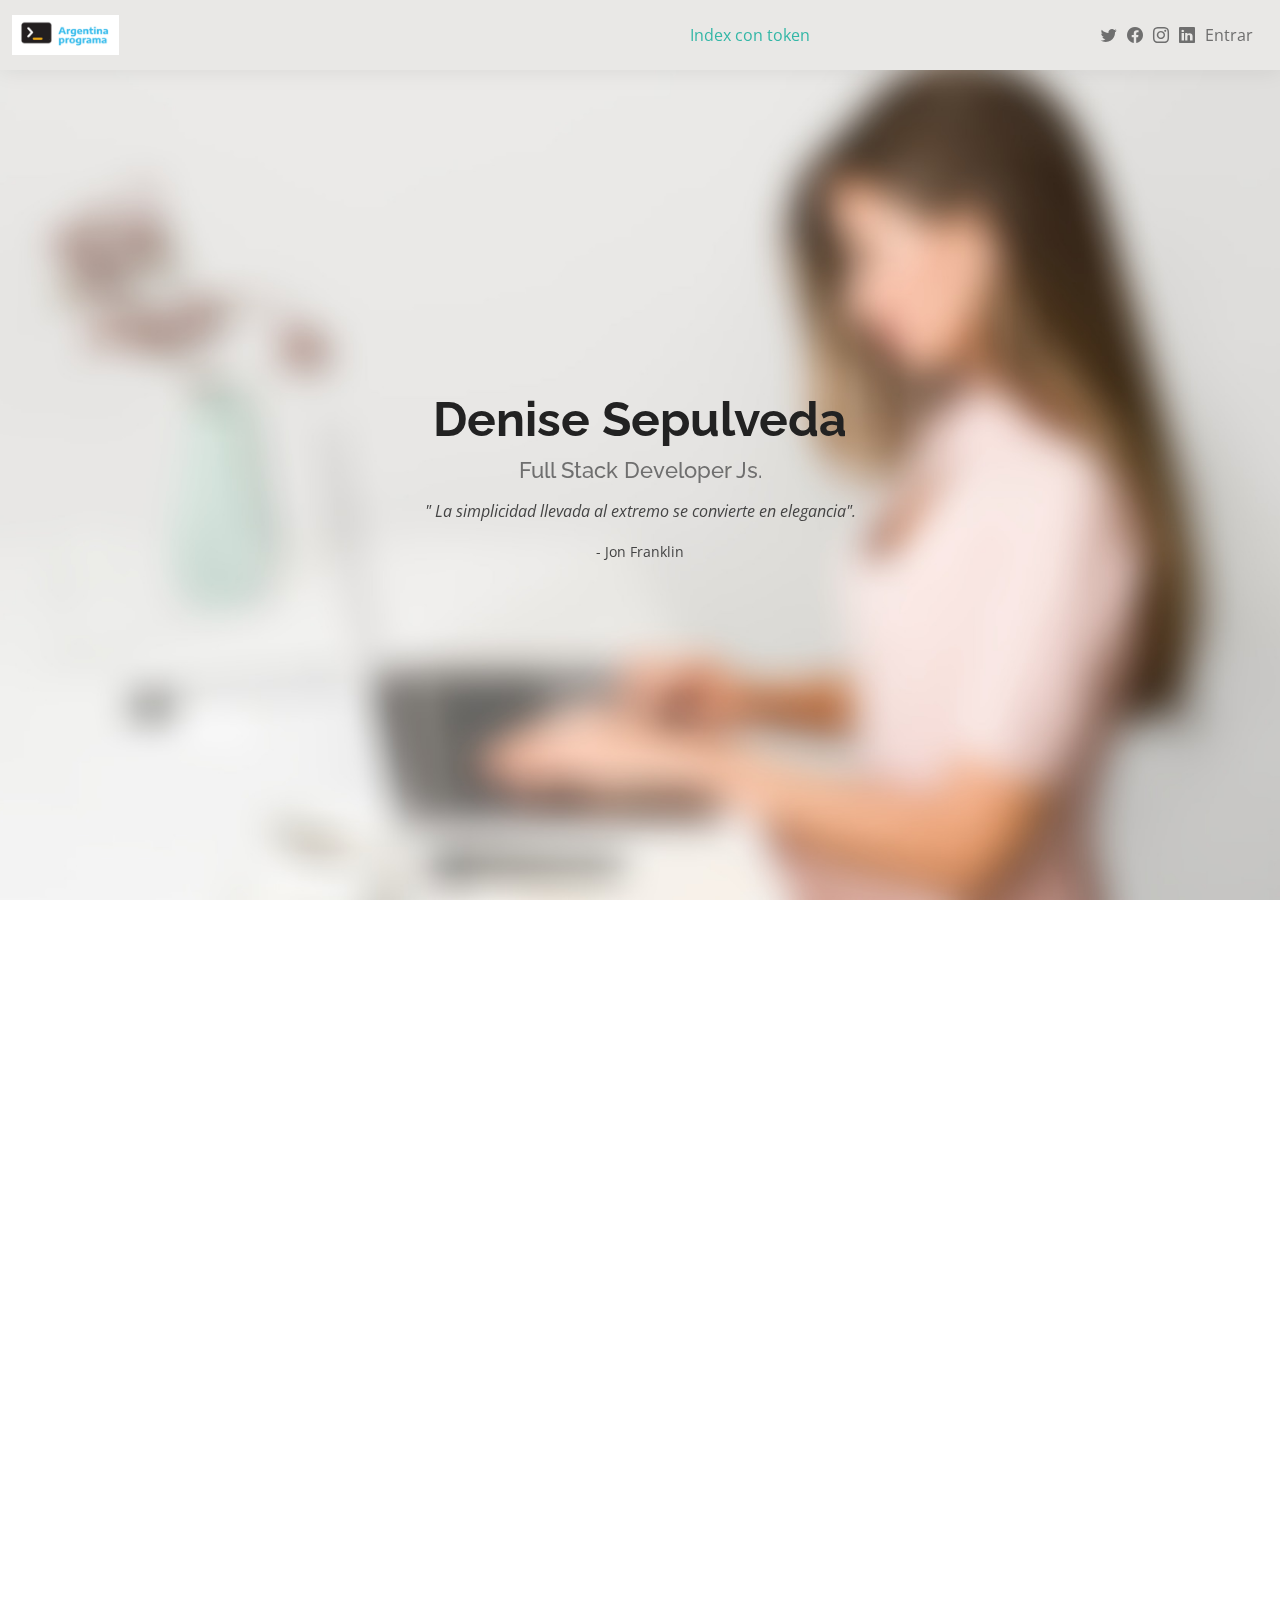
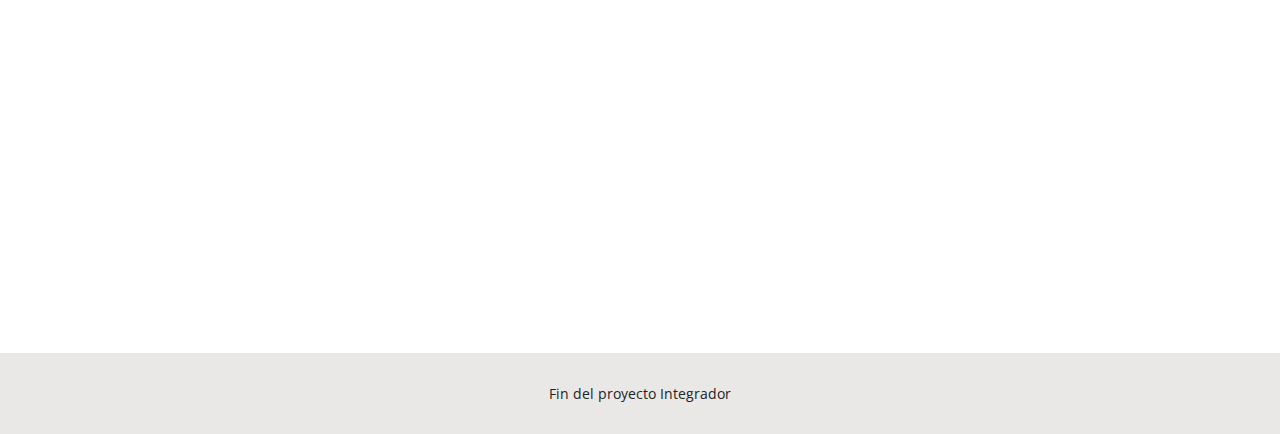
<file: index.html>
<!DOCTYPE html>
<html lang="en">

<head>
    <meta charset="utf-8">
    <meta content="width=device-width, initial-scale=1.0" name="viewport">

    <title>Portafolio Denise</title>
    <meta content="" name="description">
    <meta content="" name="keywords">

    <!-- Favicons -->
    <link href="assets/img/1.ico" rel="icon">

    <!-- Google Fonts -->
    <link href="https://fonts.googleapis.com/css?family=Open+Sans:300,300i,400,400i,600,600i,700,700i|Raleway:300,300i,400,400i,500,500i,600,600i,700,700i|Poppins:300,300i,400,400i,500,500i,600,600i,700,700i" rel="stylesheet">

    <!-- Vendor  -->
    <link href="assets/vendor/aos/aos.css" rel="stylesheet">
    <link href="assets/vendor/bootstrap/css/bootstrap.min.css" rel="stylesheet">
    <link href="assets/vendor/bootstrap-icons/bootstrap-icons.css" rel="stylesheet">
    <link href="assets/vendor/boxicons/css/boxicons.min.css" rel="stylesheet">
    <link href="assets/vendor/glightbox/css/glightbox.min.css" rel="stylesheet">
    <link href="assets/vendor/swiper/swiper-bundle.min.css" rel="stylesheet">

    <!--  CSS -->
    <link href="assets/css/style.css" rel="stylesheet">

</head>

<body>

    <!-- ======= Header ======= -->
    <header id="header" class="fixed-top">
        <div class="container-fluid d-flex justify-content-between align-items-center">

            <h1 class="logo me-auto me-lg-0">
                <a href="index.html" class="logo"><img src="assets/img/yo.bmp" alt="" class="img-fluid">
            </h1>
            <a href="index_con_token.html" >Index con token</a>

            <div class="header-social-links">
                <a href="#" class="twitter"><i class="bi bi-twitter"></i></a>
                <a href="#" class="facebook"><i class="bi bi-facebook"></i></a>
                <a href="#" class="instagram"><i class="bi bi-instagram"></i></a>
                <a href="#" class="linkedin"><i class="bi bi-linkedin"></i></i></a>
                <a href="login.html" class="linkedin"><i class="filter-web"></i></i>Entrar</a>
            </div>
        </div>

    </header>
    <!-- End Header -->

  

    <!-- ======= Banner ======= -->
    <section id="hero" class="d-flex align-items-center">
        <div class="container d-flex flex-column align-items-center" data-aos="zoom-in" data-aos-delay="100">
            <h1>Denise Sepulveda</h1>
            <h2>Full Stack Developer Js.</h2>
            <p>
                <p class="fst-italic">
                    " La simplicidad llevada al extremo se convierte en elegancia".
                    <p>
                        <small> - Jon Franklin</small>
                    </p>

        </div>
    </section>
    <!-- End Banner -->



    <!-- ======= Mi Perfil ======= -->
    <section id="about" class="about">
        <div class="container" data-aos="fade-up">
            <div class="section-title">
                <h2>Mi Perfil</h2>
            </div>
            <div class="row">

                <div class="col-lg-4">
                    <img src="assets/img/f1.jpg" class="img-fluid" alt="">
                </div>
                <div class="col-lg-8 pt-4 pt-lg-0 content">
                    <div class="row">
                        <div class="col-lg-6">
                            <ul>
                                <li><i class="bi bi-rounded-right"></i> <strong>Correo:</strong> <a href="mailto:denisagustina@hotmail.com">
                                    denisagustina@hotmail.com
                                </a></li>
                                <li><i class="bi bi-rounded-right"></i> <strong>Celular:</strong> +54 291 456 7890</li>
                                <li><i class="bi bi-rounded-right"></i> <strong>Ciudad:</strong> Bahia Blanca, Bs.As, Argentina</li>
                            </ul>
                        </div>
                        <div class="col-lg-6">
                            <ul>
                                <li><i class="bi bi-rounded-right"></i> <strong>Edad:</strong> 21</li>
                                <li><i class="bi bi-rounded-right"></i> <strong>Ocupacion:</strong> Estudiante Univertitario</li>
                                <li><i class="bi bi-rounded-right"></i> <strong>Tele-trabajo:</strong> Disponible</li>
                            </ul>
                        </div>
                    </div>
                    <p class="fst-italic">
                        "Si piensas que vales lo que sabes, estas muy equivocado. Tus conocimientos de hoy no tienen mucho valor mas alla de un par años. Lo que vales es lo que puedes llegar a aprender, la facilidad con la que te adaptas a los cambios que esta profecion nos
                        regala tan frecuentemente ".
                        <p>
                            <small> - Jon Franklin</small>
                        </p>
                </div>
            </div>
        </div>
    </section>
    <!-- End Mi Perfil -->






    <!-- ======= Mis Habilidades ======= -->
    <section id="skills" class="skills">
        <div class="container" data-aos="fade-up">

            <div class="section-title">
                <h2>Mis Habilidades</h2>
            </div>

            <div class="row skills-content">
                <div class="section-title">
                    <p>Conceptos y herramientas que utilizare : BackEnd, FrondEnd, DevOps, Testing, Seguridad Web ( JWT ), comunicacion efectiva, Api Rest, Scrum, Mvc, Contro de versiones Git, GitHub, Uml, Firebase, Heroku, Heroku Add On, entre otras.
                    </p>

                </div>



                <div class="col-lg-6">
                    <h4>Frond End</h4>

                    <div class="progress">
                        <span class="skill">Angular <i class="val">0%</i></span>
                        <div class="progress-bar-wrap">
                            <div class="progress-bar" role="progressbar" aria-valuenow="0" aria-valuemin="0" aria-valuemax="100"></div>
                        </div>
                    </div>

                    <div class="progress">
                        <span class="skill">TypeScript <i class="val">0%</i></span>
                        <div class="progress-bar-wrap">
                            <div class="progress-bar" role="progressbar" aria-valuenow="0" aria-valuemin="0" aria-valuemax="100"></div>
                        </div>
                    </div>

                    <div class="progress">
                        <span class="skill">HTML <i class="val">50%</i></span>
                        <div class="progress-bar-wrap">
                            <div class="progress-bar" role="progressbar" aria-valuenow="50" aria-valuemin="0" aria-valuemax="100"></div>
                        </div>
                    </div>

                    <div class="progress">
                        <span class="skill">CSS <i class="val">20%</i></span>
                        <div class="progress-bar-wrap">
                            <div class="progress-bar" role="progressbar" aria-valuenow="20" aria-valuemin="0" aria-valuemax="100"></div>
                        </div>
                    </div>

                    <div class="progress">
                        <span class="skill">JavaScript <i class="val">25%</i></span>
                        <div class="progress-bar-wrap">
                            <div class="progress-bar" role="progressbar" aria-valuenow="25" aria-valuemin="0" aria-valuemax="100"></div>
                        </div>
                    </div>
                </div>

                <div class="col-lg-6">
                    <h4>Back End</h4>
                    <div class="progress">
                        <span class="skill">SpringBoot <i class="val">0%</i></span>
                        <div class="progress-bar-wrap">
                            <div class="progress-bar" role="progressbar" aria-valuenow="0" aria-valuemin="0" aria-valuemax="100"></div>
                        </div>
                    </div>

                    <div class="progress">
                        <span class="skill">Mysql <i class="val">70%</i></span>
                        <div class="progress-bar-wrap">
                            <div class="progress-bar" role="progressbar" aria-valuenow="70" aria-valuemin="0" aria-valuemax="100"></div>
                        </div>
                    </div>

                    <div class="progress">
                        <span class="skill">Php <i class="val">75%</i></span>
                        <div class="progress-bar-wrap">
                            <div class="progress-bar" role="progressbar" aria-valuenow="75" aria-valuemin="0" aria-valuemax="100"></div>
                        </div>
                    </div>
                </div>
            </div>
        </div>
    </section>
    <!-- End Mis Habilidades -->







    <!-- ======= Mis Certificaciones ======= -->

    <section id="resume" class="resume">
        <div class="container" data-aos="fade-up">

            <div class="section-title">
                <h2>Mis Certificaciones </h2>
                <p class="fst-italic">
                    " Cuando quieres realmente una cosa, todo el Universo conspira para ayudarte a conseguirla".
                    <small> - Paulo Coelho</small>
                </p>

            </div>
            <div class="row">
                <div class="col-lg-12">
                    <h4 class="resume-title">
                        </small>
                    </h4>
                    <div class="resume-item">
                        <h4>Google Activate</h4>
                        <h5>Finalizado 2022</h5>
                        <p>Desarrollo de APP Movile</p>
                        <p>
                            <ul>
                                <li><a href="assets/anexos/certificado google activate.pdf" target="_blank">Ver Certificado</a></li>

                                <li><a href="https://learndigital.withgoogle.com/link/1nur091p2ww" target="_blank">Verifique la autenticidad del certificado - ID DE CERTIFICADO: W2K NTE S8F </a></li>
                            </ul>
                        </p>

                    </div>
                    <div class="resume-item">
                        <h4>Plan Argentina Programa</h4>
                        <h5>Finalizado 2021</h5>
                        <p>Primera etapa del plan</p>
                        <p>
                            <ul>
                                <li><a href="assets/anexos/certificado_argentina_programa_2022.pdf" target="_blank">Ver Certificado</a></li>
                            </ul>
                        </p>

                    </div>
                </div>
            </div>
        </div>
    </section>
    <!-- End Mis Certificaciones -->







    <!-- ======= Mis Proyectos ======= -->

    <section id="resume" class="resume">
        <div class="container" data-aos="fade-up">

            <div class="section-title">
                <h2>Mis Proyectos</h2>
                <p class="fst-italic">
                    " Empieza haciendo lo necesario, después lo posible, y de repente te encontrarás haciendo lo imposible.".
                    <p>
                        <small> - San Francisco de Asís</small>
                    </p>

            </div>

            <div class="row">
                <div class="col-lg-12">
                    <h3 class="resume-title">Portafolio </h3>
                    <div class="resume-item pb-0">
                        <h4>Proyecto Integrador</h4>
                        <p>Aplicación web full stack, que mostrará mis datos personales, habilidades, estudios cursados, experiencia laboral, conocimiento de las tecnologías y espero aprobar</p>
                        <p>
                            <ul>
                                <img src="assets/img/logo.png" alt="" class="img-fluid">
                            </ul>
                            <ul>
                                <li><a href="assets/anexos/detalleProyecto.pdf" target="_blank">Detalle del proyecto</a></li>
                            </ul>
                        </p>

                    </div>

                    <h3 class="resume-title">Servidor de libros digitales </h3>
                    <div class="resume-item pb-0">
                        <h4>Mis Libros</h4>
                        <p>Servidor montado en mi casa, con una pc en desuso. Utilice windows como sistema operativo, Vertrigo como servidor. De lunes a viernes 8 a 12. No es un servidor, debe descanzar. Stacks : Apache - MySQL - PHP</p>
                        <ul>
                            <img src="assets/img/1.png" alt="" class="img-fluid">
                        </ul>
                        <ul>
                            <li><a href="http://esto.es.facil.duckdns.com/e28483/libros/archivos.php" target="_blank">http://esto.es.facil.duckdns.com</a></li>

                        </ul>
                        </p>

                    </div>
                </div>
            </div>
        </div>
    </section>
    <!-- End Mis Proyectos -->









    <!-- ======= Footer ======= -->
    <footer id="footer">
        <div class="container">
            <div class="copyright">
                Fin del proyecto Integrador
            </div>

        </div>
    </footer>
    <!-- End  Footer -->





    <!-- ======= Volver ======= -->
    <div id="preloader"></div>
    <a href="#" class="back-to-top d-flex align-items-center justify-content-center"><i class="bi bi-arrow-up-short"></i></a>




    <!-- Vendor JS Files -->

    <script src="assets/vendor/aos/aos.js"></script>
    <script src="assets/vendor/bootstrap/js/bootstrap.bundle.min.js"></script>
    <script src="assets/vendor/glightbox/js/glightbox.min.js"></script>
    <script src="assets/vendor/isotope-layout/isotope.pkgd.min.js"></script>
    <script src="assets/vendor/swiper/swiper-bundle.min.js"></script>
    <script src="assets/vendor/waypoints/noframework.waypoints.js"></script>
    <script src="assets/vendor/php-email-form/validate.js"></script>

    <!-- Template Main JS File -->
    <script src="assets/js/main.js"></script>

</body>

</html>
</file>
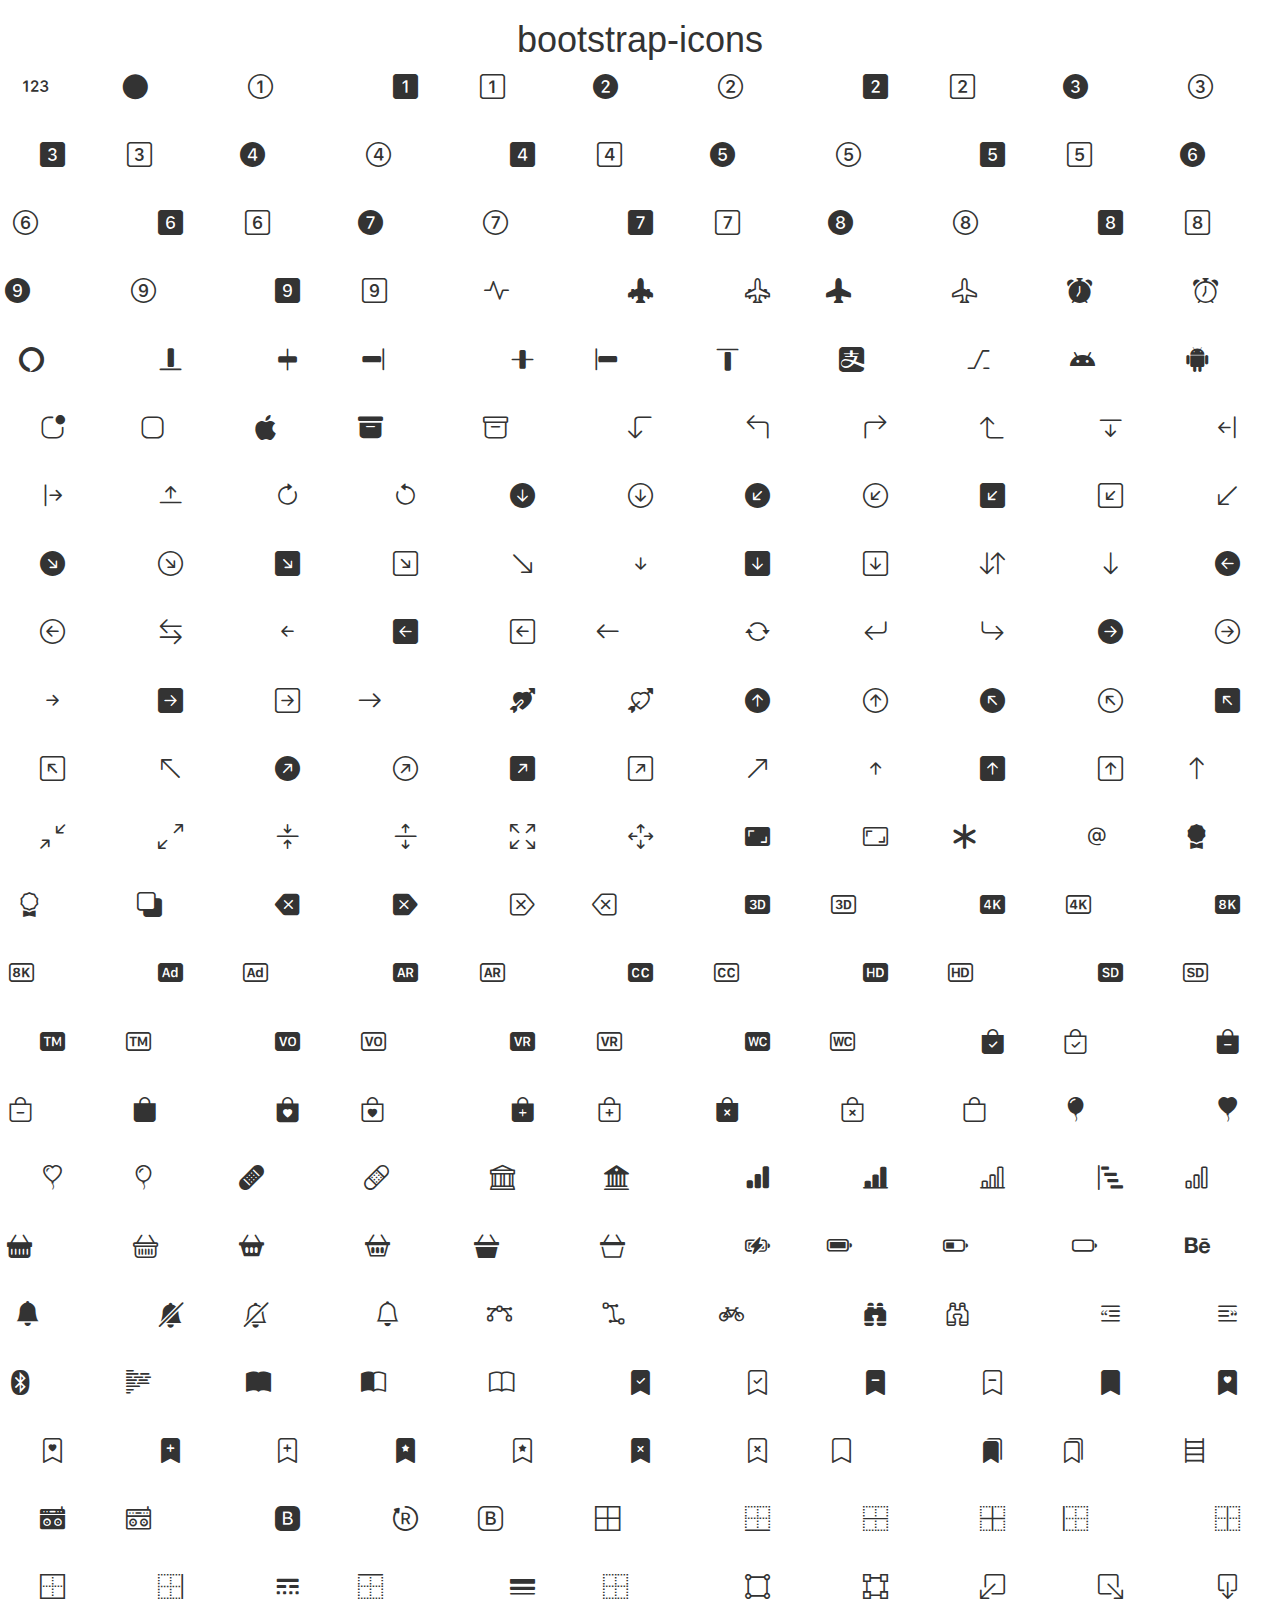
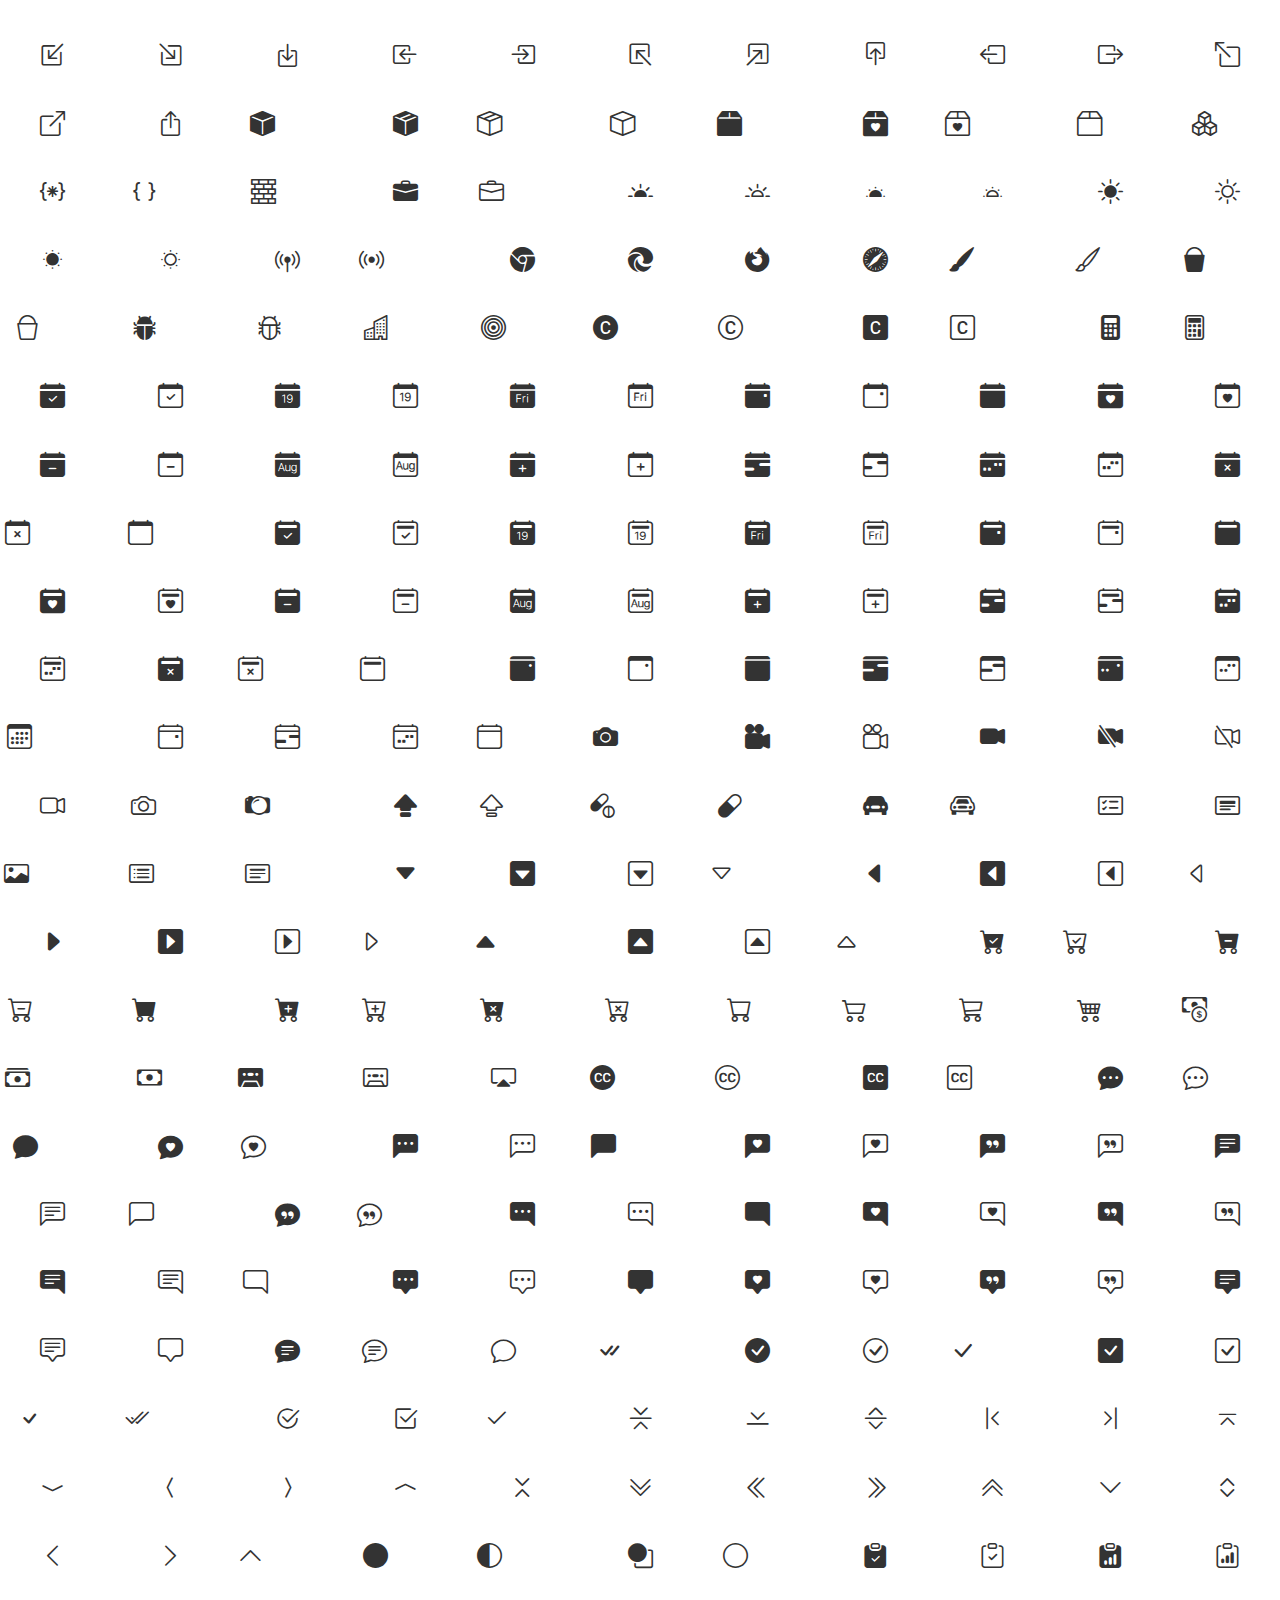
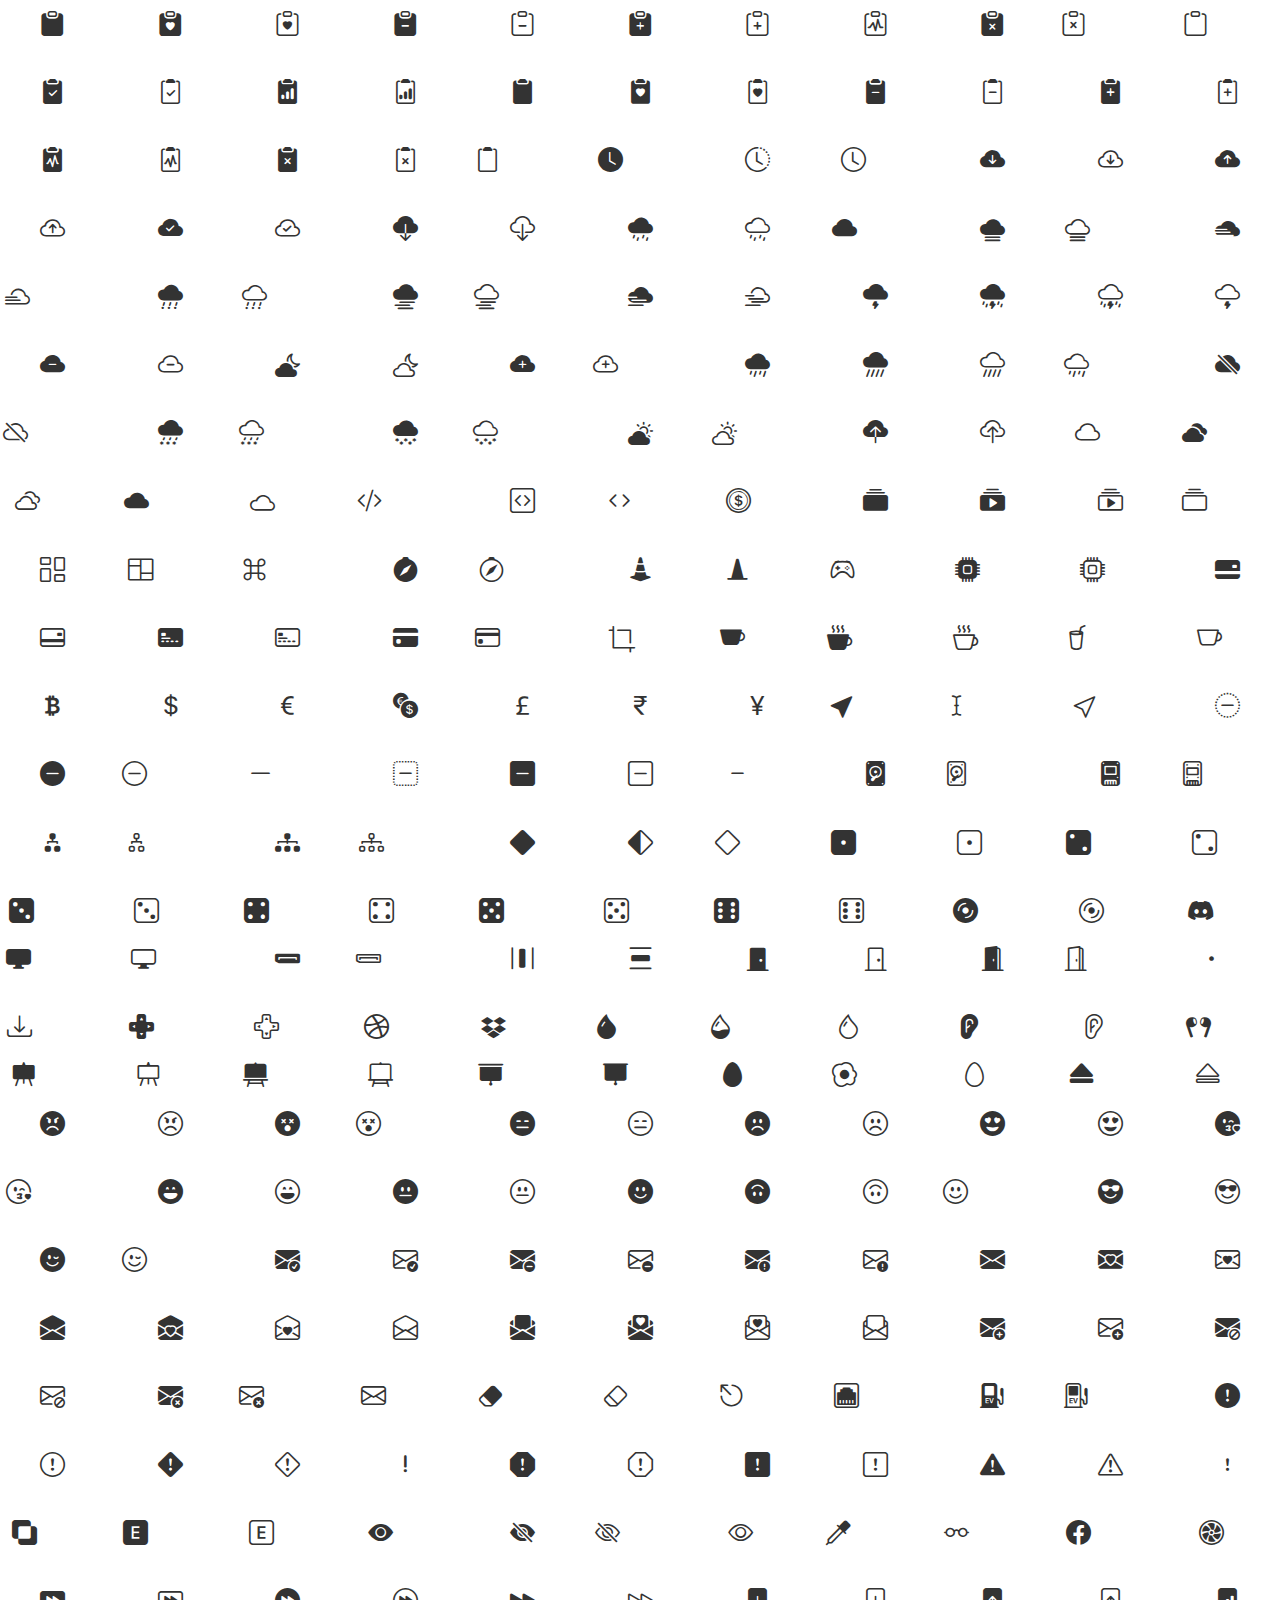
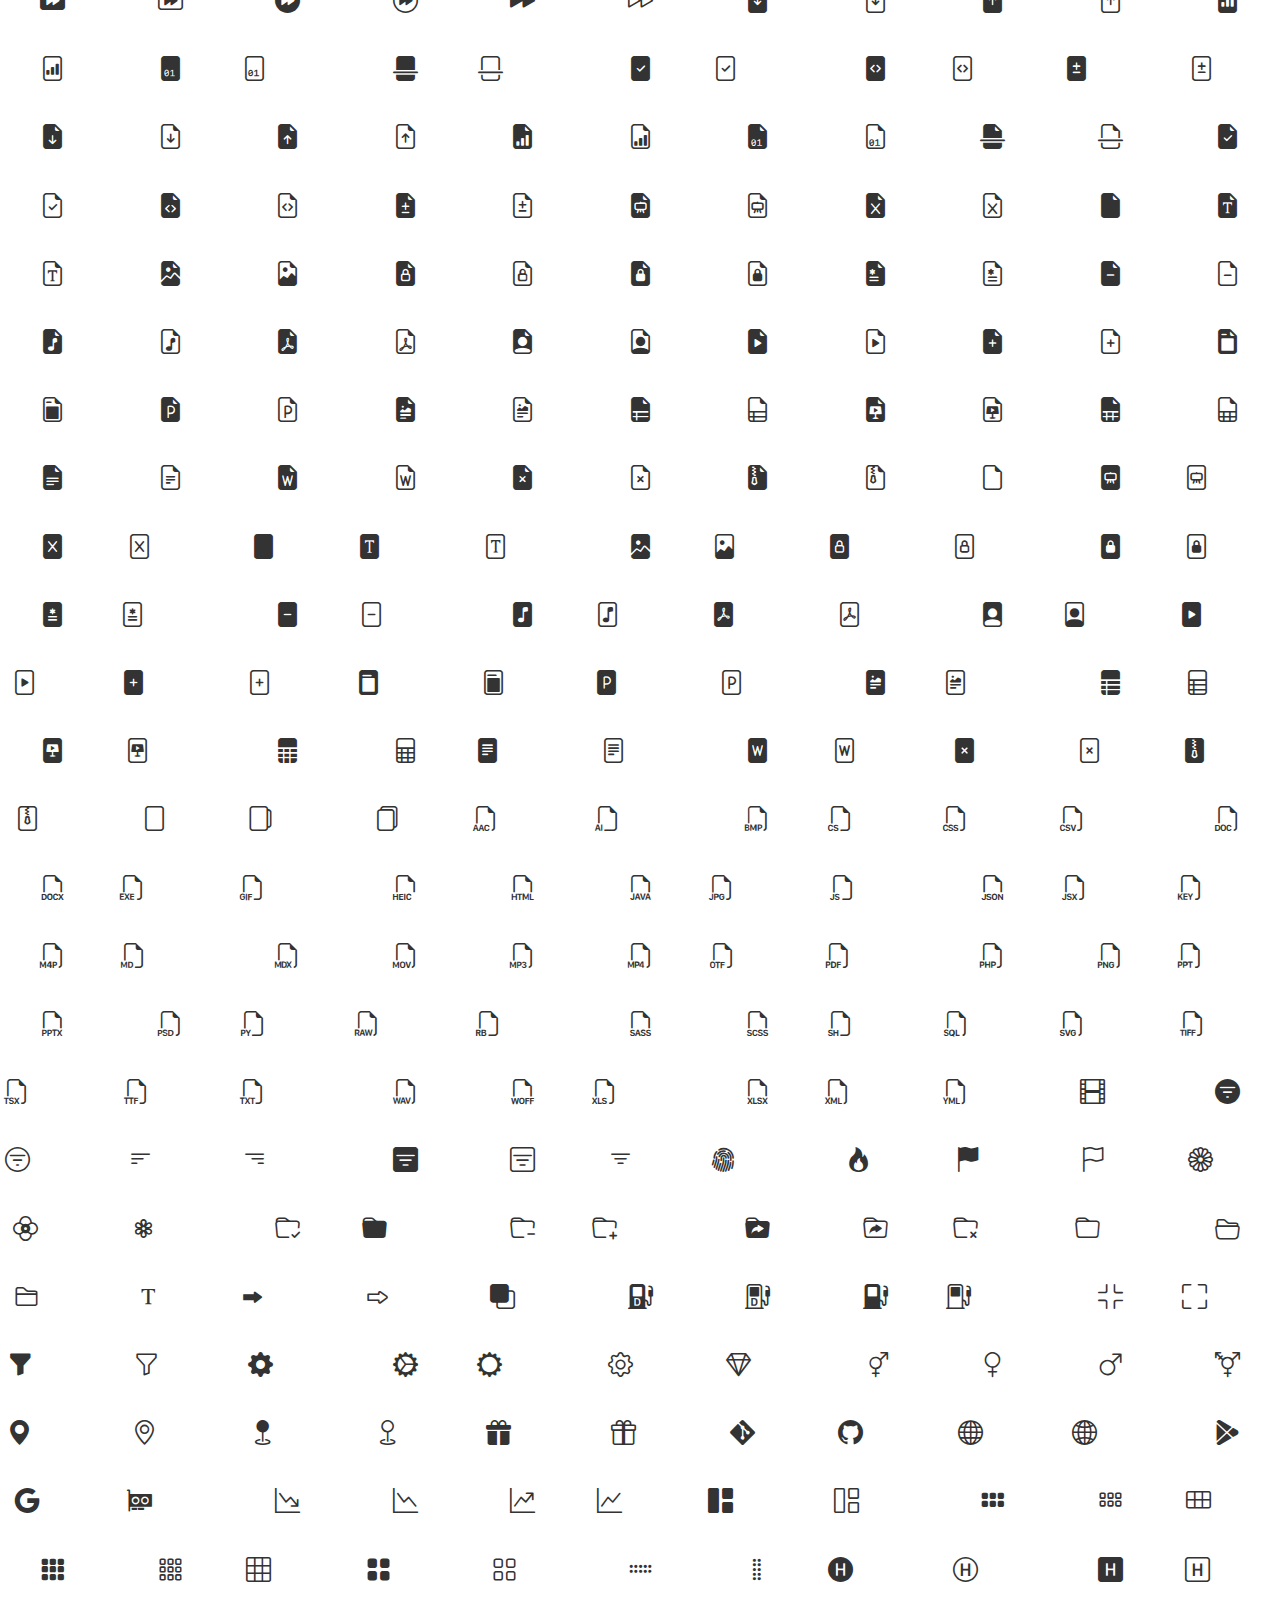
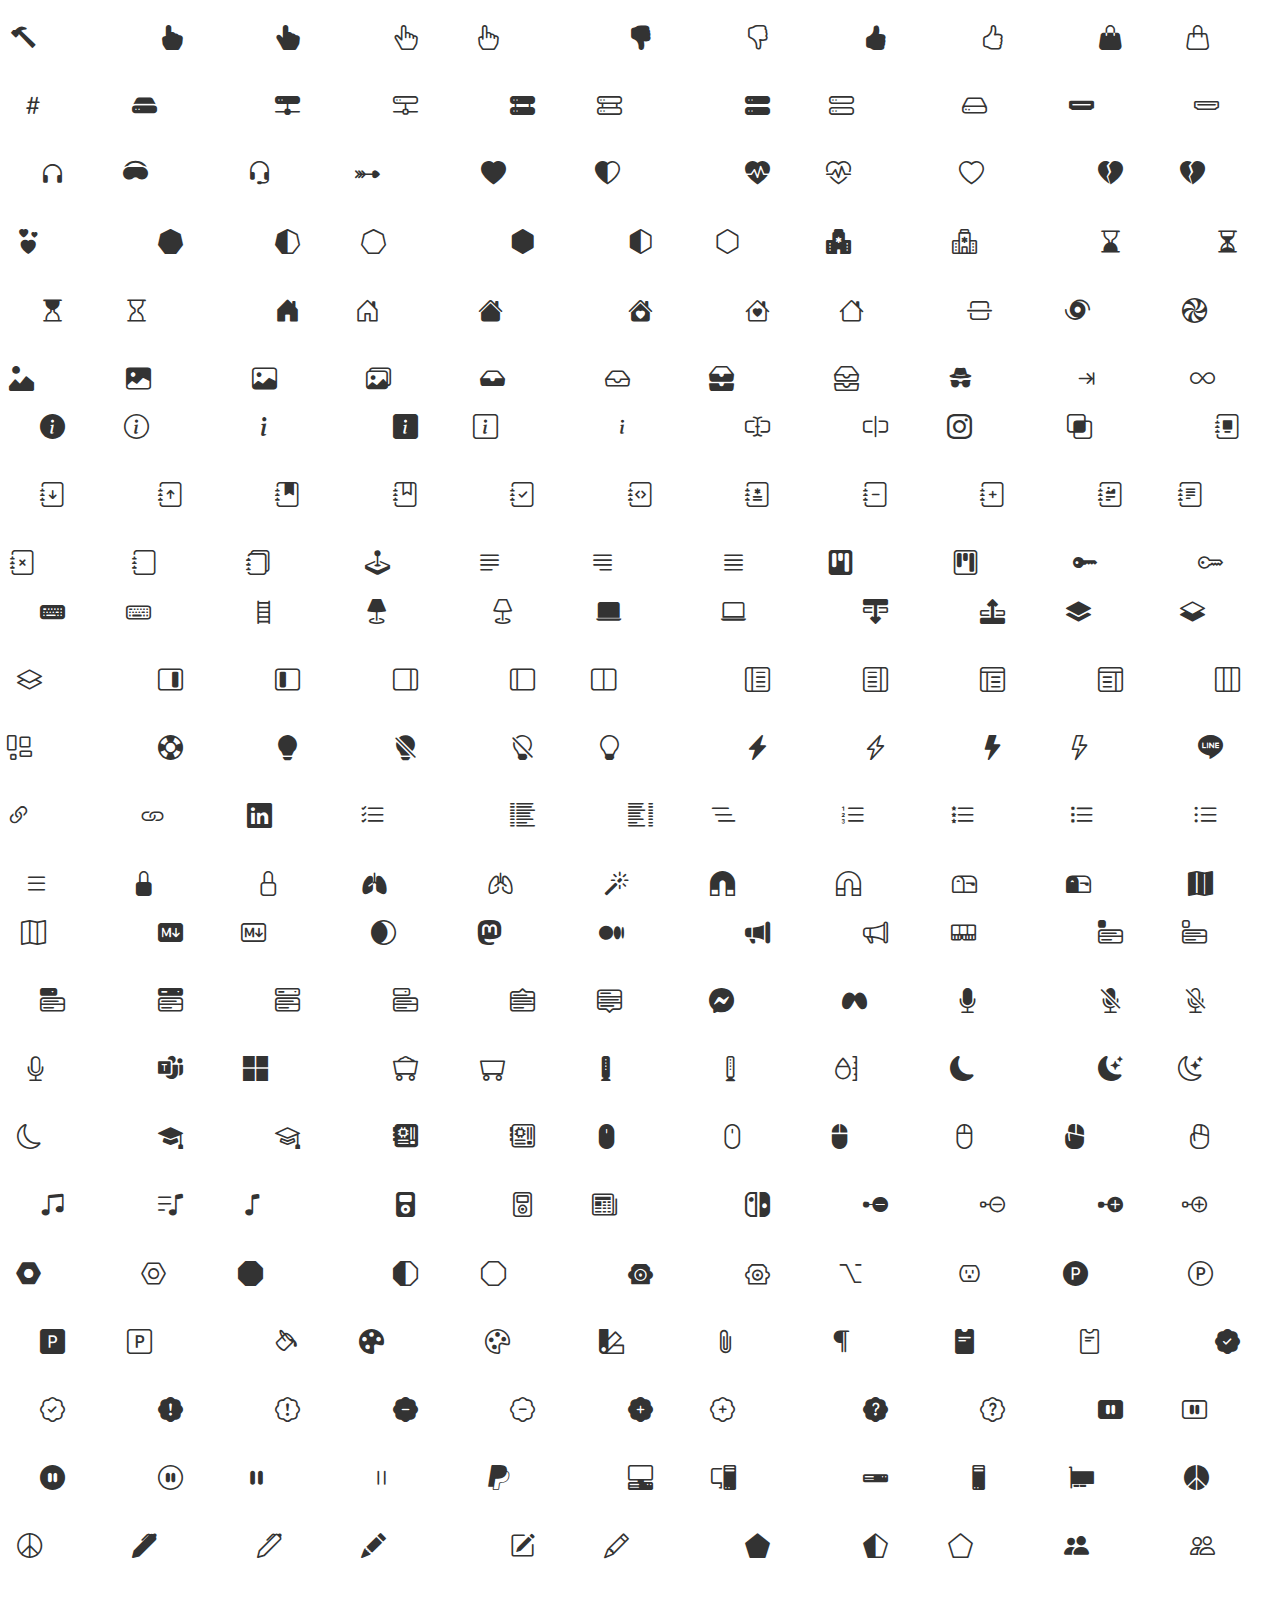
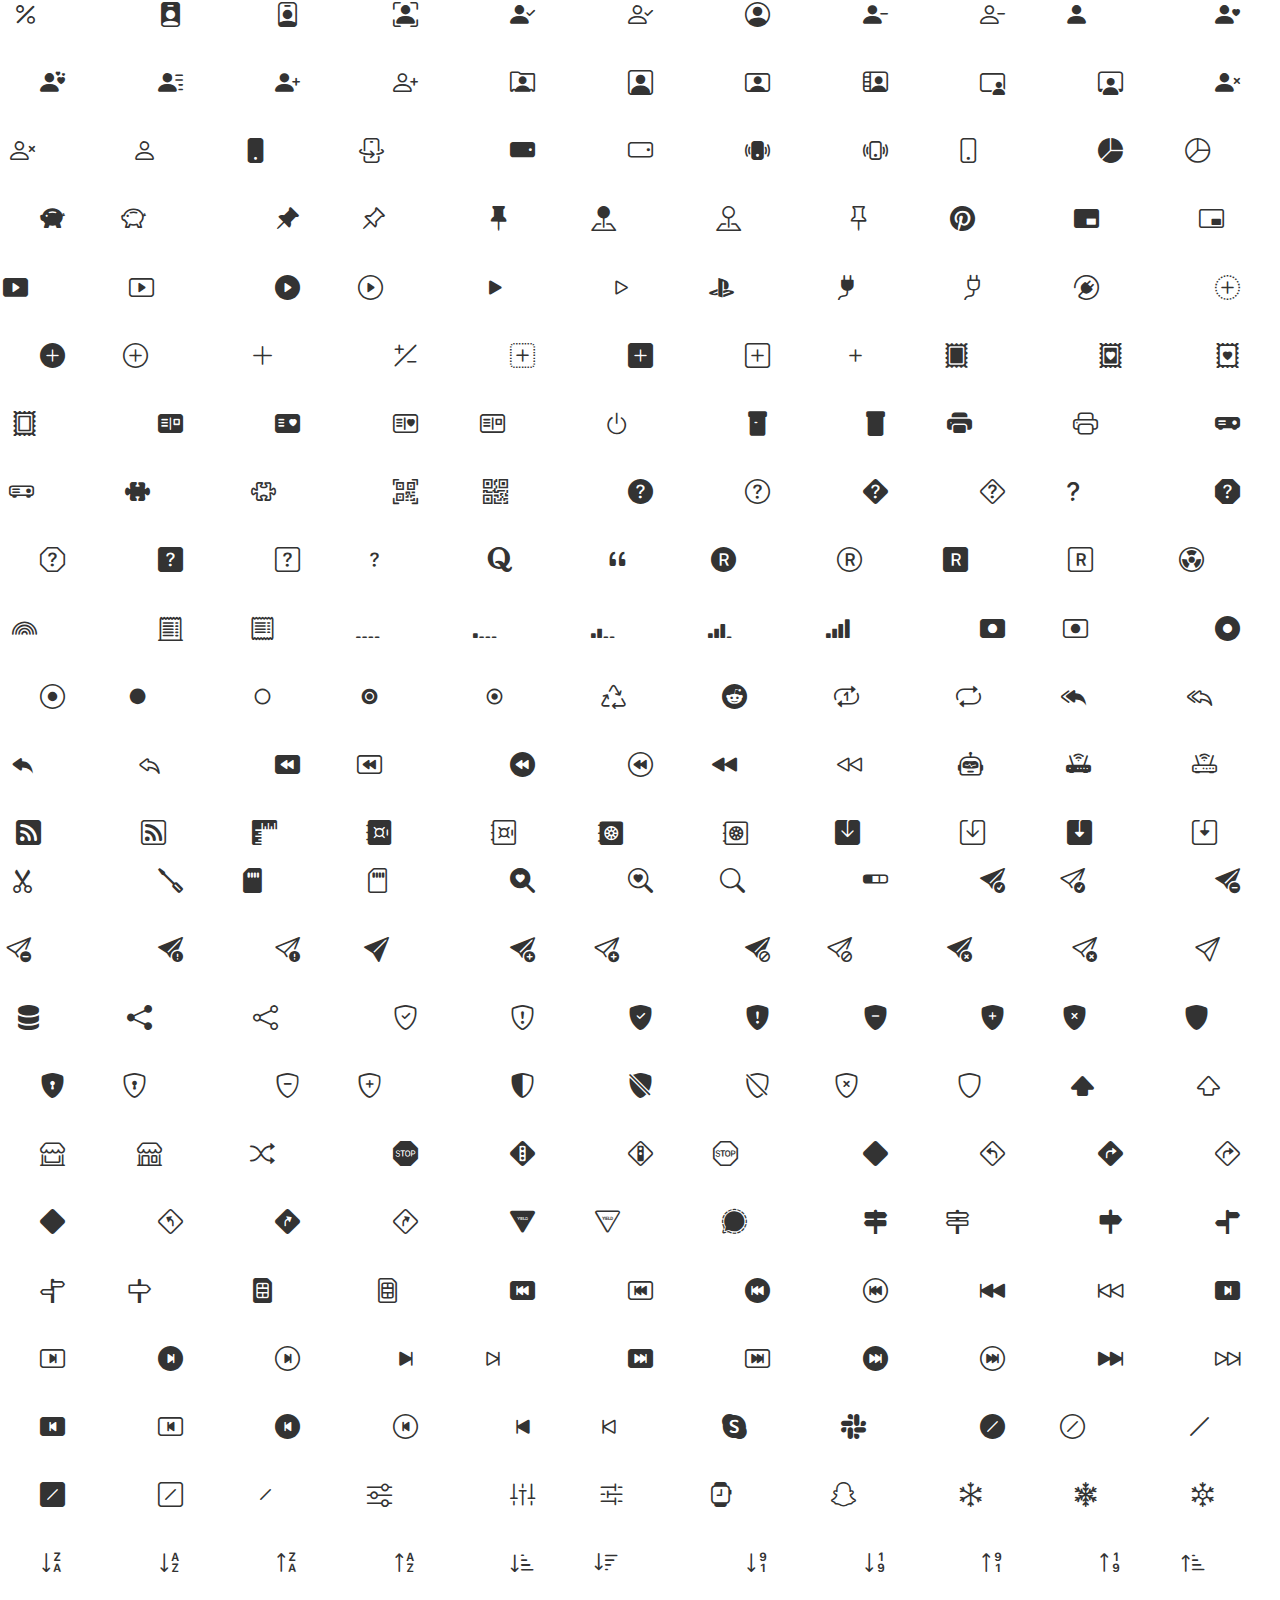
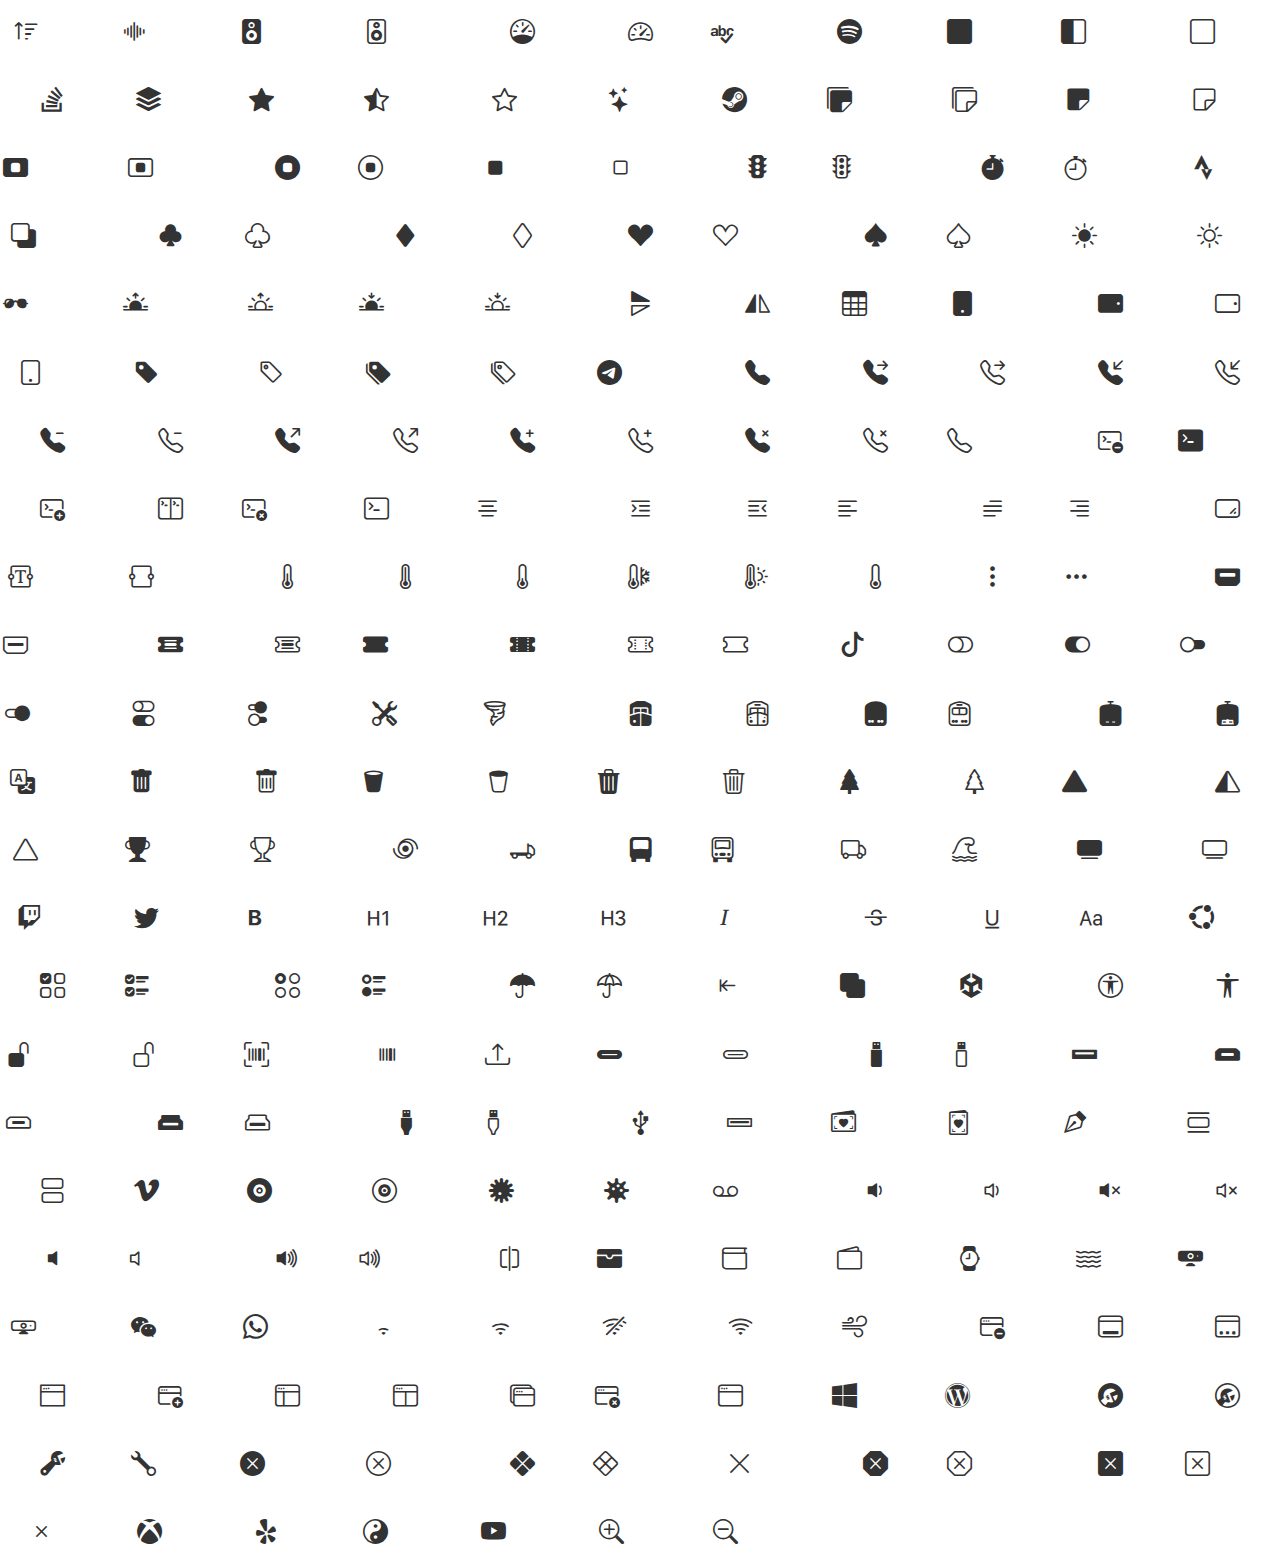
<file: assets/vendor/bootstrap-icons/index.html>
<!doctype html>
<html lang="en">
<head>
  <meta charset="utf-8">
  <title>bootstrap-icons</title>

  <style>
    .icons {
      display: grid;
      max-width: 100%;
      grid-template-columns: repeat(auto-fit, minmax(100px, 1fr) );
      gap: 1.25rem;
    }
    .icon {
      background-color: var(--bs-light);
      border-radius: .25rem;
    }
    .bi {
      margin: .25rem;
      font-size: 2.5rem;
    }
    .label {
      font-family: var(--bs-font-monospace);
    }
    .label {
      display: inline-block;
      width: 100%;
      overflow: hidden;
      padding: .25rem;
      font-size: .625rem;
      text-overflow: ellipsis;
      white-space: nowrap;
    }
  </style>

  <link rel="stylesheet" href="/assets/css/bootstrap.min.css">
  <link rel="stylesheet" href="bootstrap-icons.css">
</head>
<body class="text-center">

  <h1>bootstrap-icons</h1>

  <div class="icons">
    <div class="icon">
      <i class="bi bi-123"></i>
      <div class="label">123</div>
    </div>
    <div class="icon">
      <i class="bi bi-1-circle-fill"></i>
      <div class="label">1-circle-fill</div>
    </div>
    <div class="icon">
      <i class="bi bi-1-circle"></i>
      <div class="label">1-circle</div>
    </div>
    <div class="icon">
      <i class="bi bi-1-square-fill"></i>
      <div class="label">1-square-fill</div>
    </div>
    <div class="icon">
      <i class="bi bi-1-square"></i>
      <div class="label">1-square</div>
    </div>
    <div class="icon">
      <i class="bi bi-2-circle-fill"></i>
      <div class="label">2-circle-fill</div>
    </div>
    <div class="icon">
      <i class="bi bi-2-circle"></i>
      <div class="label">2-circle</div>
    </div>
    <div class="icon">
      <i class="bi bi-2-square-fill"></i>
      <div class="label">2-square-fill</div>
    </div>
    <div class="icon">
      <i class="bi bi-2-square"></i>
      <div class="label">2-square</div>
    </div>
    <div class="icon">
      <i class="bi bi-3-circle-fill"></i>
      <div class="label">3-circle-fill</div>
    </div>
    <div class="icon">
      <i class="bi bi-3-circle"></i>
      <div class="label">3-circle</div>
    </div>
    <div class="icon">
      <i class="bi bi-3-square-fill"></i>
      <div class="label">3-square-fill</div>
    </div>
    <div class="icon">
      <i class="bi bi-3-square"></i>
      <div class="label">3-square</div>
    </div>
    <div class="icon">
      <i class="bi bi-4-circle-fill"></i>
      <div class="label">4-circle-fill</div>
    </div>
    <div class="icon">
      <i class="bi bi-4-circle"></i>
      <div class="label">4-circle</div>
    </div>
    <div class="icon">
      <i class="bi bi-4-square-fill"></i>
      <div class="label">4-square-fill</div>
    </div>
    <div class="icon">
      <i class="bi bi-4-square"></i>
      <div class="label">4-square</div>
    </div>
    <div class="icon">
      <i class="bi bi-5-circle-fill"></i>
      <div class="label">5-circle-fill</div>
    </div>
    <div class="icon">
      <i class="bi bi-5-circle"></i>
      <div class="label">5-circle</div>
    </div>
    <div class="icon">
      <i class="bi bi-5-square-fill"></i>
      <div class="label">5-square-fill</div>
    </div>
    <div class="icon">
      <i class="bi bi-5-square"></i>
      <div class="label">5-square</div>
    </div>
    <div class="icon">
      <i class="bi bi-6-circle-fill"></i>
      <div class="label">6-circle-fill</div>
    </div>
    <div class="icon">
      <i class="bi bi-6-circle"></i>
      <div class="label">6-circle</div>
    </div>
    <div class="icon">
      <i class="bi bi-6-square-fill"></i>
      <div class="label">6-square-fill</div>
    </div>
    <div class="icon">
      <i class="bi bi-6-square"></i>
      <div class="label">6-square</div>
    </div>
    <div class="icon">
      <i class="bi bi-7-circle-fill"></i>
      <div class="label">7-circle-fill</div>
    </div>
    <div class="icon">
      <i class="bi bi-7-circle"></i>
      <div class="label">7-circle</div>
    </div>
    <div class="icon">
      <i class="bi bi-7-square-fill"></i>
      <div class="label">7-square-fill</div>
    </div>
    <div class="icon">
      <i class="bi bi-7-square"></i>
      <div class="label">7-square</div>
    </div>
    <div class="icon">
      <i class="bi bi-8-circle-fill"></i>
      <div class="label">8-circle-fill</div>
    </div>
    <div class="icon">
      <i class="bi bi-8-circle"></i>
      <div class="label">8-circle</div>
    </div>
    <div class="icon">
      <i class="bi bi-8-square-fill"></i>
      <div class="label">8-square-fill</div>
    </div>
    <div class="icon">
      <i class="bi bi-8-square"></i>
      <div class="label">8-square</div>
    </div>
    <div class="icon">
      <i class="bi bi-9-circle-fill"></i>
      <div class="label">9-circle-fill</div>
    </div>
    <div class="icon">
      <i class="bi bi-9-circle"></i>
      <div class="label">9-circle</div>
    </div>
    <div class="icon">
      <i class="bi bi-9-square-fill"></i>
      <div class="label">9-square-fill</div>
    </div>
    <div class="icon">
      <i class="bi bi-9-square"></i>
      <div class="label">9-square</div>
    </div>
    <div class="icon">
      <i class="bi bi-activity"></i>
      <div class="label">activity</div>
    </div>
    <div class="icon">
      <i class="bi bi-airplane-engines-fill"></i>
      <div class="label">airplane-engines-fill</div>
    </div>
    <div class="icon">
      <i class="bi bi-airplane-engines"></i>
      <div class="label">airplane-engines</div>
    </div>
    <div class="icon">
      <i class="bi bi-airplane-fill"></i>
      <div class="label">airplane-fill</div>
    </div>
    <div class="icon">
      <i class="bi bi-airplane"></i>
      <div class="label">airplane</div>
    </div>
    <div class="icon">
      <i class="bi bi-alarm-fill"></i>
      <div class="label">alarm-fill</div>
    </div>
    <div class="icon">
      <i class="bi bi-alarm"></i>
      <div class="label">alarm</div>
    </div>
    <div class="icon">
      <i class="bi bi-alexa"></i>
      <div class="label">alexa</div>
    </div>
    <div class="icon">
      <i class="bi bi-align-bottom"></i>
      <div class="label">align-bottom</div>
    </div>
    <div class="icon">
      <i class="bi bi-align-center"></i>
      <div class="label">align-center</div>
    </div>
    <div class="icon">
      <i class="bi bi-align-end"></i>
      <div class="label">align-end</div>
    </div>
    <div class="icon">
      <i class="bi bi-align-middle"></i>
      <div class="label">align-middle</div>
    </div>
    <div class="icon">
      <i class="bi bi-align-start"></i>
      <div class="label">align-start</div>
    </div>
    <div class="icon">
      <i class="bi bi-align-top"></i>
      <div class="label">align-top</div>
    </div>
    <div class="icon">
      <i class="bi bi-alipay"></i>
      <div class="label">alipay</div>
    </div>
    <div class="icon">
      <i class="bi bi-alt"></i>
      <div class="label">alt</div>
    </div>
    <div class="icon">
      <i class="bi bi-android"></i>
      <div class="label">android</div>
    </div>
    <div class="icon">
      <i class="bi bi-android2"></i>
      <div class="label">android2</div>
    </div>
    <div class="icon">
      <i class="bi bi-app-indicator"></i>
      <div class="label">app-indicator</div>
    </div>
    <div class="icon">
      <i class="bi bi-app"></i>
      <div class="label">app</div>
    </div>
    <div class="icon">
      <i class="bi bi-apple"></i>
      <div class="label">apple</div>
    </div>
    <div class="icon">
      <i class="bi bi-archive-fill"></i>
      <div class="label">archive-fill</div>
    </div>
    <div class="icon">
      <i class="bi bi-archive"></i>
      <div class="label">archive</div>
    </div>
    <div class="icon">
      <i class="bi bi-arrow-90deg-down"></i>
      <div class="label">arrow-90deg-down</div>
    </div>
    <div class="icon">
      <i class="bi bi-arrow-90deg-left"></i>
      <div class="label">arrow-90deg-left</div>
    </div>
    <div class="icon">
      <i class="bi bi-arrow-90deg-right"></i>
      <div class="label">arrow-90deg-right</div>
    </div>
    <div class="icon">
      <i class="bi bi-arrow-90deg-up"></i>
      <div class="label">arrow-90deg-up</div>
    </div>
    <div class="icon">
      <i class="bi bi-arrow-bar-down"></i>
      <div class="label">arrow-bar-down</div>
    </div>
    <div class="icon">
      <i class="bi bi-arrow-bar-left"></i>
      <div class="label">arrow-bar-left</div>
    </div>
    <div class="icon">
      <i class="bi bi-arrow-bar-right"></i>
      <div class="label">arrow-bar-right</div>
    </div>
    <div class="icon">
      <i class="bi bi-arrow-bar-up"></i>
      <div class="label">arrow-bar-up</div>
    </div>
    <div class="icon">
      <i class="bi bi-arrow-clockwise"></i>
      <div class="label">arrow-clockwise</div>
    </div>
    <div class="icon">
      <i class="bi bi-arrow-counterclockwise"></i>
      <div class="label">arrow-counterclockwise</div>
    </div>
    <div class="icon">
      <i class="bi bi-arrow-down-circle-fill"></i>
      <div class="label">arrow-down-circle-fill</div>
    </div>
    <div class="icon">
      <i class="bi bi-arrow-down-circle"></i>
      <div class="label">arrow-down-circle</div>
    </div>
    <div class="icon">
      <i class="bi bi-arrow-down-left-circle-fill"></i>
      <div class="label">arrow-down-left-circle-fill</div>
    </div>
    <div class="icon">
      <i class="bi bi-arrow-down-left-circle"></i>
      <div class="label">arrow-down-left-circle</div>
    </div>
    <div class="icon">
      <i class="bi bi-arrow-down-left-square-fill"></i>
      <div class="label">arrow-down-left-square-fill</div>
    </div>
    <div class="icon">
      <i class="bi bi-arrow-down-left-square"></i>
      <div class="label">arrow-down-left-square</div>
    </div>
    <div class="icon">
      <i class="bi bi-arrow-down-left"></i>
      <div class="label">arrow-down-left</div>
    </div>
    <div class="icon">
      <i class="bi bi-arrow-down-right-circle-fill"></i>
      <div class="label">arrow-down-right-circle-fill</div>
    </div>
    <div class="icon">
      <i class="bi bi-arrow-down-right-circle"></i>
      <div class="label">arrow-down-right-circle</div>
    </div>
    <div class="icon">
      <i class="bi bi-arrow-down-right-square-fill"></i>
      <div class="label">arrow-down-right-square-fill</div>
    </div>
    <div class="icon">
      <i class="bi bi-arrow-down-right-square"></i>
      <div class="label">arrow-down-right-square</div>
    </div>
    <div class="icon">
      <i class="bi bi-arrow-down-right"></i>
      <div class="label">arrow-down-right</div>
    </div>
    <div class="icon">
      <i class="bi bi-arrow-down-short"></i>
      <div class="label">arrow-down-short</div>
    </div>
    <div class="icon">
      <i class="bi bi-arrow-down-square-fill"></i>
      <div class="label">arrow-down-square-fill</div>
    </div>
    <div class="icon">
      <i class="bi bi-arrow-down-square"></i>
      <div class="label">arrow-down-square</div>
    </div>
    <div class="icon">
      <i class="bi bi-arrow-down-up"></i>
      <div class="label">arrow-down-up</div>
    </div>
    <div class="icon">
      <i class="bi bi-arrow-down"></i>
      <div class="label">arrow-down</div>
    </div>
    <div class="icon">
      <i class="bi bi-arrow-left-circle-fill"></i>
      <div class="label">arrow-left-circle-fill</div>
    </div>
    <div class="icon">
      <i class="bi bi-arrow-left-circle"></i>
      <div class="label">arrow-left-circle</div>
    </div>
    <div class="icon">
      <i class="bi bi-arrow-left-right"></i>
      <div class="label">arrow-left-right</div>
    </div>
    <div class="icon">
      <i class="bi bi-arrow-left-short"></i>
      <div class="label">arrow-left-short</div>
    </div>
    <div class="icon">
      <i class="bi bi-arrow-left-square-fill"></i>
      <div class="label">arrow-left-square-fill</div>
    </div>
    <div class="icon">
      <i class="bi bi-arrow-left-square"></i>
      <div class="label">arrow-left-square</div>
    </div>
    <div class="icon">
      <i class="bi bi-arrow-left"></i>
      <div class="label">arrow-left</div>
    </div>
    <div class="icon">
      <i class="bi bi-arrow-repeat"></i>
      <div class="label">arrow-repeat</div>
    </div>
    <div class="icon">
      <i class="bi bi-arrow-return-left"></i>
      <div class="label">arrow-return-left</div>
    </div>
    <div class="icon">
      <i class="bi bi-arrow-return-right"></i>
      <div class="label">arrow-return-right</div>
    </div>
    <div class="icon">
      <i class="bi bi-arrow-right-circle-fill"></i>
      <div class="label">arrow-right-circle-fill</div>
    </div>
    <div class="icon">
      <i class="bi bi-arrow-right-circle"></i>
      <div class="label">arrow-right-circle</div>
    </div>
    <div class="icon">
      <i class="bi bi-arrow-right-short"></i>
      <div class="label">arrow-right-short</div>
    </div>
    <div class="icon">
      <i class="bi bi-arrow-right-square-fill"></i>
      <div class="label">arrow-right-square-fill</div>
    </div>
    <div class="icon">
      <i class="bi bi-arrow-right-square"></i>
      <div class="label">arrow-right-square</div>
    </div>
    <div class="icon">
      <i class="bi bi-arrow-right"></i>
      <div class="label">arrow-right</div>
    </div>
    <div class="icon">
      <i class="bi bi-arrow-through-heart-fill"></i>
      <div class="label">arrow-through-heart-fill</div>
    </div>
    <div class="icon">
      <i class="bi bi-arrow-through-heart"></i>
      <div class="label">arrow-through-heart</div>
    </div>
    <div class="icon">
      <i class="bi bi-arrow-up-circle-fill"></i>
      <div class="label">arrow-up-circle-fill</div>
    </div>
    <div class="icon">
      <i class="bi bi-arrow-up-circle"></i>
      <div class="label">arrow-up-circle</div>
    </div>
    <div class="icon">
      <i class="bi bi-arrow-up-left-circle-fill"></i>
      <div class="label">arrow-up-left-circle-fill</div>
    </div>
    <div class="icon">
      <i class="bi bi-arrow-up-left-circle"></i>
      <div class="label">arrow-up-left-circle</div>
    </div>
    <div class="icon">
      <i class="bi bi-arrow-up-left-square-fill"></i>
      <div class="label">arrow-up-left-square-fill</div>
    </div>
    <div class="icon">
      <i class="bi bi-arrow-up-left-square"></i>
      <div class="label">arrow-up-left-square</div>
    </div>
    <div class="icon">
      <i class="bi bi-arrow-up-left"></i>
      <div class="label">arrow-up-left</div>
    </div>
    <div class="icon">
      <i class="bi bi-arrow-up-right-circle-fill"></i>
      <div class="label">arrow-up-right-circle-fill</div>
    </div>
    <div class="icon">
      <i class="bi bi-arrow-up-right-circle"></i>
      <div class="label">arrow-up-right-circle</div>
    </div>
    <div class="icon">
      <i class="bi bi-arrow-up-right-square-fill"></i>
      <div class="label">arrow-up-right-square-fill</div>
    </div>
    <div class="icon">
      <i class="bi bi-arrow-up-right-square"></i>
      <div class="label">arrow-up-right-square</div>
    </div>
    <div class="icon">
      <i class="bi bi-arrow-up-right"></i>
      <div class="label">arrow-up-right</div>
    </div>
    <div class="icon">
      <i class="bi bi-arrow-up-short"></i>
      <div class="label">arrow-up-short</div>
    </div>
    <div class="icon">
      <i class="bi bi-arrow-up-square-fill"></i>
      <div class="label">arrow-up-square-fill</div>
    </div>
    <div class="icon">
      <i class="bi bi-arrow-up-square"></i>
      <div class="label">arrow-up-square</div>
    </div>
    <div class="icon">
      <i class="bi bi-arrow-up"></i>
      <div class="label">arrow-up</div>
    </div>
    <div class="icon">
      <i class="bi bi-arrows-angle-contract"></i>
      <div class="label">arrows-angle-contract</div>
    </div>
    <div class="icon">
      <i class="bi bi-arrows-angle-expand"></i>
      <div class="label">arrows-angle-expand</div>
    </div>
    <div class="icon">
      <i class="bi bi-arrows-collapse"></i>
      <div class="label">arrows-collapse</div>
    </div>
    <div class="icon">
      <i class="bi bi-arrows-expand"></i>
      <div class="label">arrows-expand</div>
    </div>
    <div class="icon">
      <i class="bi bi-arrows-fullscreen"></i>
      <div class="label">arrows-fullscreen</div>
    </div>
    <div class="icon">
      <i class="bi bi-arrows-move"></i>
      <div class="label">arrows-move</div>
    </div>
    <div class="icon">
      <i class="bi bi-aspect-ratio-fill"></i>
      <div class="label">aspect-ratio-fill</div>
    </div>
    <div class="icon">
      <i class="bi bi-aspect-ratio"></i>
      <div class="label">aspect-ratio</div>
    </div>
    <div class="icon">
      <i class="bi bi-asterisk"></i>
      <div class="label">asterisk</div>
    </div>
    <div class="icon">
      <i class="bi bi-at"></i>
      <div class="label">at</div>
    </div>
    <div class="icon">
      <i class="bi bi-award-fill"></i>
      <div class="label">award-fill</div>
    </div>
    <div class="icon">
      <i class="bi bi-award"></i>
      <div class="label">award</div>
    </div>
    <div class="icon">
      <i class="bi bi-back"></i>
      <div class="label">back</div>
    </div>
    <div class="icon">
      <i class="bi bi-backspace-fill"></i>
      <div class="label">backspace-fill</div>
    </div>
    <div class="icon">
      <i class="bi bi-backspace-reverse-fill"></i>
      <div class="label">backspace-reverse-fill</div>
    </div>
    <div class="icon">
      <i class="bi bi-backspace-reverse"></i>
      <div class="label">backspace-reverse</div>
    </div>
    <div class="icon">
      <i class="bi bi-backspace"></i>
      <div class="label">backspace</div>
    </div>
    <div class="icon">
      <i class="bi bi-badge-3d-fill"></i>
      <div class="label">badge-3d-fill</div>
    </div>
    <div class="icon">
      <i class="bi bi-badge-3d"></i>
      <div class="label">badge-3d</div>
    </div>
    <div class="icon">
      <i class="bi bi-badge-4k-fill"></i>
      <div class="label">badge-4k-fill</div>
    </div>
    <div class="icon">
      <i class="bi bi-badge-4k"></i>
      <div class="label">badge-4k</div>
    </div>
    <div class="icon">
      <i class="bi bi-badge-8k-fill"></i>
      <div class="label">badge-8k-fill</div>
    </div>
    <div class="icon">
      <i class="bi bi-badge-8k"></i>
      <div class="label">badge-8k</div>
    </div>
    <div class="icon">
      <i class="bi bi-badge-ad-fill"></i>
      <div class="label">badge-ad-fill</div>
    </div>
    <div class="icon">
      <i class="bi bi-badge-ad"></i>
      <div class="label">badge-ad</div>
    </div>
    <div class="icon">
      <i class="bi bi-badge-ar-fill"></i>
      <div class="label">badge-ar-fill</div>
    </div>
    <div class="icon">
      <i class="bi bi-badge-ar"></i>
      <div class="label">badge-ar</div>
    </div>
    <div class="icon">
      <i class="bi bi-badge-cc-fill"></i>
      <div class="label">badge-cc-fill</div>
    </div>
    <div class="icon">
      <i class="bi bi-badge-cc"></i>
      <div class="label">badge-cc</div>
    </div>
    <div class="icon">
      <i class="bi bi-badge-hd-fill"></i>
      <div class="label">badge-hd-fill</div>
    </div>
    <div class="icon">
      <i class="bi bi-badge-hd"></i>
      <div class="label">badge-hd</div>
    </div>
    <div class="icon">
      <i class="bi bi-badge-sd-fill"></i>
      <div class="label">badge-sd-fill</div>
    </div>
    <div class="icon">
      <i class="bi bi-badge-sd"></i>
      <div class="label">badge-sd</div>
    </div>
    <div class="icon">
      <i class="bi bi-badge-tm-fill"></i>
      <div class="label">badge-tm-fill</div>
    </div>
    <div class="icon">
      <i class="bi bi-badge-tm"></i>
      <div class="label">badge-tm</div>
    </div>
    <div class="icon">
      <i class="bi bi-badge-vo-fill"></i>
      <div class="label">badge-vo-fill</div>
    </div>
    <div class="icon">
      <i class="bi bi-badge-vo"></i>
      <div class="label">badge-vo</div>
    </div>
    <div class="icon">
      <i class="bi bi-badge-vr-fill"></i>
      <div class="label">badge-vr-fill</div>
    </div>
    <div class="icon">
      <i class="bi bi-badge-vr"></i>
      <div class="label">badge-vr</div>
    </div>
    <div class="icon">
      <i class="bi bi-badge-wc-fill"></i>
      <div class="label">badge-wc-fill</div>
    </div>
    <div class="icon">
      <i class="bi bi-badge-wc"></i>
      <div class="label">badge-wc</div>
    </div>
    <div class="icon">
      <i class="bi bi-bag-check-fill"></i>
      <div class="label">bag-check-fill</div>
    </div>
    <div class="icon">
      <i class="bi bi-bag-check"></i>
      <div class="label">bag-check</div>
    </div>
    <div class="icon">
      <i class="bi bi-bag-dash-fill"></i>
      <div class="label">bag-dash-fill</div>
    </div>
    <div class="icon">
      <i class="bi bi-bag-dash"></i>
      <div class="label">bag-dash</div>
    </div>
    <div class="icon">
      <i class="bi bi-bag-fill"></i>
      <div class="label">bag-fill</div>
    </div>
    <div class="icon">
      <i class="bi bi-bag-heart-fill"></i>
      <div class="label">bag-heart-fill</div>
    </div>
    <div class="icon">
      <i class="bi bi-bag-heart"></i>
      <div class="label">bag-heart</div>
    </div>
    <div class="icon">
      <i class="bi bi-bag-plus-fill"></i>
      <div class="label">bag-plus-fill</div>
    </div>
    <div class="icon">
      <i class="bi bi-bag-plus"></i>
      <div class="label">bag-plus</div>
    </div>
    <div class="icon">
      <i class="bi bi-bag-x-fill"></i>
      <div class="label">bag-x-fill</div>
    </div>
    <div class="icon">
      <i class="bi bi-bag-x"></i>
      <div class="label">bag-x</div>
    </div>
    <div class="icon">
      <i class="bi bi-bag"></i>
      <div class="label">bag</div>
    </div>
    <div class="icon">
      <i class="bi bi-balloon-fill"></i>
      <div class="label">balloon-fill</div>
    </div>
    <div class="icon">
      <i class="bi bi-balloon-heart-fill"></i>
      <div class="label">balloon-heart-fill</div>
    </div>
    <div class="icon">
      <i class="bi bi-balloon-heart"></i>
      <div class="label">balloon-heart</div>
    </div>
    <div class="icon">
      <i class="bi bi-balloon"></i>
      <div class="label">balloon</div>
    </div>
    <div class="icon">
      <i class="bi bi-bandaid-fill"></i>
      <div class="label">bandaid-fill</div>
    </div>
    <div class="icon">
      <i class="bi bi-bandaid"></i>
      <div class="label">bandaid</div>
    </div>
    <div class="icon">
      <i class="bi bi-bank"></i>
      <div class="label">bank</div>
    </div>
    <div class="icon">
      <i class="bi bi-bank2"></i>
      <div class="label">bank2</div>
    </div>
    <div class="icon">
      <i class="bi bi-bar-chart-fill"></i>
      <div class="label">bar-chart-fill</div>
    </div>
    <div class="icon">
      <i class="bi bi-bar-chart-line-fill"></i>
      <div class="label">bar-chart-line-fill</div>
    </div>
    <div class="icon">
      <i class="bi bi-bar-chart-line"></i>
      <div class="label">bar-chart-line</div>
    </div>
    <div class="icon">
      <i class="bi bi-bar-chart-steps"></i>
      <div class="label">bar-chart-steps</div>
    </div>
    <div class="icon">
      <i class="bi bi-bar-chart"></i>
      <div class="label">bar-chart</div>
    </div>
    <div class="icon">
      <i class="bi bi-basket-fill"></i>
      <div class="label">basket-fill</div>
    </div>
    <div class="icon">
      <i class="bi bi-basket"></i>
      <div class="label">basket</div>
    </div>
    <div class="icon">
      <i class="bi bi-basket2-fill"></i>
      <div class="label">basket2-fill</div>
    </div>
    <div class="icon">
      <i class="bi bi-basket2"></i>
      <div class="label">basket2</div>
    </div>
    <div class="icon">
      <i class="bi bi-basket3-fill"></i>
      <div class="label">basket3-fill</div>
    </div>
    <div class="icon">
      <i class="bi bi-basket3"></i>
      <div class="label">basket3</div>
    </div>
    <div class="icon">
      <i class="bi bi-battery-charging"></i>
      <div class="label">battery-charging</div>
    </div>
    <div class="icon">
      <i class="bi bi-battery-full"></i>
      <div class="label">battery-full</div>
    </div>
    <div class="icon">
      <i class="bi bi-battery-half"></i>
      <div class="label">battery-half</div>
    </div>
    <div class="icon">
      <i class="bi bi-battery"></i>
      <div class="label">battery</div>
    </div>
    <div class="icon">
      <i class="bi bi-behance"></i>
      <div class="label">behance</div>
    </div>
    <div class="icon">
      <i class="bi bi-bell-fill"></i>
      <div class="label">bell-fill</div>
    </div>
    <div class="icon">
      <i class="bi bi-bell-slash-fill"></i>
      <div class="label">bell-slash-fill</div>
    </div>
    <div class="icon">
      <i class="bi bi-bell-slash"></i>
      <div class="label">bell-slash</div>
    </div>
    <div class="icon">
      <i class="bi bi-bell"></i>
      <div class="label">bell</div>
    </div>
    <div class="icon">
      <i class="bi bi-bezier"></i>
      <div class="label">bezier</div>
    </div>
    <div class="icon">
      <i class="bi bi-bezier2"></i>
      <div class="label">bezier2</div>
    </div>
    <div class="icon">
      <i class="bi bi-bicycle"></i>
      <div class="label">bicycle</div>
    </div>
    <div class="icon">
      <i class="bi bi-binoculars-fill"></i>
      <div class="label">binoculars-fill</div>
    </div>
    <div class="icon">
      <i class="bi bi-binoculars"></i>
      <div class="label">binoculars</div>
    </div>
    <div class="icon">
      <i class="bi bi-blockquote-left"></i>
      <div class="label">blockquote-left</div>
    </div>
    <div class="icon">
      <i class="bi bi-blockquote-right"></i>
      <div class="label">blockquote-right</div>
    </div>
    <div class="icon">
      <i class="bi bi-bluetooth"></i>
      <div class="label">bluetooth</div>
    </div>
    <div class="icon">
      <i class="bi bi-body-text"></i>
      <div class="label">body-text</div>
    </div>
    <div class="icon">
      <i class="bi bi-book-fill"></i>
      <div class="label">book-fill</div>
    </div>
    <div class="icon">
      <i class="bi bi-book-half"></i>
      <div class="label">book-half</div>
    </div>
    <div class="icon">
      <i class="bi bi-book"></i>
      <div class="label">book</div>
    </div>
    <div class="icon">
      <i class="bi bi-bookmark-check-fill"></i>
      <div class="label">bookmark-check-fill</div>
    </div>
    <div class="icon">
      <i class="bi bi-bookmark-check"></i>
      <div class="label">bookmark-check</div>
    </div>
    <div class="icon">
      <i class="bi bi-bookmark-dash-fill"></i>
      <div class="label">bookmark-dash-fill</div>
    </div>
    <div class="icon">
      <i class="bi bi-bookmark-dash"></i>
      <div class="label">bookmark-dash</div>
    </div>
    <div class="icon">
      <i class="bi bi-bookmark-fill"></i>
      <div class="label">bookmark-fill</div>
    </div>
    <div class="icon">
      <i class="bi bi-bookmark-heart-fill"></i>
      <div class="label">bookmark-heart-fill</div>
    </div>
    <div class="icon">
      <i class="bi bi-bookmark-heart"></i>
      <div class="label">bookmark-heart</div>
    </div>
    <div class="icon">
      <i class="bi bi-bookmark-plus-fill"></i>
      <div class="label">bookmark-plus-fill</div>
    </div>
    <div class="icon">
      <i class="bi bi-bookmark-plus"></i>
      <div class="label">bookmark-plus</div>
    </div>
    <div class="icon">
      <i class="bi bi-bookmark-star-fill"></i>
      <div class="label">bookmark-star-fill</div>
    </div>
    <div class="icon">
      <i class="bi bi-bookmark-star"></i>
      <div class="label">bookmark-star</div>
    </div>
    <div class="icon">
      <i class="bi bi-bookmark-x-fill"></i>
      <div class="label">bookmark-x-fill</div>
    </div>
    <div class="icon">
      <i class="bi bi-bookmark-x"></i>
      <div class="label">bookmark-x</div>
    </div>
    <div class="icon">
      <i class="bi bi-bookmark"></i>
      <div class="label">bookmark</div>
    </div>
    <div class="icon">
      <i class="bi bi-bookmarks-fill"></i>
      <div class="label">bookmarks-fill</div>
    </div>
    <div class="icon">
      <i class="bi bi-bookmarks"></i>
      <div class="label">bookmarks</div>
    </div>
    <div class="icon">
      <i class="bi bi-bookshelf"></i>
      <div class="label">bookshelf</div>
    </div>
    <div class="icon">
      <i class="bi bi-boombox-fill"></i>
      <div class="label">boombox-fill</div>
    </div>
    <div class="icon">
      <i class="bi bi-boombox"></i>
      <div class="label">boombox</div>
    </div>
    <div class="icon">
      <i class="bi bi-bootstrap-fill"></i>
      <div class="label">bootstrap-fill</div>
    </div>
    <div class="icon">
      <i class="bi bi-bootstrap-reboot"></i>
      <div class="label">bootstrap-reboot</div>
    </div>
    <div class="icon">
      <i class="bi bi-bootstrap"></i>
      <div class="label">bootstrap</div>
    </div>
    <div class="icon">
      <i class="bi bi-border-all"></i>
      <div class="label">border-all</div>
    </div>
    <div class="icon">
      <i class="bi bi-border-bottom"></i>
      <div class="label">border-bottom</div>
    </div>
    <div class="icon">
      <i class="bi bi-border-center"></i>
      <div class="label">border-center</div>
    </div>
    <div class="icon">
      <i class="bi bi-border-inner"></i>
      <div class="label">border-inner</div>
    </div>
    <div class="icon">
      <i class="bi bi-border-left"></i>
      <div class="label">border-left</div>
    </div>
    <div class="icon">
      <i class="bi bi-border-middle"></i>
      <div class="label">border-middle</div>
    </div>
    <div class="icon">
      <i class="bi bi-border-outer"></i>
      <div class="label">border-outer</div>
    </div>
    <div class="icon">
      <i class="bi bi-border-right"></i>
      <div class="label">border-right</div>
    </div>
    <div class="icon">
      <i class="bi bi-border-style"></i>
      <div class="label">border-style</div>
    </div>
    <div class="icon">
      <i class="bi bi-border-top"></i>
      <div class="label">border-top</div>
    </div>
    <div class="icon">
      <i class="bi bi-border-width"></i>
      <div class="label">border-width</div>
    </div>
    <div class="icon">
      <i class="bi bi-border"></i>
      <div class="label">border</div>
    </div>
    <div class="icon">
      <i class="bi bi-bounding-box-circles"></i>
      <div class="label">bounding-box-circles</div>
    </div>
    <div class="icon">
      <i class="bi bi-bounding-box"></i>
      <div class="label">bounding-box</div>
    </div>
    <div class="icon">
      <i class="bi bi-box-arrow-down-left"></i>
      <div class="label">box-arrow-down-left</div>
    </div>
    <div class="icon">
      <i class="bi bi-box-arrow-down-right"></i>
      <div class="label">box-arrow-down-right</div>
    </div>
    <div class="icon">
      <i class="bi bi-box-arrow-down"></i>
      <div class="label">box-arrow-down</div>
    </div>
    <div class="icon">
      <i class="bi bi-box-arrow-in-down-left"></i>
      <div class="label">box-arrow-in-down-left</div>
    </div>
    <div class="icon">
      <i class="bi bi-box-arrow-in-down-right"></i>
      <div class="label">box-arrow-in-down-right</div>
    </div>
    <div class="icon">
      <i class="bi bi-box-arrow-in-down"></i>
      <div class="label">box-arrow-in-down</div>
    </div>
    <div class="icon">
      <i class="bi bi-box-arrow-in-left"></i>
      <div class="label">box-arrow-in-left</div>
    </div>
    <div class="icon">
      <i class="bi bi-box-arrow-in-right"></i>
      <div class="label">box-arrow-in-right</div>
    </div>
    <div class="icon">
      <i class="bi bi-box-arrow-in-up-left"></i>
      <div class="label">box-arrow-in-up-left</div>
    </div>
    <div class="icon">
      <i class="bi bi-box-arrow-in-up-right"></i>
      <div class="label">box-arrow-in-up-right</div>
    </div>
    <div class="icon">
      <i class="bi bi-box-arrow-in-up"></i>
      <div class="label">box-arrow-in-up</div>
    </div>
    <div class="icon">
      <i class="bi bi-box-arrow-left"></i>
      <div class="label">box-arrow-left</div>
    </div>
    <div class="icon">
      <i class="bi bi-box-arrow-right"></i>
      <div class="label">box-arrow-right</div>
    </div>
    <div class="icon">
      <i class="bi bi-box-arrow-up-left"></i>
      <div class="label">box-arrow-up-left</div>
    </div>
    <div class="icon">
      <i class="bi bi-box-arrow-up-right"></i>
      <div class="label">box-arrow-up-right</div>
    </div>
    <div class="icon">
      <i class="bi bi-box-arrow-up"></i>
      <div class="label">box-arrow-up</div>
    </div>
    <div class="icon">
      <i class="bi bi-box-fill"></i>
      <div class="label">box-fill</div>
    </div>
    <div class="icon">
      <i class="bi bi-box-seam-fill"></i>
      <div class="label">box-seam-fill</div>
    </div>
    <div class="icon">
      <i class="bi bi-box-seam"></i>
      <div class="label">box-seam</div>
    </div>
    <div class="icon">
      <i class="bi bi-box"></i>
      <div class="label">box</div>
    </div>
    <div class="icon">
      <i class="bi bi-box2-fill"></i>
      <div class="label">box2-fill</div>
    </div>
    <div class="icon">
      <i class="bi bi-box2-heart-fill"></i>
      <div class="label">box2-heart-fill</div>
    </div>
    <div class="icon">
      <i class="bi bi-box2-heart"></i>
      <div class="label">box2-heart</div>
    </div>
    <div class="icon">
      <i class="bi bi-box2"></i>
      <div class="label">box2</div>
    </div>
    <div class="icon">
      <i class="bi bi-boxes"></i>
      <div class="label">boxes</div>
    </div>
    <div class="icon">
      <i class="bi bi-braces-asterisk"></i>
      <div class="label">braces-asterisk</div>
    </div>
    <div class="icon">
      <i class="bi bi-braces"></i>
      <div class="label">braces</div>
    </div>
    <div class="icon">
      <i class="bi bi-bricks"></i>
      <div class="label">bricks</div>
    </div>
    <div class="icon">
      <i class="bi bi-briefcase-fill"></i>
      <div class="label">briefcase-fill</div>
    </div>
    <div class="icon">
      <i class="bi bi-briefcase"></i>
      <div class="label">briefcase</div>
    </div>
    <div class="icon">
      <i class="bi bi-brightness-alt-high-fill"></i>
      <div class="label">brightness-alt-high-fill</div>
    </div>
    <div class="icon">
      <i class="bi bi-brightness-alt-high"></i>
      <div class="label">brightness-alt-high</div>
    </div>
    <div class="icon">
      <i class="bi bi-brightness-alt-low-fill"></i>
      <div class="label">brightness-alt-low-fill</div>
    </div>
    <div class="icon">
      <i class="bi bi-brightness-alt-low"></i>
      <div class="label">brightness-alt-low</div>
    </div>
    <div class="icon">
      <i class="bi bi-brightness-high-fill"></i>
      <div class="label">brightness-high-fill</div>
    </div>
    <div class="icon">
      <i class="bi bi-brightness-high"></i>
      <div class="label">brightness-high</div>
    </div>
    <div class="icon">
      <i class="bi bi-brightness-low-fill"></i>
      <div class="label">brightness-low-fill</div>
    </div>
    <div class="icon">
      <i class="bi bi-brightness-low"></i>
      <div class="label">brightness-low</div>
    </div>
    <div class="icon">
      <i class="bi bi-broadcast-pin"></i>
      <div class="label">broadcast-pin</div>
    </div>
    <div class="icon">
      <i class="bi bi-broadcast"></i>
      <div class="label">broadcast</div>
    </div>
    <div class="icon">
      <i class="bi bi-browser-chrome"></i>
      <div class="label">browser-chrome</div>
    </div>
    <div class="icon">
      <i class="bi bi-browser-edge"></i>
      <div class="label">browser-edge</div>
    </div>
    <div class="icon">
      <i class="bi bi-browser-firefox"></i>
      <div class="label">browser-firefox</div>
    </div>
    <div class="icon">
      <i class="bi bi-browser-safari"></i>
      <div class="label">browser-safari</div>
    </div>
    <div class="icon">
      <i class="bi bi-brush-fill"></i>
      <div class="label">brush-fill</div>
    </div>
    <div class="icon">
      <i class="bi bi-brush"></i>
      <div class="label">brush</div>
    </div>
    <div class="icon">
      <i class="bi bi-bucket-fill"></i>
      <div class="label">bucket-fill</div>
    </div>
    <div class="icon">
      <i class="bi bi-bucket"></i>
      <div class="label">bucket</div>
    </div>
    <div class="icon">
      <i class="bi bi-bug-fill"></i>
      <div class="label">bug-fill</div>
    </div>
    <div class="icon">
      <i class="bi bi-bug"></i>
      <div class="label">bug</div>
    </div>
    <div class="icon">
      <i class="bi bi-building"></i>
      <div class="label">building</div>
    </div>
    <div class="icon">
      <i class="bi bi-bullseye"></i>
      <div class="label">bullseye</div>
    </div>
    <div class="icon">
      <i class="bi bi-c-circle-fill"></i>
      <div class="label">c-circle-fill</div>
    </div>
    <div class="icon">
      <i class="bi bi-c-circle"></i>
      <div class="label">c-circle</div>
    </div>
    <div class="icon">
      <i class="bi bi-c-square-fill"></i>
      <div class="label">c-square-fill</div>
    </div>
    <div class="icon">
      <i class="bi bi-c-square"></i>
      <div class="label">c-square</div>
    </div>
    <div class="icon">
      <i class="bi bi-calculator-fill"></i>
      <div class="label">calculator-fill</div>
    </div>
    <div class="icon">
      <i class="bi bi-calculator"></i>
      <div class="label">calculator</div>
    </div>
    <div class="icon">
      <i class="bi bi-calendar-check-fill"></i>
      <div class="label">calendar-check-fill</div>
    </div>
    <div class="icon">
      <i class="bi bi-calendar-check"></i>
      <div class="label">calendar-check</div>
    </div>
    <div class="icon">
      <i class="bi bi-calendar-date-fill"></i>
      <div class="label">calendar-date-fill</div>
    </div>
    <div class="icon">
      <i class="bi bi-calendar-date"></i>
      <div class="label">calendar-date</div>
    </div>
    <div class="icon">
      <i class="bi bi-calendar-day-fill"></i>
      <div class="label">calendar-day-fill</div>
    </div>
    <div class="icon">
      <i class="bi bi-calendar-day"></i>
      <div class="label">calendar-day</div>
    </div>
    <div class="icon">
      <i class="bi bi-calendar-event-fill"></i>
      <div class="label">calendar-event-fill</div>
    </div>
    <div class="icon">
      <i class="bi bi-calendar-event"></i>
      <div class="label">calendar-event</div>
    </div>
    <div class="icon">
      <i class="bi bi-calendar-fill"></i>
      <div class="label">calendar-fill</div>
    </div>
    <div class="icon">
      <i class="bi bi-calendar-heart-fill"></i>
      <div class="label">calendar-heart-fill</div>
    </div>
    <div class="icon">
      <i class="bi bi-calendar-heart"></i>
      <div class="label">calendar-heart</div>
    </div>
    <div class="icon">
      <i class="bi bi-calendar-minus-fill"></i>
      <div class="label">calendar-minus-fill</div>
    </div>
    <div class="icon">
      <i class="bi bi-calendar-minus"></i>
      <div class="label">calendar-minus</div>
    </div>
    <div class="icon">
      <i class="bi bi-calendar-month-fill"></i>
      <div class="label">calendar-month-fill</div>
    </div>
    <div class="icon">
      <i class="bi bi-calendar-month"></i>
      <div class="label">calendar-month</div>
    </div>
    <div class="icon">
      <i class="bi bi-calendar-plus-fill"></i>
      <div class="label">calendar-plus-fill</div>
    </div>
    <div class="icon">
      <i class="bi bi-calendar-plus"></i>
      <div class="label">calendar-plus</div>
    </div>
    <div class="icon">
      <i class="bi bi-calendar-range-fill"></i>
      <div class="label">calendar-range-fill</div>
    </div>
    <div class="icon">
      <i class="bi bi-calendar-range"></i>
      <div class="label">calendar-range</div>
    </div>
    <div class="icon">
      <i class="bi bi-calendar-week-fill"></i>
      <div class="label">calendar-week-fill</div>
    </div>
    <div class="icon">
      <i class="bi bi-calendar-week"></i>
      <div class="label">calendar-week</div>
    </div>
    <div class="icon">
      <i class="bi bi-calendar-x-fill"></i>
      <div class="label">calendar-x-fill</div>
    </div>
    <div class="icon">
      <i class="bi bi-calendar-x"></i>
      <div class="label">calendar-x</div>
    </div>
    <div class="icon">
      <i class="bi bi-calendar"></i>
      <div class="label">calendar</div>
    </div>
    <div class="icon">
      <i class="bi bi-calendar2-check-fill"></i>
      <div class="label">calendar2-check-fill</div>
    </div>
    <div class="icon">
      <i class="bi bi-calendar2-check"></i>
      <div class="label">calendar2-check</div>
    </div>
    <div class="icon">
      <i class="bi bi-calendar2-date-fill"></i>
      <div class="label">calendar2-date-fill</div>
    </div>
    <div class="icon">
      <i class="bi bi-calendar2-date"></i>
      <div class="label">calendar2-date</div>
    </div>
    <div class="icon">
      <i class="bi bi-calendar2-day-fill"></i>
      <div class="label">calendar2-day-fill</div>
    </div>
    <div class="icon">
      <i class="bi bi-calendar2-day"></i>
      <div class="label">calendar2-day</div>
    </div>
    <div class="icon">
      <i class="bi bi-calendar2-event-fill"></i>
      <div class="label">calendar2-event-fill</div>
    </div>
    <div class="icon">
      <i class="bi bi-calendar2-event"></i>
      <div class="label">calendar2-event</div>
    </div>
    <div class="icon">
      <i class="bi bi-calendar2-fill"></i>
      <div class="label">calendar2-fill</div>
    </div>
    <div class="icon">
      <i class="bi bi-calendar2-heart-fill"></i>
      <div class="label">calendar2-heart-fill</div>
    </div>
    <div class="icon">
      <i class="bi bi-calendar2-heart"></i>
      <div class="label">calendar2-heart</div>
    </div>
    <div class="icon">
      <i class="bi bi-calendar2-minus-fill"></i>
      <div class="label">calendar2-minus-fill</div>
    </div>
    <div class="icon">
      <i class="bi bi-calendar2-minus"></i>
      <div class="label">calendar2-minus</div>
    </div>
    <div class="icon">
      <i class="bi bi-calendar2-month-fill"></i>
      <div class="label">calendar2-month-fill</div>
    </div>
    <div class="icon">
      <i class="bi bi-calendar2-month"></i>
      <div class="label">calendar2-month</div>
    </div>
    <div class="icon">
      <i class="bi bi-calendar2-plus-fill"></i>
      <div class="label">calendar2-plus-fill</div>
    </div>
    <div class="icon">
      <i class="bi bi-calendar2-plus"></i>
      <div class="label">calendar2-plus</div>
    </div>
    <div class="icon">
      <i class="bi bi-calendar2-range-fill"></i>
      <div class="label">calendar2-range-fill</div>
    </div>
    <div class="icon">
      <i class="bi bi-calendar2-range"></i>
      <div class="label">calendar2-range</div>
    </div>
    <div class="icon">
      <i class="bi bi-calendar2-week-fill"></i>
      <div class="label">calendar2-week-fill</div>
    </div>
    <div class="icon">
      <i class="bi bi-calendar2-week"></i>
      <div class="label">calendar2-week</div>
    </div>
    <div class="icon">
      <i class="bi bi-calendar2-x-fill"></i>
      <div class="label">calendar2-x-fill</div>
    </div>
    <div class="icon">
      <i class="bi bi-calendar2-x"></i>
      <div class="label">calendar2-x</div>
    </div>
    <div class="icon">
      <i class="bi bi-calendar2"></i>
      <div class="label">calendar2</div>
    </div>
    <div class="icon">
      <i class="bi bi-calendar3-event-fill"></i>
      <div class="label">calendar3-event-fill</div>
    </div>
    <div class="icon">
      <i class="bi bi-calendar3-event"></i>
      <div class="label">calendar3-event</div>
    </div>
    <div class="icon">
      <i class="bi bi-calendar3-fill"></i>
      <div class="label">calendar3-fill</div>
    </div>
    <div class="icon">
      <i class="bi bi-calendar3-range-fill"></i>
      <div class="label">calendar3-range-fill</div>
    </div>
    <div class="icon">
      <i class="bi bi-calendar3-range"></i>
      <div class="label">calendar3-range</div>
    </div>
    <div class="icon">
      <i class="bi bi-calendar3-week-fill"></i>
      <div class="label">calendar3-week-fill</div>
    </div>
    <div class="icon">
      <i class="bi bi-calendar3-week"></i>
      <div class="label">calendar3-week</div>
    </div>
    <div class="icon">
      <i class="bi bi-calendar3"></i>
      <div class="label">calendar3</div>
    </div>
    <div class="icon">
      <i class="bi bi-calendar4-event"></i>
      <div class="label">calendar4-event</div>
    </div>
    <div class="icon">
      <i class="bi bi-calendar4-range"></i>
      <div class="label">calendar4-range</div>
    </div>
    <div class="icon">
      <i class="bi bi-calendar4-week"></i>
      <div class="label">calendar4-week</div>
    </div>
    <div class="icon">
      <i class="bi bi-calendar4"></i>
      <div class="label">calendar4</div>
    </div>
    <div class="icon">
      <i class="bi bi-camera-fill"></i>
      <div class="label">camera-fill</div>
    </div>
    <div class="icon">
      <i class="bi bi-camera-reels-fill"></i>
      <div class="label">camera-reels-fill</div>
    </div>
    <div class="icon">
      <i class="bi bi-camera-reels"></i>
      <div class="label">camera-reels</div>
    </div>
    <div class="icon">
      <i class="bi bi-camera-video-fill"></i>
      <div class="label">camera-video-fill</div>
    </div>
    <div class="icon">
      <i class="bi bi-camera-video-off-fill"></i>
      <div class="label">camera-video-off-fill</div>
    </div>
    <div class="icon">
      <i class="bi bi-camera-video-off"></i>
      <div class="label">camera-video-off</div>
    </div>
    <div class="icon">
      <i class="bi bi-camera-video"></i>
      <div class="label">camera-video</div>
    </div>
    <div class="icon">
      <i class="bi bi-camera"></i>
      <div class="label">camera</div>
    </div>
    <div class="icon">
      <i class="bi bi-camera2"></i>
      <div class="label">camera2</div>
    </div>
    <div class="icon">
      <i class="bi bi-capslock-fill"></i>
      <div class="label">capslock-fill</div>
    </div>
    <div class="icon">
      <i class="bi bi-capslock"></i>
      <div class="label">capslock</div>
    </div>
    <div class="icon">
      <i class="bi bi-capsule-pill"></i>
      <div class="label">capsule-pill</div>
    </div>
    <div class="icon">
      <i class="bi bi-capsule"></i>
      <div class="label">capsule</div>
    </div>
    <div class="icon">
      <i class="bi bi-car-front-fill"></i>
      <div class="label">car-front-fill</div>
    </div>
    <div class="icon">
      <i class="bi bi-car-front"></i>
      <div class="label">car-front</div>
    </div>
    <div class="icon">
      <i class="bi bi-card-checklist"></i>
      <div class="label">card-checklist</div>
    </div>
    <div class="icon">
      <i class="bi bi-card-heading"></i>
      <div class="label">card-heading</div>
    </div>
    <div class="icon">
      <i class="bi bi-card-image"></i>
      <div class="label">card-image</div>
    </div>
    <div class="icon">
      <i class="bi bi-card-list"></i>
      <div class="label">card-list</div>
    </div>
    <div class="icon">
      <i class="bi bi-card-text"></i>
      <div class="label">card-text</div>
    </div>
    <div class="icon">
      <i class="bi bi-caret-down-fill"></i>
      <div class="label">caret-down-fill</div>
    </div>
    <div class="icon">
      <i class="bi bi-caret-down-square-fill"></i>
      <div class="label">caret-down-square-fill</div>
    </div>
    <div class="icon">
      <i class="bi bi-caret-down-square"></i>
      <div class="label">caret-down-square</div>
    </div>
    <div class="icon">
      <i class="bi bi-caret-down"></i>
      <div class="label">caret-down</div>
    </div>
    <div class="icon">
      <i class="bi bi-caret-left-fill"></i>
      <div class="label">caret-left-fill</div>
    </div>
    <div class="icon">
      <i class="bi bi-caret-left-square-fill"></i>
      <div class="label">caret-left-square-fill</div>
    </div>
    <div class="icon">
      <i class="bi bi-caret-left-square"></i>
      <div class="label">caret-left-square</div>
    </div>
    <div class="icon">
      <i class="bi bi-caret-left"></i>
      <div class="label">caret-left</div>
    </div>
    <div class="icon">
      <i class="bi bi-caret-right-fill"></i>
      <div class="label">caret-right-fill</div>
    </div>
    <div class="icon">
      <i class="bi bi-caret-right-square-fill"></i>
      <div class="label">caret-right-square-fill</div>
    </div>
    <div class="icon">
      <i class="bi bi-caret-right-square"></i>
      <div class="label">caret-right-square</div>
    </div>
    <div class="icon">
      <i class="bi bi-caret-right"></i>
      <div class="label">caret-right</div>
    </div>
    <div class="icon">
      <i class="bi bi-caret-up-fill"></i>
      <div class="label">caret-up-fill</div>
    </div>
    <div class="icon">
      <i class="bi bi-caret-up-square-fill"></i>
      <div class="label">caret-up-square-fill</div>
    </div>
    <div class="icon">
      <i class="bi bi-caret-up-square"></i>
      <div class="label">caret-up-square</div>
    </div>
    <div class="icon">
      <i class="bi bi-caret-up"></i>
      <div class="label">caret-up</div>
    </div>
    <div class="icon">
      <i class="bi bi-cart-check-fill"></i>
      <div class="label">cart-check-fill</div>
    </div>
    <div class="icon">
      <i class="bi bi-cart-check"></i>
      <div class="label">cart-check</div>
    </div>
    <div class="icon">
      <i class="bi bi-cart-dash-fill"></i>
      <div class="label">cart-dash-fill</div>
    </div>
    <div class="icon">
      <i class="bi bi-cart-dash"></i>
      <div class="label">cart-dash</div>
    </div>
    <div class="icon">
      <i class="bi bi-cart-fill"></i>
      <div class="label">cart-fill</div>
    </div>
    <div class="icon">
      <i class="bi bi-cart-plus-fill"></i>
      <div class="label">cart-plus-fill</div>
    </div>
    <div class="icon">
      <i class="bi bi-cart-plus"></i>
      <div class="label">cart-plus</div>
    </div>
    <div class="icon">
      <i class="bi bi-cart-x-fill"></i>
      <div class="label">cart-x-fill</div>
    </div>
    <div class="icon">
      <i class="bi bi-cart-x"></i>
      <div class="label">cart-x</div>
    </div>
    <div class="icon">
      <i class="bi bi-cart"></i>
      <div class="label">cart</div>
    </div>
    <div class="icon">
      <i class="bi bi-cart2"></i>
      <div class="label">cart2</div>
    </div>
    <div class="icon">
      <i class="bi bi-cart3"></i>
      <div class="label">cart3</div>
    </div>
    <div class="icon">
      <i class="bi bi-cart4"></i>
      <div class="label">cart4</div>
    </div>
    <div class="icon">
      <i class="bi bi-cash-coin"></i>
      <div class="label">cash-coin</div>
    </div>
    <div class="icon">
      <i class="bi bi-cash-stack"></i>
      <div class="label">cash-stack</div>
    </div>
    <div class="icon">
      <i class="bi bi-cash"></i>
      <div class="label">cash</div>
    </div>
    <div class="icon">
      <i class="bi bi-cassette-fill"></i>
      <div class="label">cassette-fill</div>
    </div>
    <div class="icon">
      <i class="bi bi-cassette"></i>
      <div class="label">cassette</div>
    </div>
    <div class="icon">
      <i class="bi bi-cast"></i>
      <div class="label">cast</div>
    </div>
    <div class="icon">
      <i class="bi bi-cc-circle-fill"></i>
      <div class="label">cc-circle-fill</div>
    </div>
    <div class="icon">
      <i class="bi bi-cc-circle"></i>
      <div class="label">cc-circle</div>
    </div>
    <div class="icon">
      <i class="bi bi-cc-square-fill"></i>
      <div class="label">cc-square-fill</div>
    </div>
    <div class="icon">
      <i class="bi bi-cc-square"></i>
      <div class="label">cc-square</div>
    </div>
    <div class="icon">
      <i class="bi bi-chat-dots-fill"></i>
      <div class="label">chat-dots-fill</div>
    </div>
    <div class="icon">
      <i class="bi bi-chat-dots"></i>
      <div class="label">chat-dots</div>
    </div>
    <div class="icon">
      <i class="bi bi-chat-fill"></i>
      <div class="label">chat-fill</div>
    </div>
    <div class="icon">
      <i class="bi bi-chat-heart-fill"></i>
      <div class="label">chat-heart-fill</div>
    </div>
    <div class="icon">
      <i class="bi bi-chat-heart"></i>
      <div class="label">chat-heart</div>
    </div>
    <div class="icon">
      <i class="bi bi-chat-left-dots-fill"></i>
      <div class="label">chat-left-dots-fill</div>
    </div>
    <div class="icon">
      <i class="bi bi-chat-left-dots"></i>
      <div class="label">chat-left-dots</div>
    </div>
    <div class="icon">
      <i class="bi bi-chat-left-fill"></i>
      <div class="label">chat-left-fill</div>
    </div>
    <div class="icon">
      <i class="bi bi-chat-left-heart-fill"></i>
      <div class="label">chat-left-heart-fill</div>
    </div>
    <div class="icon">
      <i class="bi bi-chat-left-heart"></i>
      <div class="label">chat-left-heart</div>
    </div>
    <div class="icon">
      <i class="bi bi-chat-left-quote-fill"></i>
      <div class="label">chat-left-quote-fill</div>
    </div>
    <div class="icon">
      <i class="bi bi-chat-left-quote"></i>
      <div class="label">chat-left-quote</div>
    </div>
    <div class="icon">
      <i class="bi bi-chat-left-text-fill"></i>
      <div class="label">chat-left-text-fill</div>
    </div>
    <div class="icon">
      <i class="bi bi-chat-left-text"></i>
      <div class="label">chat-left-text</div>
    </div>
    <div class="icon">
      <i class="bi bi-chat-left"></i>
      <div class="label">chat-left</div>
    </div>
    <div class="icon">
      <i class="bi bi-chat-quote-fill"></i>
      <div class="label">chat-quote-fill</div>
    </div>
    <div class="icon">
      <i class="bi bi-chat-quote"></i>
      <div class="label">chat-quote</div>
    </div>
    <div class="icon">
      <i class="bi bi-chat-right-dots-fill"></i>
      <div class="label">chat-right-dots-fill</div>
    </div>
    <div class="icon">
      <i class="bi bi-chat-right-dots"></i>
      <div class="label">chat-right-dots</div>
    </div>
    <div class="icon">
      <i class="bi bi-chat-right-fill"></i>
      <div class="label">chat-right-fill</div>
    </div>
    <div class="icon">
      <i class="bi bi-chat-right-heart-fill"></i>
      <div class="label">chat-right-heart-fill</div>
    </div>
    <div class="icon">
      <i class="bi bi-chat-right-heart"></i>
      <div class="label">chat-right-heart</div>
    </div>
    <div class="icon">
      <i class="bi bi-chat-right-quote-fill"></i>
      <div class="label">chat-right-quote-fill</div>
    </div>
    <div class="icon">
      <i class="bi bi-chat-right-quote"></i>
      <div class="label">chat-right-quote</div>
    </div>
    <div class="icon">
      <i class="bi bi-chat-right-text-fill"></i>
      <div class="label">chat-right-text-fill</div>
    </div>
    <div class="icon">
      <i class="bi bi-chat-right-text"></i>
      <div class="label">chat-right-text</div>
    </div>
    <div class="icon">
      <i class="bi bi-chat-right"></i>
      <div class="label">chat-right</div>
    </div>
    <div class="icon">
      <i class="bi bi-chat-square-dots-fill"></i>
      <div class="label">chat-square-dots-fill</div>
    </div>
    <div class="icon">
      <i class="bi bi-chat-square-dots"></i>
      <div class="label">chat-square-dots</div>
    </div>
    <div class="icon">
      <i class="bi bi-chat-square-fill"></i>
      <div class="label">chat-square-fill</div>
    </div>
    <div class="icon">
      <i class="bi bi-chat-square-heart-fill"></i>
      <div class="label">chat-square-heart-fill</div>
    </div>
    <div class="icon">
      <i class="bi bi-chat-square-heart"></i>
      <div class="label">chat-square-heart</div>
    </div>
    <div class="icon">
      <i class="bi bi-chat-square-quote-fill"></i>
      <div class="label">chat-square-quote-fill</div>
    </div>
    <div class="icon">
      <i class="bi bi-chat-square-quote"></i>
      <div class="label">chat-square-quote</div>
    </div>
    <div class="icon">
      <i class="bi bi-chat-square-text-fill"></i>
      <div class="label">chat-square-text-fill</div>
    </div>
    <div class="icon">
      <i class="bi bi-chat-square-text"></i>
      <div class="label">chat-square-text</div>
    </div>
    <div class="icon">
      <i class="bi bi-chat-square"></i>
      <div class="label">chat-square</div>
    </div>
    <div class="icon">
      <i class="bi bi-chat-text-fill"></i>
      <div class="label">chat-text-fill</div>
    </div>
    <div class="icon">
      <i class="bi bi-chat-text"></i>
      <div class="label">chat-text</div>
    </div>
    <div class="icon">
      <i class="bi bi-chat"></i>
      <div class="label">chat</div>
    </div>
    <div class="icon">
      <i class="bi bi-check-all"></i>
      <div class="label">check-all</div>
    </div>
    <div class="icon">
      <i class="bi bi-check-circle-fill"></i>
      <div class="label">check-circle-fill</div>
    </div>
    <div class="icon">
      <i class="bi bi-check-circle"></i>
      <div class="label">check-circle</div>
    </div>
    <div class="icon">
      <i class="bi bi-check-lg"></i>
      <div class="label">check-lg</div>
    </div>
    <div class="icon">
      <i class="bi bi-check-square-fill"></i>
      <div class="label">check-square-fill</div>
    </div>
    <div class="icon">
      <i class="bi bi-check-square"></i>
      <div class="label">check-square</div>
    </div>
    <div class="icon">
      <i class="bi bi-check"></i>
      <div class="label">check</div>
    </div>
    <div class="icon">
      <i class="bi bi-check2-all"></i>
      <div class="label">check2-all</div>
    </div>
    <div class="icon">
      <i class="bi bi-check2-circle"></i>
      <div class="label">check2-circle</div>
    </div>
    <div class="icon">
      <i class="bi bi-check2-square"></i>
      <div class="label">check2-square</div>
    </div>
    <div class="icon">
      <i class="bi bi-check2"></i>
      <div class="label">check2</div>
    </div>
    <div class="icon">
      <i class="bi bi-chevron-bar-contract"></i>
      <div class="label">chevron-bar-contract</div>
    </div>
    <div class="icon">
      <i class="bi bi-chevron-bar-down"></i>
      <div class="label">chevron-bar-down</div>
    </div>
    <div class="icon">
      <i class="bi bi-chevron-bar-expand"></i>
      <div class="label">chevron-bar-expand</div>
    </div>
    <div class="icon">
      <i class="bi bi-chevron-bar-left"></i>
      <div class="label">chevron-bar-left</div>
    </div>
    <div class="icon">
      <i class="bi bi-chevron-bar-right"></i>
      <div class="label">chevron-bar-right</div>
    </div>
    <div class="icon">
      <i class="bi bi-chevron-bar-up"></i>
      <div class="label">chevron-bar-up</div>
    </div>
    <div class="icon">
      <i class="bi bi-chevron-compact-down"></i>
      <div class="label">chevron-compact-down</div>
    </div>
    <div class="icon">
      <i class="bi bi-chevron-compact-left"></i>
      <div class="label">chevron-compact-left</div>
    </div>
    <div class="icon">
      <i class="bi bi-chevron-compact-right"></i>
      <div class="label">chevron-compact-right</div>
    </div>
    <div class="icon">
      <i class="bi bi-chevron-compact-up"></i>
      <div class="label">chevron-compact-up</div>
    </div>
    <div class="icon">
      <i class="bi bi-chevron-contract"></i>
      <div class="label">chevron-contract</div>
    </div>
    <div class="icon">
      <i class="bi bi-chevron-double-down"></i>
      <div class="label">chevron-double-down</div>
    </div>
    <div class="icon">
      <i class="bi bi-chevron-double-left"></i>
      <div class="label">chevron-double-left</div>
    </div>
    <div class="icon">
      <i class="bi bi-chevron-double-right"></i>
      <div class="label">chevron-double-right</div>
    </div>
    <div class="icon">
      <i class="bi bi-chevron-double-up"></i>
      <div class="label">chevron-double-up</div>
    </div>
    <div class="icon">
      <i class="bi bi-chevron-down"></i>
      <div class="label">chevron-down</div>
    </div>
    <div class="icon">
      <i class="bi bi-chevron-expand"></i>
      <div class="label">chevron-expand</div>
    </div>
    <div class="icon">
      <i class="bi bi-chevron-left"></i>
      <div class="label">chevron-left</div>
    </div>
    <div class="icon">
      <i class="bi bi-chevron-right"></i>
      <div class="label">chevron-right</div>
    </div>
    <div class="icon">
      <i class="bi bi-chevron-up"></i>
      <div class="label">chevron-up</div>
    </div>
    <div class="icon">
      <i class="bi bi-circle-fill"></i>
      <div class="label">circle-fill</div>
    </div>
    <div class="icon">
      <i class="bi bi-circle-half"></i>
      <div class="label">circle-half</div>
    </div>
    <div class="icon">
      <i class="bi bi-circle-square"></i>
      <div class="label">circle-square</div>
    </div>
    <div class="icon">
      <i class="bi bi-circle"></i>
      <div class="label">circle</div>
    </div>
    <div class="icon">
      <i class="bi bi-clipboard-check-fill"></i>
      <div class="label">clipboard-check-fill</div>
    </div>
    <div class="icon">
      <i class="bi bi-clipboard-check"></i>
      <div class="label">clipboard-check</div>
    </div>
    <div class="icon">
      <i class="bi bi-clipboard-data-fill"></i>
      <div class="label">clipboard-data-fill</div>
    </div>
    <div class="icon">
      <i class="bi bi-clipboard-data"></i>
      <div class="label">clipboard-data</div>
    </div>
    <div class="icon">
      <i class="bi bi-clipboard-fill"></i>
      <div class="label">clipboard-fill</div>
    </div>
    <div class="icon">
      <i class="bi bi-clipboard-heart-fill"></i>
      <div class="label">clipboard-heart-fill</div>
    </div>
    <div class="icon">
      <i class="bi bi-clipboard-heart"></i>
      <div class="label">clipboard-heart</div>
    </div>
    <div class="icon">
      <i class="bi bi-clipboard-minus-fill"></i>
      <div class="label">clipboard-minus-fill</div>
    </div>
    <div class="icon">
      <i class="bi bi-clipboard-minus"></i>
      <div class="label">clipboard-minus</div>
    </div>
    <div class="icon">
      <i class="bi bi-clipboard-plus-fill"></i>
      <div class="label">clipboard-plus-fill</div>
    </div>
    <div class="icon">
      <i class="bi bi-clipboard-plus"></i>
      <div class="label">clipboard-plus</div>
    </div>
    <div class="icon">
      <i class="bi bi-clipboard-pulse"></i>
      <div class="label">clipboard-pulse</div>
    </div>
    <div class="icon">
      <i class="bi bi-clipboard-x-fill"></i>
      <div class="label">clipboard-x-fill</div>
    </div>
    <div class="icon">
      <i class="bi bi-clipboard-x"></i>
      <div class="label">clipboard-x</div>
    </div>
    <div class="icon">
      <i class="bi bi-clipboard"></i>
      <div class="label">clipboard</div>
    </div>
    <div class="icon">
      <i class="bi bi-clipboard2-check-fill"></i>
      <div class="label">clipboard2-check-fill</div>
    </div>
    <div class="icon">
      <i class="bi bi-clipboard2-check"></i>
      <div class="label">clipboard2-check</div>
    </div>
    <div class="icon">
      <i class="bi bi-clipboard2-data-fill"></i>
      <div class="label">clipboard2-data-fill</div>
    </div>
    <div class="icon">
      <i class="bi bi-clipboard2-data"></i>
      <div class="label">clipboard2-data</div>
    </div>
    <div class="icon">
      <i class="bi bi-clipboard2-fill"></i>
      <div class="label">clipboard2-fill</div>
    </div>
    <div class="icon">
      <i class="bi bi-clipboard2-heart-fill"></i>
      <div class="label">clipboard2-heart-fill</div>
    </div>
    <div class="icon">
      <i class="bi bi-clipboard2-heart"></i>
      <div class="label">clipboard2-heart</div>
    </div>
    <div class="icon">
      <i class="bi bi-clipboard2-minus-fill"></i>
      <div class="label">clipboard2-minus-fill</div>
    </div>
    <div class="icon">
      <i class="bi bi-clipboard2-minus"></i>
      <div class="label">clipboard2-minus</div>
    </div>
    <div class="icon">
      <i class="bi bi-clipboard2-plus-fill"></i>
      <div class="label">clipboard2-plus-fill</div>
    </div>
    <div class="icon">
      <i class="bi bi-clipboard2-plus"></i>
      <div class="label">clipboard2-plus</div>
    </div>
    <div class="icon">
      <i class="bi bi-clipboard2-pulse-fill"></i>
      <div class="label">clipboard2-pulse-fill</div>
    </div>
    <div class="icon">
      <i class="bi bi-clipboard2-pulse"></i>
      <div class="label">clipboard2-pulse</div>
    </div>
    <div class="icon">
      <i class="bi bi-clipboard2-x-fill"></i>
      <div class="label">clipboard2-x-fill</div>
    </div>
    <div class="icon">
      <i class="bi bi-clipboard2-x"></i>
      <div class="label">clipboard2-x</div>
    </div>
    <div class="icon">
      <i class="bi bi-clipboard2"></i>
      <div class="label">clipboard2</div>
    </div>
    <div class="icon">
      <i class="bi bi-clock-fill"></i>
      <div class="label">clock-fill</div>
    </div>
    <div class="icon">
      <i class="bi bi-clock-history"></i>
      <div class="label">clock-history</div>
    </div>
    <div class="icon">
      <i class="bi bi-clock"></i>
      <div class="label">clock</div>
    </div>
    <div class="icon">
      <i class="bi bi-cloud-arrow-down-fill"></i>
      <div class="label">cloud-arrow-down-fill</div>
    </div>
    <div class="icon">
      <i class="bi bi-cloud-arrow-down"></i>
      <div class="label">cloud-arrow-down</div>
    </div>
    <div class="icon">
      <i class="bi bi-cloud-arrow-up-fill"></i>
      <div class="label">cloud-arrow-up-fill</div>
    </div>
    <div class="icon">
      <i class="bi bi-cloud-arrow-up"></i>
      <div class="label">cloud-arrow-up</div>
    </div>
    <div class="icon">
      <i class="bi bi-cloud-check-fill"></i>
      <div class="label">cloud-check-fill</div>
    </div>
    <div class="icon">
      <i class="bi bi-cloud-check"></i>
      <div class="label">cloud-check</div>
    </div>
    <div class="icon">
      <i class="bi bi-cloud-download-fill"></i>
      <div class="label">cloud-download-fill</div>
    </div>
    <div class="icon">
      <i class="bi bi-cloud-download"></i>
      <div class="label">cloud-download</div>
    </div>
    <div class="icon">
      <i class="bi bi-cloud-drizzle-fill"></i>
      <div class="label">cloud-drizzle-fill</div>
    </div>
    <div class="icon">
      <i class="bi bi-cloud-drizzle"></i>
      <div class="label">cloud-drizzle</div>
    </div>
    <div class="icon">
      <i class="bi bi-cloud-fill"></i>
      <div class="label">cloud-fill</div>
    </div>
    <div class="icon">
      <i class="bi bi-cloud-fog-fill"></i>
      <div class="label">cloud-fog-fill</div>
    </div>
    <div class="icon">
      <i class="bi bi-cloud-fog"></i>
      <div class="label">cloud-fog</div>
    </div>
    <div class="icon">
      <i class="bi bi-cloud-fog2-fill"></i>
      <div class="label">cloud-fog2-fill</div>
    </div>
    <div class="icon">
      <i class="bi bi-cloud-fog2"></i>
      <div class="label">cloud-fog2</div>
    </div>
    <div class="icon">
      <i class="bi bi-cloud-hail-fill"></i>
      <div class="label">cloud-hail-fill</div>
    </div>
    <div class="icon">
      <i class="bi bi-cloud-hail"></i>
      <div class="label">cloud-hail</div>
    </div>
    <div class="icon">
      <i class="bi bi-cloud-haze-fill"></i>
      <div class="label">cloud-haze-fill</div>
    </div>
    <div class="icon">
      <i class="bi bi-cloud-haze"></i>
      <div class="label">cloud-haze</div>
    </div>
    <div class="icon">
      <i class="bi bi-cloud-haze2-fill"></i>
      <div class="label">cloud-haze2-fill</div>
    </div>
    <div class="icon">
      <i class="bi bi-cloud-haze2"></i>
      <div class="label">cloud-haze2</div>
    </div>
    <div class="icon">
      <i class="bi bi-cloud-lightning-fill"></i>
      <div class="label">cloud-lightning-fill</div>
    </div>
    <div class="icon">
      <i class="bi bi-cloud-lightning-rain-fill"></i>
      <div class="label">cloud-lightning-rain-fill</div>
    </div>
    <div class="icon">
      <i class="bi bi-cloud-lightning-rain"></i>
      <div class="label">cloud-lightning-rain</div>
    </div>
    <div class="icon">
      <i class="bi bi-cloud-lightning"></i>
      <div class="label">cloud-lightning</div>
    </div>
    <div class="icon">
      <i class="bi bi-cloud-minus-fill"></i>
      <div class="label">cloud-minus-fill</div>
    </div>
    <div class="icon">
      <i class="bi bi-cloud-minus"></i>
      <div class="label">cloud-minus</div>
    </div>
    <div class="icon">
      <i class="bi bi-cloud-moon-fill"></i>
      <div class="label">cloud-moon-fill</div>
    </div>
    <div class="icon">
      <i class="bi bi-cloud-moon"></i>
      <div class="label">cloud-moon</div>
    </div>
    <div class="icon">
      <i class="bi bi-cloud-plus-fill"></i>
      <div class="label">cloud-plus-fill</div>
    </div>
    <div class="icon">
      <i class="bi bi-cloud-plus"></i>
      <div class="label">cloud-plus</div>
    </div>
    <div class="icon">
      <i class="bi bi-cloud-rain-fill"></i>
      <div class="label">cloud-rain-fill</div>
    </div>
    <div class="icon">
      <i class="bi bi-cloud-rain-heavy-fill"></i>
      <div class="label">cloud-rain-heavy-fill</div>
    </div>
    <div class="icon">
      <i class="bi bi-cloud-rain-heavy"></i>
      <div class="label">cloud-rain-heavy</div>
    </div>
    <div class="icon">
      <i class="bi bi-cloud-rain"></i>
      <div class="label">cloud-rain</div>
    </div>
    <div class="icon">
      <i class="bi bi-cloud-slash-fill"></i>
      <div class="label">cloud-slash-fill</div>
    </div>
    <div class="icon">
      <i class="bi bi-cloud-slash"></i>
      <div class="label">cloud-slash</div>
    </div>
    <div class="icon">
      <i class="bi bi-cloud-sleet-fill"></i>
      <div class="label">cloud-sleet-fill</div>
    </div>
    <div class="icon">
      <i class="bi bi-cloud-sleet"></i>
      <div class="label">cloud-sleet</div>
    </div>
    <div class="icon">
      <i class="bi bi-cloud-snow-fill"></i>
      <div class="label">cloud-snow-fill</div>
    </div>
    <div class="icon">
      <i class="bi bi-cloud-snow"></i>
      <div class="label">cloud-snow</div>
    </div>
    <div class="icon">
      <i class="bi bi-cloud-sun-fill"></i>
      <div class="label">cloud-sun-fill</div>
    </div>
    <div class="icon">
      <i class="bi bi-cloud-sun"></i>
      <div class="label">cloud-sun</div>
    </div>
    <div class="icon">
      <i class="bi bi-cloud-upload-fill"></i>
      <div class="label">cloud-upload-fill</div>
    </div>
    <div class="icon">
      <i class="bi bi-cloud-upload"></i>
      <div class="label">cloud-upload</div>
    </div>
    <div class="icon">
      <i class="bi bi-cloud"></i>
      <div class="label">cloud</div>
    </div>
    <div class="icon">
      <i class="bi bi-clouds-fill"></i>
      <div class="label">clouds-fill</div>
    </div>
    <div class="icon">
      <i class="bi bi-clouds"></i>
      <div class="label">clouds</div>
    </div>
    <div class="icon">
      <i class="bi bi-cloudy-fill"></i>
      <div class="label">cloudy-fill</div>
    </div>
    <div class="icon">
      <i class="bi bi-cloudy"></i>
      <div class="label">cloudy</div>
    </div>
    <div class="icon">
      <i class="bi bi-code-slash"></i>
      <div class="label">code-slash</div>
    </div>
    <div class="icon">
      <i class="bi bi-code-square"></i>
      <div class="label">code-square</div>
    </div>
    <div class="icon">
      <i class="bi bi-code"></i>
      <div class="label">code</div>
    </div>
    <div class="icon">
      <i class="bi bi-coin"></i>
      <div class="label">coin</div>
    </div>
    <div class="icon">
      <i class="bi bi-collection-fill"></i>
      <div class="label">collection-fill</div>
    </div>
    <div class="icon">
      <i class="bi bi-collection-play-fill"></i>
      <div class="label">collection-play-fill</div>
    </div>
    <div class="icon">
      <i class="bi bi-collection-play"></i>
      <div class="label">collection-play</div>
    </div>
    <div class="icon">
      <i class="bi bi-collection"></i>
      <div class="label">collection</div>
    </div>
    <div class="icon">
      <i class="bi bi-columns-gap"></i>
      <div class="label">columns-gap</div>
    </div>
    <div class="icon">
      <i class="bi bi-columns"></i>
      <div class="label">columns</div>
    </div>
    <div class="icon">
      <i class="bi bi-command"></i>
      <div class="label">command</div>
    </div>
    <div class="icon">
      <i class="bi bi-compass-fill"></i>
      <div class="label">compass-fill</div>
    </div>
    <div class="icon">
      <i class="bi bi-compass"></i>
      <div class="label">compass</div>
    </div>
    <div class="icon">
      <i class="bi bi-cone-striped"></i>
      <div class="label">cone-striped</div>
    </div>
    <div class="icon">
      <i class="bi bi-cone"></i>
      <div class="label">cone</div>
    </div>
    <div class="icon">
      <i class="bi bi-controller"></i>
      <div class="label">controller</div>
    </div>
    <div class="icon">
      <i class="bi bi-cpu-fill"></i>
      <div class="label">cpu-fill</div>
    </div>
    <div class="icon">
      <i class="bi bi-cpu"></i>
      <div class="label">cpu</div>
    </div>
    <div class="icon">
      <i class="bi bi-credit-card-2-back-fill"></i>
      <div class="label">credit-card-2-back-fill</div>
    </div>
    <div class="icon">
      <i class="bi bi-credit-card-2-back"></i>
      <div class="label">credit-card-2-back</div>
    </div>
    <div class="icon">
      <i class="bi bi-credit-card-2-front-fill"></i>
      <div class="label">credit-card-2-front-fill</div>
    </div>
    <div class="icon">
      <i class="bi bi-credit-card-2-front"></i>
      <div class="label">credit-card-2-front</div>
    </div>
    <div class="icon">
      <i class="bi bi-credit-card-fill"></i>
      <div class="label">credit-card-fill</div>
    </div>
    <div class="icon">
      <i class="bi bi-credit-card"></i>
      <div class="label">credit-card</div>
    </div>
    <div class="icon">
      <i class="bi bi-crop"></i>
      <div class="label">crop</div>
    </div>
    <div class="icon">
      <i class="bi bi-cup-fill"></i>
      <div class="label">cup-fill</div>
    </div>
    <div class="icon">
      <i class="bi bi-cup-hot-fill"></i>
      <div class="label">cup-hot-fill</div>
    </div>
    <div class="icon">
      <i class="bi bi-cup-hot"></i>
      <div class="label">cup-hot</div>
    </div>
    <div class="icon">
      <i class="bi bi-cup-straw"></i>
      <div class="label">cup-straw</div>
    </div>
    <div class="icon">
      <i class="bi bi-cup"></i>
      <div class="label">cup</div>
    </div>
    <div class="icon">
      <i class="bi bi-currency-bitcoin"></i>
      <div class="label">currency-bitcoin</div>
    </div>
    <div class="icon">
      <i class="bi bi-currency-dollar"></i>
      <div class="label">currency-dollar</div>
    </div>
    <div class="icon">
      <i class="bi bi-currency-euro"></i>
      <div class="label">currency-euro</div>
    </div>
    <div class="icon">
      <i class="bi bi-currency-exchange"></i>
      <div class="label">currency-exchange</div>
    </div>
    <div class="icon">
      <i class="bi bi-currency-pound"></i>
      <div class="label">currency-pound</div>
    </div>
    <div class="icon">
      <i class="bi bi-currency-rupee"></i>
      <div class="label">currency-rupee</div>
    </div>
    <div class="icon">
      <i class="bi bi-currency-yen"></i>
      <div class="label">currency-yen</div>
    </div>
    <div class="icon">
      <i class="bi bi-cursor-fill"></i>
      <div class="label">cursor-fill</div>
    </div>
    <div class="icon">
      <i class="bi bi-cursor-text"></i>
      <div class="label">cursor-text</div>
    </div>
    <div class="icon">
      <i class="bi bi-cursor"></i>
      <div class="label">cursor</div>
    </div>
    <div class="icon">
      <i class="bi bi-dash-circle-dotted"></i>
      <div class="label">dash-circle-dotted</div>
    </div>
    <div class="icon">
      <i class="bi bi-dash-circle-fill"></i>
      <div class="label">dash-circle-fill</div>
    </div>
    <div class="icon">
      <i class="bi bi-dash-circle"></i>
      <div class="label">dash-circle</div>
    </div>
    <div class="icon">
      <i class="bi bi-dash-lg"></i>
      <div class="label">dash-lg</div>
    </div>
    <div class="icon">
      <i class="bi bi-dash-square-dotted"></i>
      <div class="label">dash-square-dotted</div>
    </div>
    <div class="icon">
      <i class="bi bi-dash-square-fill"></i>
      <div class="label">dash-square-fill</div>
    </div>
    <div class="icon">
      <i class="bi bi-dash-square"></i>
      <div class="label">dash-square</div>
    </div>
    <div class="icon">
      <i class="bi bi-dash"></i>
      <div class="label">dash</div>
    </div>
    <div class="icon">
      <i class="bi bi-device-hdd-fill"></i>
      <div class="label">device-hdd-fill</div>
    </div>
    <div class="icon">
      <i class="bi bi-device-hdd"></i>
      <div class="label">device-hdd</div>
    </div>
    <div class="icon">
      <i class="bi bi-device-ssd-fill"></i>
      <div class="label">device-ssd-fill</div>
    </div>
    <div class="icon">
      <i class="bi bi-device-ssd"></i>
      <div class="label">device-ssd</div>
    </div>
    <div class="icon">
      <i class="bi bi-diagram-2-fill"></i>
      <div class="label">diagram-2-fill</div>
    </div>
    <div class="icon">
      <i class="bi bi-diagram-2"></i>
      <div class="label">diagram-2</div>
    </div>
    <div class="icon">
      <i class="bi bi-diagram-3-fill"></i>
      <div class="label">diagram-3-fill</div>
    </div>
    <div class="icon">
      <i class="bi bi-diagram-3"></i>
      <div class="label">diagram-3</div>
    </div>
    <div class="icon">
      <i class="bi bi-diamond-fill"></i>
      <div class="label">diamond-fill</div>
    </div>
    <div class="icon">
      <i class="bi bi-diamond-half"></i>
      <div class="label">diamond-half</div>
    </div>
    <div class="icon">
      <i class="bi bi-diamond"></i>
      <div class="label">diamond</div>
    </div>
    <div class="icon">
      <i class="bi bi-dice-1-fill"></i>
      <div class="label">dice-1-fill</div>
    </div>
    <div class="icon">
      <i class="bi bi-dice-1"></i>
      <div class="label">dice-1</div>
    </div>
    <div class="icon">
      <i class="bi bi-dice-2-fill"></i>
      <div class="label">dice-2-fill</div>
    </div>
    <div class="icon">
      <i class="bi bi-dice-2"></i>
      <div class="label">dice-2</div>
    </div>
    <div class="icon">
      <i class="bi bi-dice-3-fill"></i>
      <div class="label">dice-3-fill</div>
    </div>
    <div class="icon">
      <i class="bi bi-dice-3"></i>
      <div class="label">dice-3</div>
    </div>
    <div class="icon">
      <i class="bi bi-dice-4-fill"></i>
      <div class="label">dice-4-fill</div>
    </div>
    <div class="icon">
      <i class="bi bi-dice-4"></i>
      <div class="label">dice-4</div>
    </div>
    <div class="icon">
      <i class="bi bi-dice-5-fill"></i>
      <div class="label">dice-5-fill</div>
    </div>
    <div class="icon">
      <i class="bi bi-dice-5"></i>
      <div class="label">dice-5</div>
    </div>
    <div class="icon">
      <i class="bi bi-dice-6-fill"></i>
      <div class="label">dice-6-fill</div>
    </div>
    <div class="icon">
      <i class="bi bi-dice-6"></i>
      <div class="label">dice-6</div>
    </div>
    <div class="icon">
      <i class="bi bi-disc-fill"></i>
      <div class="label">disc-fill</div>
    </div>
    <div class="icon">
      <i class="bi bi-disc"></i>
      <div class="label">disc</div>
    </div>
    <div class="icon">
      <i class="bi bi-discord"></i>
      <div class="label">discord</div>
    </div>
    <div class="icon">
      <i class="bi bi-display-fill"></i>
      <div class="label">display-fill</div>
    </div>
    <div class="icon">
      <i class="bi bi-display"></i>
      <div class="label">display</div>
    </div>
    <div class="icon">
      <i class="bi bi-displayport-fill"></i>
      <div class="label">displayport-fill</div>
    </div>
    <div class="icon">
      <i class="bi bi-displayport"></i>
      <div class="label">displayport</div>
    </div>
    <div class="icon">
      <i class="bi bi-distribute-horizontal"></i>
      <div class="label">distribute-horizontal</div>
    </div>
    <div class="icon">
      <i class="bi bi-distribute-vertical"></i>
      <div class="label">distribute-vertical</div>
    </div>
    <div class="icon">
      <i class="bi bi-door-closed-fill"></i>
      <div class="label">door-closed-fill</div>
    </div>
    <div class="icon">
      <i class="bi bi-door-closed"></i>
      <div class="label">door-closed</div>
    </div>
    <div class="icon">
      <i class="bi bi-door-open-fill"></i>
      <div class="label">door-open-fill</div>
    </div>
    <div class="icon">
      <i class="bi bi-door-open"></i>
      <div class="label">door-open</div>
    </div>
    <div class="icon">
      <i class="bi bi-dot"></i>
      <div class="label">dot</div>
    </div>
    <div class="icon">
      <i class="bi bi-download"></i>
      <div class="label">download</div>
    </div>
    <div class="icon">
      <i class="bi bi-dpad-fill"></i>
      <div class="label">dpad-fill</div>
    </div>
    <div class="icon">
      <i class="bi bi-dpad"></i>
      <div class="label">dpad</div>
    </div>
    <div class="icon">
      <i class="bi bi-dribbble"></i>
      <div class="label">dribbble</div>
    </div>
    <div class="icon">
      <i class="bi bi-dropbox"></i>
      <div class="label">dropbox</div>
    </div>
    <div class="icon">
      <i class="bi bi-droplet-fill"></i>
      <div class="label">droplet-fill</div>
    </div>
    <div class="icon">
      <i class="bi bi-droplet-half"></i>
      <div class="label">droplet-half</div>
    </div>
    <div class="icon">
      <i class="bi bi-droplet"></i>
      <div class="label">droplet</div>
    </div>
    <div class="icon">
      <i class="bi bi-ear-fill"></i>
      <div class="label">ear-fill</div>
    </div>
    <div class="icon">
      <i class="bi bi-ear"></i>
      <div class="label">ear</div>
    </div>
    <div class="icon">
      <i class="bi bi-earbuds"></i>
      <div class="label">earbuds</div>
    </div>
    <div class="icon">
      <i class="bi bi-easel-fill"></i>
      <div class="label">easel-fill</div>
    </div>
    <div class="icon">
      <i class="bi bi-easel"></i>
      <div class="label">easel</div>
    </div>
    <div class="icon">
      <i class="bi bi-easel2-fill"></i>
      <div class="label">easel2-fill</div>
    </div>
    <div class="icon">
      <i class="bi bi-easel2"></i>
      <div class="label">easel2</div>
    </div>
    <div class="icon">
      <i class="bi bi-easel3-fill"></i>
      <div class="label">easel3-fill</div>
    </div>
    <div class="icon">
      <i class="bi bi-easel3"></i>
      <div class="label">easel3</div>
    </div>
    <div class="icon">
      <i class="bi bi-egg-fill"></i>
      <div class="label">egg-fill</div>
    </div>
    <div class="icon">
      <i class="bi bi-egg-fried"></i>
      <div class="label">egg-fried</div>
    </div>
    <div class="icon">
      <i class="bi bi-egg"></i>
      <div class="label">egg</div>
    </div>
    <div class="icon">
      <i class="bi bi-eject-fill"></i>
      <div class="label">eject-fill</div>
    </div>
    <div class="icon">
      <i class="bi bi-eject"></i>
      <div class="label">eject</div>
    </div>
    <div class="icon">
      <i class="bi bi-emoji-angry-fill"></i>
      <div class="label">emoji-angry-fill</div>
    </div>
    <div class="icon">
      <i class="bi bi-emoji-angry"></i>
      <div class="label">emoji-angry</div>
    </div>
    <div class="icon">
      <i class="bi bi-emoji-dizzy-fill"></i>
      <div class="label">emoji-dizzy-fill</div>
    </div>
    <div class="icon">
      <i class="bi bi-emoji-dizzy"></i>
      <div class="label">emoji-dizzy</div>
    </div>
    <div class="icon">
      <i class="bi bi-emoji-expressionless-fill"></i>
      <div class="label">emoji-expressionless-fill</div>
    </div>
    <div class="icon">
      <i class="bi bi-emoji-expressionless"></i>
      <div class="label">emoji-expressionless</div>
    </div>
    <div class="icon">
      <i class="bi bi-emoji-frown-fill"></i>
      <div class="label">emoji-frown-fill</div>
    </div>
    <div class="icon">
      <i class="bi bi-emoji-frown"></i>
      <div class="label">emoji-frown</div>
    </div>
    <div class="icon">
      <i class="bi bi-emoji-heart-eyes-fill"></i>
      <div class="label">emoji-heart-eyes-fill</div>
    </div>
    <div class="icon">
      <i class="bi bi-emoji-heart-eyes"></i>
      <div class="label">emoji-heart-eyes</div>
    </div>
    <div class="icon">
      <i class="bi bi-emoji-kiss-fill"></i>
      <div class="label">emoji-kiss-fill</div>
    </div>
    <div class="icon">
      <i class="bi bi-emoji-kiss"></i>
      <div class="label">emoji-kiss</div>
    </div>
    <div class="icon">
      <i class="bi bi-emoji-laughing-fill"></i>
      <div class="label">emoji-laughing-fill</div>
    </div>
    <div class="icon">
      <i class="bi bi-emoji-laughing"></i>
      <div class="label">emoji-laughing</div>
    </div>
    <div class="icon">
      <i class="bi bi-emoji-neutral-fill"></i>
      <div class="label">emoji-neutral-fill</div>
    </div>
    <div class="icon">
      <i class="bi bi-emoji-neutral"></i>
      <div class="label">emoji-neutral</div>
    </div>
    <div class="icon">
      <i class="bi bi-emoji-smile-fill"></i>
      <div class="label">emoji-smile-fill</div>
    </div>
    <div class="icon">
      <i class="bi bi-emoji-smile-upside-down-fill"></i>
      <div class="label">emoji-smile-upside-down-fill</div>
    </div>
    <div class="icon">
      <i class="bi bi-emoji-smile-upside-down"></i>
      <div class="label">emoji-smile-upside-down</div>
    </div>
    <div class="icon">
      <i class="bi bi-emoji-smile"></i>
      <div class="label">emoji-smile</div>
    </div>
    <div class="icon">
      <i class="bi bi-emoji-sunglasses-fill"></i>
      <div class="label">emoji-sunglasses-fill</div>
    </div>
    <div class="icon">
      <i class="bi bi-emoji-sunglasses"></i>
      <div class="label">emoji-sunglasses</div>
    </div>
    <div class="icon">
      <i class="bi bi-emoji-wink-fill"></i>
      <div class="label">emoji-wink-fill</div>
    </div>
    <div class="icon">
      <i class="bi bi-emoji-wink"></i>
      <div class="label">emoji-wink</div>
    </div>
    <div class="icon">
      <i class="bi bi-envelope-check-fill"></i>
      <div class="label">envelope-check-fill</div>
    </div>
    <div class="icon">
      <i class="bi bi-envelope-check"></i>
      <div class="label">envelope-check</div>
    </div>
    <div class="icon">
      <i class="bi bi-envelope-dash-fill"></i>
      <div class="label">envelope-dash-fill</div>
    </div>
    <div class="icon">
      <i class="bi bi-envelope-dash"></i>
      <div class="label">envelope-dash</div>
    </div>
    <div class="icon">
      <i class="bi bi-envelope-exclamation-fill"></i>
      <div class="label">envelope-exclamation-fill</div>
    </div>
    <div class="icon">
      <i class="bi bi-envelope-exclamation"></i>
      <div class="label">envelope-exclamation</div>
    </div>
    <div class="icon">
      <i class="bi bi-envelope-fill"></i>
      <div class="label">envelope-fill</div>
    </div>
    <div class="icon">
      <i class="bi bi-envelope-heart-fill"></i>
      <div class="label">envelope-heart-fill</div>
    </div>
    <div class="icon">
      <i class="bi bi-envelope-heart"></i>
      <div class="label">envelope-heart</div>
    </div>
    <div class="icon">
      <i class="bi bi-envelope-open-fill"></i>
      <div class="label">envelope-open-fill</div>
    </div>
    <div class="icon">
      <i class="bi bi-envelope-open-heart-fill"></i>
      <div class="label">envelope-open-heart-fill</div>
    </div>
    <div class="icon">
      <i class="bi bi-envelope-open-heart"></i>
      <div class="label">envelope-open-heart</div>
    </div>
    <div class="icon">
      <i class="bi bi-envelope-open"></i>
      <div class="label">envelope-open</div>
    </div>
    <div class="icon">
      <i class="bi bi-envelope-paper-fill"></i>
      <div class="label">envelope-paper-fill</div>
    </div>
    <div class="icon">
      <i class="bi bi-envelope-paper-heart-fill"></i>
      <div class="label">envelope-paper-heart-fill</div>
    </div>
    <div class="icon">
      <i class="bi bi-envelope-paper-heart"></i>
      <div class="label">envelope-paper-heart</div>
    </div>
    <div class="icon">
      <i class="bi bi-envelope-paper"></i>
      <div class="label">envelope-paper</div>
    </div>
    <div class="icon">
      <i class="bi bi-envelope-plus-fill"></i>
      <div class="label">envelope-plus-fill</div>
    </div>
    <div class="icon">
      <i class="bi bi-envelope-plus"></i>
      <div class="label">envelope-plus</div>
    </div>
    <div class="icon">
      <i class="bi bi-envelope-slash-fill"></i>
      <div class="label">envelope-slash-fill</div>
    </div>
    <div class="icon">
      <i class="bi bi-envelope-slash"></i>
      <div class="label">envelope-slash</div>
    </div>
    <div class="icon">
      <i class="bi bi-envelope-x-fill"></i>
      <div class="label">envelope-x-fill</div>
    </div>
    <div class="icon">
      <i class="bi bi-envelope-x"></i>
      <div class="label">envelope-x</div>
    </div>
    <div class="icon">
      <i class="bi bi-envelope"></i>
      <div class="label">envelope</div>
    </div>
    <div class="icon">
      <i class="bi bi-eraser-fill"></i>
      <div class="label">eraser-fill</div>
    </div>
    <div class="icon">
      <i class="bi bi-eraser"></i>
      <div class="label">eraser</div>
    </div>
    <div class="icon">
      <i class="bi bi-escape"></i>
      <div class="label">escape</div>
    </div>
    <div class="icon">
      <i class="bi bi-ethernet"></i>
      <div class="label">ethernet</div>
    </div>
    <div class="icon">
      <i class="bi bi-ev-station-fill"></i>
      <div class="label">ev-station-fill</div>
    </div>
    <div class="icon">
      <i class="bi bi-ev-station"></i>
      <div class="label">ev-station</div>
    </div>
    <div class="icon">
      <i class="bi bi-exclamation-circle-fill"></i>
      <div class="label">exclamation-circle-fill</div>
    </div>
    <div class="icon">
      <i class="bi bi-exclamation-circle"></i>
      <div class="label">exclamation-circle</div>
    </div>
    <div class="icon">
      <i class="bi bi-exclamation-diamond-fill"></i>
      <div class="label">exclamation-diamond-fill</div>
    </div>
    <div class="icon">
      <i class="bi bi-exclamation-diamond"></i>
      <div class="label">exclamation-diamond</div>
    </div>
    <div class="icon">
      <i class="bi bi-exclamation-lg"></i>
      <div class="label">exclamation-lg</div>
    </div>
    <div class="icon">
      <i class="bi bi-exclamation-octagon-fill"></i>
      <div class="label">exclamation-octagon-fill</div>
    </div>
    <div class="icon">
      <i class="bi bi-exclamation-octagon"></i>
      <div class="label">exclamation-octagon</div>
    </div>
    <div class="icon">
      <i class="bi bi-exclamation-square-fill"></i>
      <div class="label">exclamation-square-fill</div>
    </div>
    <div class="icon">
      <i class="bi bi-exclamation-square"></i>
      <div class="label">exclamation-square</div>
    </div>
    <div class="icon">
      <i class="bi bi-exclamation-triangle-fill"></i>
      <div class="label">exclamation-triangle-fill</div>
    </div>
    <div class="icon">
      <i class="bi bi-exclamation-triangle"></i>
      <div class="label">exclamation-triangle</div>
    </div>
    <div class="icon">
      <i class="bi bi-exclamation"></i>
      <div class="label">exclamation</div>
    </div>
    <div class="icon">
      <i class="bi bi-exclude"></i>
      <div class="label">exclude</div>
    </div>
    <div class="icon">
      <i class="bi bi-explicit-fill"></i>
      <div class="label">explicit-fill</div>
    </div>
    <div class="icon">
      <i class="bi bi-explicit"></i>
      <div class="label">explicit</div>
    </div>
    <div class="icon">
      <i class="bi bi-eye-fill"></i>
      <div class="label">eye-fill</div>
    </div>
    <div class="icon">
      <i class="bi bi-eye-slash-fill"></i>
      <div class="label">eye-slash-fill</div>
    </div>
    <div class="icon">
      <i class="bi bi-eye-slash"></i>
      <div class="label">eye-slash</div>
    </div>
    <div class="icon">
      <i class="bi bi-eye"></i>
      <div class="label">eye</div>
    </div>
    <div class="icon">
      <i class="bi bi-eyedropper"></i>
      <div class="label">eyedropper</div>
    </div>
    <div class="icon">
      <i class="bi bi-eyeglasses"></i>
      <div class="label">eyeglasses</div>
    </div>
    <div class="icon">
      <i class="bi bi-facebook"></i>
      <div class="label">facebook</div>
    </div>
    <div class="icon">
      <i class="bi bi-fan"></i>
      <div class="label">fan</div>
    </div>
    <div class="icon">
      <i class="bi bi-fast-forward-btn-fill"></i>
      <div class="label">fast-forward-btn-fill</div>
    </div>
    <div class="icon">
      <i class="bi bi-fast-forward-btn"></i>
      <div class="label">fast-forward-btn</div>
    </div>
    <div class="icon">
      <i class="bi bi-fast-forward-circle-fill"></i>
      <div class="label">fast-forward-circle-fill</div>
    </div>
    <div class="icon">
      <i class="bi bi-fast-forward-circle"></i>
      <div class="label">fast-forward-circle</div>
    </div>
    <div class="icon">
      <i class="bi bi-fast-forward-fill"></i>
      <div class="label">fast-forward-fill</div>
    </div>
    <div class="icon">
      <i class="bi bi-fast-forward"></i>
      <div class="label">fast-forward</div>
    </div>
    <div class="icon">
      <i class="bi bi-file-arrow-down-fill"></i>
      <div class="label">file-arrow-down-fill</div>
    </div>
    <div class="icon">
      <i class="bi bi-file-arrow-down"></i>
      <div class="label">file-arrow-down</div>
    </div>
    <div class="icon">
      <i class="bi bi-file-arrow-up-fill"></i>
      <div class="label">file-arrow-up-fill</div>
    </div>
    <div class="icon">
      <i class="bi bi-file-arrow-up"></i>
      <div class="label">file-arrow-up</div>
    </div>
    <div class="icon">
      <i class="bi bi-file-bar-graph-fill"></i>
      <div class="label">file-bar-graph-fill</div>
    </div>
    <div class="icon">
      <i class="bi bi-file-bar-graph"></i>
      <div class="label">file-bar-graph</div>
    </div>
    <div class="icon">
      <i class="bi bi-file-binary-fill"></i>
      <div class="label">file-binary-fill</div>
    </div>
    <div class="icon">
      <i class="bi bi-file-binary"></i>
      <div class="label">file-binary</div>
    </div>
    <div class="icon">
      <i class="bi bi-file-break-fill"></i>
      <div class="label">file-break-fill</div>
    </div>
    <div class="icon">
      <i class="bi bi-file-break"></i>
      <div class="label">file-break</div>
    </div>
    <div class="icon">
      <i class="bi bi-file-check-fill"></i>
      <div class="label">file-check-fill</div>
    </div>
    <div class="icon">
      <i class="bi bi-file-check"></i>
      <div class="label">file-check</div>
    </div>
    <div class="icon">
      <i class="bi bi-file-code-fill"></i>
      <div class="label">file-code-fill</div>
    </div>
    <div class="icon">
      <i class="bi bi-file-code"></i>
      <div class="label">file-code</div>
    </div>
    <div class="icon">
      <i class="bi bi-file-diff-fill"></i>
      <div class="label">file-diff-fill</div>
    </div>
    <div class="icon">
      <i class="bi bi-file-diff"></i>
      <div class="label">file-diff</div>
    </div>
    <div class="icon">
      <i class="bi bi-file-earmark-arrow-down-fill"></i>
      <div class="label">file-earmark-arrow-down-fill</div>
    </div>
    <div class="icon">
      <i class="bi bi-file-earmark-arrow-down"></i>
      <div class="label">file-earmark-arrow-down</div>
    </div>
    <div class="icon">
      <i class="bi bi-file-earmark-arrow-up-fill"></i>
      <div class="label">file-earmark-arrow-up-fill</div>
    </div>
    <div class="icon">
      <i class="bi bi-file-earmark-arrow-up"></i>
      <div class="label">file-earmark-arrow-up</div>
    </div>
    <div class="icon">
      <i class="bi bi-file-earmark-bar-graph-fill"></i>
      <div class="label">file-earmark-bar-graph-fill</div>
    </div>
    <div class="icon">
      <i class="bi bi-file-earmark-bar-graph"></i>
      <div class="label">file-earmark-bar-graph</div>
    </div>
    <div class="icon">
      <i class="bi bi-file-earmark-binary-fill"></i>
      <div class="label">file-earmark-binary-fill</div>
    </div>
    <div class="icon">
      <i class="bi bi-file-earmark-binary"></i>
      <div class="label">file-earmark-binary</div>
    </div>
    <div class="icon">
      <i class="bi bi-file-earmark-break-fill"></i>
      <div class="label">file-earmark-break-fill</div>
    </div>
    <div class="icon">
      <i class="bi bi-file-earmark-break"></i>
      <div class="label">file-earmark-break</div>
    </div>
    <div class="icon">
      <i class="bi bi-file-earmark-check-fill"></i>
      <div class="label">file-earmark-check-fill</div>
    </div>
    <div class="icon">
      <i class="bi bi-file-earmark-check"></i>
      <div class="label">file-earmark-check</div>
    </div>
    <div class="icon">
      <i class="bi bi-file-earmark-code-fill"></i>
      <div class="label">file-earmark-code-fill</div>
    </div>
    <div class="icon">
      <i class="bi bi-file-earmark-code"></i>
      <div class="label">file-earmark-code</div>
    </div>
    <div class="icon">
      <i class="bi bi-file-earmark-diff-fill"></i>
      <div class="label">file-earmark-diff-fill</div>
    </div>
    <div class="icon">
      <i class="bi bi-file-earmark-diff"></i>
      <div class="label">file-earmark-diff</div>
    </div>
    <div class="icon">
      <i class="bi bi-file-earmark-easel-fill"></i>
      <div class="label">file-earmark-easel-fill</div>
    </div>
    <div class="icon">
      <i class="bi bi-file-earmark-easel"></i>
      <div class="label">file-earmark-easel</div>
    </div>
    <div class="icon">
      <i class="bi bi-file-earmark-excel-fill"></i>
      <div class="label">file-earmark-excel-fill</div>
    </div>
    <div class="icon">
      <i class="bi bi-file-earmark-excel"></i>
      <div class="label">file-earmark-excel</div>
    </div>
    <div class="icon">
      <i class="bi bi-file-earmark-fill"></i>
      <div class="label">file-earmark-fill</div>
    </div>
    <div class="icon">
      <i class="bi bi-file-earmark-font-fill"></i>
      <div class="label">file-earmark-font-fill</div>
    </div>
    <div class="icon">
      <i class="bi bi-file-earmark-font"></i>
      <div class="label">file-earmark-font</div>
    </div>
    <div class="icon">
      <i class="bi bi-file-earmark-image-fill"></i>
      <div class="label">file-earmark-image-fill</div>
    </div>
    <div class="icon">
      <i class="bi bi-file-earmark-image"></i>
      <div class="label">file-earmark-image</div>
    </div>
    <div class="icon">
      <i class="bi bi-file-earmark-lock-fill"></i>
      <div class="label">file-earmark-lock-fill</div>
    </div>
    <div class="icon">
      <i class="bi bi-file-earmark-lock"></i>
      <div class="label">file-earmark-lock</div>
    </div>
    <div class="icon">
      <i class="bi bi-file-earmark-lock2-fill"></i>
      <div class="label">file-earmark-lock2-fill</div>
    </div>
    <div class="icon">
      <i class="bi bi-file-earmark-lock2"></i>
      <div class="label">file-earmark-lock2</div>
    </div>
    <div class="icon">
      <i class="bi bi-file-earmark-medical-fill"></i>
      <div class="label">file-earmark-medical-fill</div>
    </div>
    <div class="icon">
      <i class="bi bi-file-earmark-medical"></i>
      <div class="label">file-earmark-medical</div>
    </div>
    <div class="icon">
      <i class="bi bi-file-earmark-minus-fill"></i>
      <div class="label">file-earmark-minus-fill</div>
    </div>
    <div class="icon">
      <i class="bi bi-file-earmark-minus"></i>
      <div class="label">file-earmark-minus</div>
    </div>
    <div class="icon">
      <i class="bi bi-file-earmark-music-fill"></i>
      <div class="label">file-earmark-music-fill</div>
    </div>
    <div class="icon">
      <i class="bi bi-file-earmark-music"></i>
      <div class="label">file-earmark-music</div>
    </div>
    <div class="icon">
      <i class="bi bi-file-earmark-pdf-fill"></i>
      <div class="label">file-earmark-pdf-fill</div>
    </div>
    <div class="icon">
      <i class="bi bi-file-earmark-pdf"></i>
      <div class="label">file-earmark-pdf</div>
    </div>
    <div class="icon">
      <i class="bi bi-file-earmark-person-fill"></i>
      <div class="label">file-earmark-person-fill</div>
    </div>
    <div class="icon">
      <i class="bi bi-file-earmark-person"></i>
      <div class="label">file-earmark-person</div>
    </div>
    <div class="icon">
      <i class="bi bi-file-earmark-play-fill"></i>
      <div class="label">file-earmark-play-fill</div>
    </div>
    <div class="icon">
      <i class="bi bi-file-earmark-play"></i>
      <div class="label">file-earmark-play</div>
    </div>
    <div class="icon">
      <i class="bi bi-file-earmark-plus-fill"></i>
      <div class="label">file-earmark-plus-fill</div>
    </div>
    <div class="icon">
      <i class="bi bi-file-earmark-plus"></i>
      <div class="label">file-earmark-plus</div>
    </div>
    <div class="icon">
      <i class="bi bi-file-earmark-post-fill"></i>
      <div class="label">file-earmark-post-fill</div>
    </div>
    <div class="icon">
      <i class="bi bi-file-earmark-post"></i>
      <div class="label">file-earmark-post</div>
    </div>
    <div class="icon">
      <i class="bi bi-file-earmark-ppt-fill"></i>
      <div class="label">file-earmark-ppt-fill</div>
    </div>
    <div class="icon">
      <i class="bi bi-file-earmark-ppt"></i>
      <div class="label">file-earmark-ppt</div>
    </div>
    <div class="icon">
      <i class="bi bi-file-earmark-richtext-fill"></i>
      <div class="label">file-earmark-richtext-fill</div>
    </div>
    <div class="icon">
      <i class="bi bi-file-earmark-richtext"></i>
      <div class="label">file-earmark-richtext</div>
    </div>
    <div class="icon">
      <i class="bi bi-file-earmark-ruled-fill"></i>
      <div class="label">file-earmark-ruled-fill</div>
    </div>
    <div class="icon">
      <i class="bi bi-file-earmark-ruled"></i>
      <div class="label">file-earmark-ruled</div>
    </div>
    <div class="icon">
      <i class="bi bi-file-earmark-slides-fill"></i>
      <div class="label">file-earmark-slides-fill</div>
    </div>
    <div class="icon">
      <i class="bi bi-file-earmark-slides"></i>
      <div class="label">file-earmark-slides</div>
    </div>
    <div class="icon">
      <i class="bi bi-file-earmark-spreadsheet-fill"></i>
      <div class="label">file-earmark-spreadsheet-fill</div>
    </div>
    <div class="icon">
      <i class="bi bi-file-earmark-spreadsheet"></i>
      <div class="label">file-earmark-spreadsheet</div>
    </div>
    <div class="icon">
      <i class="bi bi-file-earmark-text-fill"></i>
      <div class="label">file-earmark-text-fill</div>
    </div>
    <div class="icon">
      <i class="bi bi-file-earmark-text"></i>
      <div class="label">file-earmark-text</div>
    </div>
    <div class="icon">
      <i class="bi bi-file-earmark-word-fill"></i>
      <div class="label">file-earmark-word-fill</div>
    </div>
    <div class="icon">
      <i class="bi bi-file-earmark-word"></i>
      <div class="label">file-earmark-word</div>
    </div>
    <div class="icon">
      <i class="bi bi-file-earmark-x-fill"></i>
      <div class="label">file-earmark-x-fill</div>
    </div>
    <div class="icon">
      <i class="bi bi-file-earmark-x"></i>
      <div class="label">file-earmark-x</div>
    </div>
    <div class="icon">
      <i class="bi bi-file-earmark-zip-fill"></i>
      <div class="label">file-earmark-zip-fill</div>
    </div>
    <div class="icon">
      <i class="bi bi-file-earmark-zip"></i>
      <div class="label">file-earmark-zip</div>
    </div>
    <div class="icon">
      <i class="bi bi-file-earmark"></i>
      <div class="label">file-earmark</div>
    </div>
    <div class="icon">
      <i class="bi bi-file-easel-fill"></i>
      <div class="label">file-easel-fill</div>
    </div>
    <div class="icon">
      <i class="bi bi-file-easel"></i>
      <div class="label">file-easel</div>
    </div>
    <div class="icon">
      <i class="bi bi-file-excel-fill"></i>
      <div class="label">file-excel-fill</div>
    </div>
    <div class="icon">
      <i class="bi bi-file-excel"></i>
      <div class="label">file-excel</div>
    </div>
    <div class="icon">
      <i class="bi bi-file-fill"></i>
      <div class="label">file-fill</div>
    </div>
    <div class="icon">
      <i class="bi bi-file-font-fill"></i>
      <div class="label">file-font-fill</div>
    </div>
    <div class="icon">
      <i class="bi bi-file-font"></i>
      <div class="label">file-font</div>
    </div>
    <div class="icon">
      <i class="bi bi-file-image-fill"></i>
      <div class="label">file-image-fill</div>
    </div>
    <div class="icon">
      <i class="bi bi-file-image"></i>
      <div class="label">file-image</div>
    </div>
    <div class="icon">
      <i class="bi bi-file-lock-fill"></i>
      <div class="label">file-lock-fill</div>
    </div>
    <div class="icon">
      <i class="bi bi-file-lock"></i>
      <div class="label">file-lock</div>
    </div>
    <div class="icon">
      <i class="bi bi-file-lock2-fill"></i>
      <div class="label">file-lock2-fill</div>
    </div>
    <div class="icon">
      <i class="bi bi-file-lock2"></i>
      <div class="label">file-lock2</div>
    </div>
    <div class="icon">
      <i class="bi bi-file-medical-fill"></i>
      <div class="label">file-medical-fill</div>
    </div>
    <div class="icon">
      <i class="bi bi-file-medical"></i>
      <div class="label">file-medical</div>
    </div>
    <div class="icon">
      <i class="bi bi-file-minus-fill"></i>
      <div class="label">file-minus-fill</div>
    </div>
    <div class="icon">
      <i class="bi bi-file-minus"></i>
      <div class="label">file-minus</div>
    </div>
    <div class="icon">
      <i class="bi bi-file-music-fill"></i>
      <div class="label">file-music-fill</div>
    </div>
    <div class="icon">
      <i class="bi bi-file-music"></i>
      <div class="label">file-music</div>
    </div>
    <div class="icon">
      <i class="bi bi-file-pdf-fill"></i>
      <div class="label">file-pdf-fill</div>
    </div>
    <div class="icon">
      <i class="bi bi-file-pdf"></i>
      <div class="label">file-pdf</div>
    </div>
    <div class="icon">
      <i class="bi bi-file-person-fill"></i>
      <div class="label">file-person-fill</div>
    </div>
    <div class="icon">
      <i class="bi bi-file-person"></i>
      <div class="label">file-person</div>
    </div>
    <div class="icon">
      <i class="bi bi-file-play-fill"></i>
      <div class="label">file-play-fill</div>
    </div>
    <div class="icon">
      <i class="bi bi-file-play"></i>
      <div class="label">file-play</div>
    </div>
    <div class="icon">
      <i class="bi bi-file-plus-fill"></i>
      <div class="label">file-plus-fill</div>
    </div>
    <div class="icon">
      <i class="bi bi-file-plus"></i>
      <div class="label">file-plus</div>
    </div>
    <div class="icon">
      <i class="bi bi-file-post-fill"></i>
      <div class="label">file-post-fill</div>
    </div>
    <div class="icon">
      <i class="bi bi-file-post"></i>
      <div class="label">file-post</div>
    </div>
    <div class="icon">
      <i class="bi bi-file-ppt-fill"></i>
      <div class="label">file-ppt-fill</div>
    </div>
    <div class="icon">
      <i class="bi bi-file-ppt"></i>
      <div class="label">file-ppt</div>
    </div>
    <div class="icon">
      <i class="bi bi-file-richtext-fill"></i>
      <div class="label">file-richtext-fill</div>
    </div>
    <div class="icon">
      <i class="bi bi-file-richtext"></i>
      <div class="label">file-richtext</div>
    </div>
    <div class="icon">
      <i class="bi bi-file-ruled-fill"></i>
      <div class="label">file-ruled-fill</div>
    </div>
    <div class="icon">
      <i class="bi bi-file-ruled"></i>
      <div class="label">file-ruled</div>
    </div>
    <div class="icon">
      <i class="bi bi-file-slides-fill"></i>
      <div class="label">file-slides-fill</div>
    </div>
    <div class="icon">
      <i class="bi bi-file-slides"></i>
      <div class="label">file-slides</div>
    </div>
    <div class="icon">
      <i class="bi bi-file-spreadsheet-fill"></i>
      <div class="label">file-spreadsheet-fill</div>
    </div>
    <div class="icon">
      <i class="bi bi-file-spreadsheet"></i>
      <div class="label">file-spreadsheet</div>
    </div>
    <div class="icon">
      <i class="bi bi-file-text-fill"></i>
      <div class="label">file-text-fill</div>
    </div>
    <div class="icon">
      <i class="bi bi-file-text"></i>
      <div class="label">file-text</div>
    </div>
    <div class="icon">
      <i class="bi bi-file-word-fill"></i>
      <div class="label">file-word-fill</div>
    </div>
    <div class="icon">
      <i class="bi bi-file-word"></i>
      <div class="label">file-word</div>
    </div>
    <div class="icon">
      <i class="bi bi-file-x-fill"></i>
      <div class="label">file-x-fill</div>
    </div>
    <div class="icon">
      <i class="bi bi-file-x"></i>
      <div class="label">file-x</div>
    </div>
    <div class="icon">
      <i class="bi bi-file-zip-fill"></i>
      <div class="label">file-zip-fill</div>
    </div>
    <div class="icon">
      <i class="bi bi-file-zip"></i>
      <div class="label">file-zip</div>
    </div>
    <div class="icon">
      <i class="bi bi-file"></i>
      <div class="label">file</div>
    </div>
    <div class="icon">
      <i class="bi bi-files-alt"></i>
      <div class="label">files-alt</div>
    </div>
    <div class="icon">
      <i class="bi bi-files"></i>
      <div class="label">files</div>
    </div>
    <div class="icon">
      <i class="bi bi-filetype-aac"></i>
      <div class="label">filetype-aac</div>
    </div>
    <div class="icon">
      <i class="bi bi-filetype-ai"></i>
      <div class="label">filetype-ai</div>
    </div>
    <div class="icon">
      <i class="bi bi-filetype-bmp"></i>
      <div class="label">filetype-bmp</div>
    </div>
    <div class="icon">
      <i class="bi bi-filetype-cs"></i>
      <div class="label">filetype-cs</div>
    </div>
    <div class="icon">
      <i class="bi bi-filetype-css"></i>
      <div class="label">filetype-css</div>
    </div>
    <div class="icon">
      <i class="bi bi-filetype-csv"></i>
      <div class="label">filetype-csv</div>
    </div>
    <div class="icon">
      <i class="bi bi-filetype-doc"></i>
      <div class="label">filetype-doc</div>
    </div>
    <div class="icon">
      <i class="bi bi-filetype-docx"></i>
      <div class="label">filetype-docx</div>
    </div>
    <div class="icon">
      <i class="bi bi-filetype-exe"></i>
      <div class="label">filetype-exe</div>
    </div>
    <div class="icon">
      <i class="bi bi-filetype-gif"></i>
      <div class="label">filetype-gif</div>
    </div>
    <div class="icon">
      <i class="bi bi-filetype-heic"></i>
      <div class="label">filetype-heic</div>
    </div>
    <div class="icon">
      <i class="bi bi-filetype-html"></i>
      <div class="label">filetype-html</div>
    </div>
    <div class="icon">
      <i class="bi bi-filetype-java"></i>
      <div class="label">filetype-java</div>
    </div>
    <div class="icon">
      <i class="bi bi-filetype-jpg"></i>
      <div class="label">filetype-jpg</div>
    </div>
    <div class="icon">
      <i class="bi bi-filetype-js"></i>
      <div class="label">filetype-js</div>
    </div>
    <div class="icon">
      <i class="bi bi-filetype-json"></i>
      <div class="label">filetype-json</div>
    </div>
    <div class="icon">
      <i class="bi bi-filetype-jsx"></i>
      <div class="label">filetype-jsx</div>
    </div>
    <div class="icon">
      <i class="bi bi-filetype-key"></i>
      <div class="label">filetype-key</div>
    </div>
    <div class="icon">
      <i class="bi bi-filetype-m4p"></i>
      <div class="label">filetype-m4p</div>
    </div>
    <div class="icon">
      <i class="bi bi-filetype-md"></i>
      <div class="label">filetype-md</div>
    </div>
    <div class="icon">
      <i class="bi bi-filetype-mdx"></i>
      <div class="label">filetype-mdx</div>
    </div>
    <div class="icon">
      <i class="bi bi-filetype-mov"></i>
      <div class="label">filetype-mov</div>
    </div>
    <div class="icon">
      <i class="bi bi-filetype-mp3"></i>
      <div class="label">filetype-mp3</div>
    </div>
    <div class="icon">
      <i class="bi bi-filetype-mp4"></i>
      <div class="label">filetype-mp4</div>
    </div>
    <div class="icon">
      <i class="bi bi-filetype-otf"></i>
      <div class="label">filetype-otf</div>
    </div>
    <div class="icon">
      <i class="bi bi-filetype-pdf"></i>
      <div class="label">filetype-pdf</div>
    </div>
    <div class="icon">
      <i class="bi bi-filetype-php"></i>
      <div class="label">filetype-php</div>
    </div>
    <div class="icon">
      <i class="bi bi-filetype-png"></i>
      <div class="label">filetype-png</div>
    </div>
    <div class="icon">
      <i class="bi bi-filetype-ppt"></i>
      <div class="label">filetype-ppt</div>
    </div>
    <div class="icon">
      <i class="bi bi-filetype-pptx"></i>
      <div class="label">filetype-pptx</div>
    </div>
    <div class="icon">
      <i class="bi bi-filetype-psd"></i>
      <div class="label">filetype-psd</div>
    </div>
    <div class="icon">
      <i class="bi bi-filetype-py"></i>
      <div class="label">filetype-py</div>
    </div>
    <div class="icon">
      <i class="bi bi-filetype-raw"></i>
      <div class="label">filetype-raw</div>
    </div>
    <div class="icon">
      <i class="bi bi-filetype-rb"></i>
      <div class="label">filetype-rb</div>
    </div>
    <div class="icon">
      <i class="bi bi-filetype-sass"></i>
      <div class="label">filetype-sass</div>
    </div>
    <div class="icon">
      <i class="bi bi-filetype-scss"></i>
      <div class="label">filetype-scss</div>
    </div>
    <div class="icon">
      <i class="bi bi-filetype-sh"></i>
      <div class="label">filetype-sh</div>
    </div>
    <div class="icon">
      <i class="bi bi-filetype-sql"></i>
      <div class="label">filetype-sql</div>
    </div>
    <div class="icon">
      <i class="bi bi-filetype-svg"></i>
      <div class="label">filetype-svg</div>
    </div>
    <div class="icon">
      <i class="bi bi-filetype-tiff"></i>
      <div class="label">filetype-tiff</div>
    </div>
    <div class="icon">
      <i class="bi bi-filetype-tsx"></i>
      <div class="label">filetype-tsx</div>
    </div>
    <div class="icon">
      <i class="bi bi-filetype-ttf"></i>
      <div class="label">filetype-ttf</div>
    </div>
    <div class="icon">
      <i class="bi bi-filetype-txt"></i>
      <div class="label">filetype-txt</div>
    </div>
    <div class="icon">
      <i class="bi bi-filetype-wav"></i>
      <div class="label">filetype-wav</div>
    </div>
    <div class="icon">
      <i class="bi bi-filetype-woff"></i>
      <div class="label">filetype-woff</div>
    </div>
    <div class="icon">
      <i class="bi bi-filetype-xls"></i>
      <div class="label">filetype-xls</div>
    </div>
    <div class="icon">
      <i class="bi bi-filetype-xlsx"></i>
      <div class="label">filetype-xlsx</div>
    </div>
    <div class="icon">
      <i class="bi bi-filetype-xml"></i>
      <div class="label">filetype-xml</div>
    </div>
    <div class="icon">
      <i class="bi bi-filetype-yml"></i>
      <div class="label">filetype-yml</div>
    </div>
    <div class="icon">
      <i class="bi bi-film"></i>
      <div class="label">film</div>
    </div>
    <div class="icon">
      <i class="bi bi-filter-circle-fill"></i>
      <div class="label">filter-circle-fill</div>
    </div>
    <div class="icon">
      <i class="bi bi-filter-circle"></i>
      <div class="label">filter-circle</div>
    </div>
    <div class="icon">
      <i class="bi bi-filter-left"></i>
      <div class="label">filter-left</div>
    </div>
    <div class="icon">
      <i class="bi bi-filter-right"></i>
      <div class="label">filter-right</div>
    </div>
    <div class="icon">
      <i class="bi bi-filter-square-fill"></i>
      <div class="label">filter-square-fill</div>
    </div>
    <div class="icon">
      <i class="bi bi-filter-square"></i>
      <div class="label">filter-square</div>
    </div>
    <div class="icon">
      <i class="bi bi-filter"></i>
      <div class="label">filter</div>
    </div>
    <div class="icon">
      <i class="bi bi-fingerprint"></i>
      <div class="label">fingerprint</div>
    </div>
    <div class="icon">
      <i class="bi bi-fire"></i>
      <div class="label">fire</div>
    </div>
    <div class="icon">
      <i class="bi bi-flag-fill"></i>
      <div class="label">flag-fill</div>
    </div>
    <div class="icon">
      <i class="bi bi-flag"></i>
      <div class="label">flag</div>
    </div>
    <div class="icon">
      <i class="bi bi-flower1"></i>
      <div class="label">flower1</div>
    </div>
    <div class="icon">
      <i class="bi bi-flower2"></i>
      <div class="label">flower2</div>
    </div>
    <div class="icon">
      <i class="bi bi-flower3"></i>
      <div class="label">flower3</div>
    </div>
    <div class="icon">
      <i class="bi bi-folder-check"></i>
      <div class="label">folder-check</div>
    </div>
    <div class="icon">
      <i class="bi bi-folder-fill"></i>
      <div class="label">folder-fill</div>
    </div>
    <div class="icon">
      <i class="bi bi-folder-minus"></i>
      <div class="label">folder-minus</div>
    </div>
    <div class="icon">
      <i class="bi bi-folder-plus"></i>
      <div class="label">folder-plus</div>
    </div>
    <div class="icon">
      <i class="bi bi-folder-symlink-fill"></i>
      <div class="label">folder-symlink-fill</div>
    </div>
    <div class="icon">
      <i class="bi bi-folder-symlink"></i>
      <div class="label">folder-symlink</div>
    </div>
    <div class="icon">
      <i class="bi bi-folder-x"></i>
      <div class="label">folder-x</div>
    </div>
    <div class="icon">
      <i class="bi bi-folder"></i>
      <div class="label">folder</div>
    </div>
    <div class="icon">
      <i class="bi bi-folder2-open"></i>
      <div class="label">folder2-open</div>
    </div>
    <div class="icon">
      <i class="bi bi-folder2"></i>
      <div class="label">folder2</div>
    </div>
    <div class="icon">
      <i class="bi bi-fonts"></i>
      <div class="label">fonts</div>
    </div>
    <div class="icon">
      <i class="bi bi-forward-fill"></i>
      <div class="label">forward-fill</div>
    </div>
    <div class="icon">
      <i class="bi bi-forward"></i>
      <div class="label">forward</div>
    </div>
    <div class="icon">
      <i class="bi bi-front"></i>
      <div class="label">front</div>
    </div>
    <div class="icon">
      <i class="bi bi-fuel-pump-diesel-fill"></i>
      <div class="label">fuel-pump-diesel-fill</div>
    </div>
    <div class="icon">
      <i class="bi bi-fuel-pump-diesel"></i>
      <div class="label">fuel-pump-diesel</div>
    </div>
    <div class="icon">
      <i class="bi bi-fuel-pump-fill"></i>
      <div class="label">fuel-pump-fill</div>
    </div>
    <div class="icon">
      <i class="bi bi-fuel-pump"></i>
      <div class="label">fuel-pump</div>
    </div>
    <div class="icon">
      <i class="bi bi-fullscreen-exit"></i>
      <div class="label">fullscreen-exit</div>
    </div>
    <div class="icon">
      <i class="bi bi-fullscreen"></i>
      <div class="label">fullscreen</div>
    </div>
    <div class="icon">
      <i class="bi bi-funnel-fill"></i>
      <div class="label">funnel-fill</div>
    </div>
    <div class="icon">
      <i class="bi bi-funnel"></i>
      <div class="label">funnel</div>
    </div>
    <div class="icon">
      <i class="bi bi-gear-fill"></i>
      <div class="label">gear-fill</div>
    </div>
    <div class="icon">
      <i class="bi bi-gear-wide-connected"></i>
      <div class="label">gear-wide-connected</div>
    </div>
    <div class="icon">
      <i class="bi bi-gear-wide"></i>
      <div class="label">gear-wide</div>
    </div>
    <div class="icon">
      <i class="bi bi-gear"></i>
      <div class="label">gear</div>
    </div>
    <div class="icon">
      <i class="bi bi-gem"></i>
      <div class="label">gem</div>
    </div>
    <div class="icon">
      <i class="bi bi-gender-ambiguous"></i>
      <div class="label">gender-ambiguous</div>
    </div>
    <div class="icon">
      <i class="bi bi-gender-female"></i>
      <div class="label">gender-female</div>
    </div>
    <div class="icon">
      <i class="bi bi-gender-male"></i>
      <div class="label">gender-male</div>
    </div>
    <div class="icon">
      <i class="bi bi-gender-trans"></i>
      <div class="label">gender-trans</div>
    </div>
    <div class="icon">
      <i class="bi bi-geo-alt-fill"></i>
      <div class="label">geo-alt-fill</div>
    </div>
    <div class="icon">
      <i class="bi bi-geo-alt"></i>
      <div class="label">geo-alt</div>
    </div>
    <div class="icon">
      <i class="bi bi-geo-fill"></i>
      <div class="label">geo-fill</div>
    </div>
    <div class="icon">
      <i class="bi bi-geo"></i>
      <div class="label">geo</div>
    </div>
    <div class="icon">
      <i class="bi bi-gift-fill"></i>
      <div class="label">gift-fill</div>
    </div>
    <div class="icon">
      <i class="bi bi-gift"></i>
      <div class="label">gift</div>
    </div>
    <div class="icon">
      <i class="bi bi-git"></i>
      <div class="label">git</div>
    </div>
    <div class="icon">
      <i class="bi bi-github"></i>
      <div class="label">github</div>
    </div>
    <div class="icon">
      <i class="bi bi-globe"></i>
      <div class="label">globe</div>
    </div>
    <div class="icon">
      <i class="bi bi-globe2"></i>
      <div class="label">globe2</div>
    </div>
    <div class="icon">
      <i class="bi bi-google-play"></i>
      <div class="label">google-play</div>
    </div>
    <div class="icon">
      <i class="bi bi-google"></i>
      <div class="label">google</div>
    </div>
    <div class="icon">
      <i class="bi bi-gpu-card"></i>
      <div class="label">gpu-card</div>
    </div>
    <div class="icon">
      <i class="bi bi-graph-down-arrow"></i>
      <div class="label">graph-down-arrow</div>
    </div>
    <div class="icon">
      <i class="bi bi-graph-down"></i>
      <div class="label">graph-down</div>
    </div>
    <div class="icon">
      <i class="bi bi-graph-up-arrow"></i>
      <div class="label">graph-up-arrow</div>
    </div>
    <div class="icon">
      <i class="bi bi-graph-up"></i>
      <div class="label">graph-up</div>
    </div>
    <div class="icon">
      <i class="bi bi-grid-1x2-fill"></i>
      <div class="label">grid-1x2-fill</div>
    </div>
    <div class="icon">
      <i class="bi bi-grid-1x2"></i>
      <div class="label">grid-1x2</div>
    </div>
    <div class="icon">
      <i class="bi bi-grid-3x2-gap-fill"></i>
      <div class="label">grid-3x2-gap-fill</div>
    </div>
    <div class="icon">
      <i class="bi bi-grid-3x2-gap"></i>
      <div class="label">grid-3x2-gap</div>
    </div>
    <div class="icon">
      <i class="bi bi-grid-3x2"></i>
      <div class="label">grid-3x2</div>
    </div>
    <div class="icon">
      <i class="bi bi-grid-3x3-gap-fill"></i>
      <div class="label">grid-3x3-gap-fill</div>
    </div>
    <div class="icon">
      <i class="bi bi-grid-3x3-gap"></i>
      <div class="label">grid-3x3-gap</div>
    </div>
    <div class="icon">
      <i class="bi bi-grid-3x3"></i>
      <div class="label">grid-3x3</div>
    </div>
    <div class="icon">
      <i class="bi bi-grid-fill"></i>
      <div class="label">grid-fill</div>
    </div>
    <div class="icon">
      <i class="bi bi-grid"></i>
      <div class="label">grid</div>
    </div>
    <div class="icon">
      <i class="bi bi-grip-horizontal"></i>
      <div class="label">grip-horizontal</div>
    </div>
    <div class="icon">
      <i class="bi bi-grip-vertical"></i>
      <div class="label">grip-vertical</div>
    </div>
    <div class="icon">
      <i class="bi bi-h-circle-fill"></i>
      <div class="label">h-circle-fill</div>
    </div>
    <div class="icon">
      <i class="bi bi-h-circle"></i>
      <div class="label">h-circle</div>
    </div>
    <div class="icon">
      <i class="bi bi-h-square-fill"></i>
      <div class="label">h-square-fill</div>
    </div>
    <div class="icon">
      <i class="bi bi-h-square"></i>
      <div class="label">h-square</div>
    </div>
    <div class="icon">
      <i class="bi bi-hammer"></i>
      <div class="label">hammer</div>
    </div>
    <div class="icon">
      <i class="bi bi-hand-index-fill"></i>
      <div class="label">hand-index-fill</div>
    </div>
    <div class="icon">
      <i class="bi bi-hand-index-thumb-fill"></i>
      <div class="label">hand-index-thumb-fill</div>
    </div>
    <div class="icon">
      <i class="bi bi-hand-index-thumb"></i>
      <div class="label">hand-index-thumb</div>
    </div>
    <div class="icon">
      <i class="bi bi-hand-index"></i>
      <div class="label">hand-index</div>
    </div>
    <div class="icon">
      <i class="bi bi-hand-thumbs-down-fill"></i>
      <div class="label">hand-thumbs-down-fill</div>
    </div>
    <div class="icon">
      <i class="bi bi-hand-thumbs-down"></i>
      <div class="label">hand-thumbs-down</div>
    </div>
    <div class="icon">
      <i class="bi bi-hand-thumbs-up-fill"></i>
      <div class="label">hand-thumbs-up-fill</div>
    </div>
    <div class="icon">
      <i class="bi bi-hand-thumbs-up"></i>
      <div class="label">hand-thumbs-up</div>
    </div>
    <div class="icon">
      <i class="bi bi-handbag-fill"></i>
      <div class="label">handbag-fill</div>
    </div>
    <div class="icon">
      <i class="bi bi-handbag"></i>
      <div class="label">handbag</div>
    </div>
    <div class="icon">
      <i class="bi bi-hash"></i>
      <div class="label">hash</div>
    </div>
    <div class="icon">
      <i class="bi bi-hdd-fill"></i>
      <div class="label">hdd-fill</div>
    </div>
    <div class="icon">
      <i class="bi bi-hdd-network-fill"></i>
      <div class="label">hdd-network-fill</div>
    </div>
    <div class="icon">
      <i class="bi bi-hdd-network"></i>
      <div class="label">hdd-network</div>
    </div>
    <div class="icon">
      <i class="bi bi-hdd-rack-fill"></i>
      <div class="label">hdd-rack-fill</div>
    </div>
    <div class="icon">
      <i class="bi bi-hdd-rack"></i>
      <div class="label">hdd-rack</div>
    </div>
    <div class="icon">
      <i class="bi bi-hdd-stack-fill"></i>
      <div class="label">hdd-stack-fill</div>
    </div>
    <div class="icon">
      <i class="bi bi-hdd-stack"></i>
      <div class="label">hdd-stack</div>
    </div>
    <div class="icon">
      <i class="bi bi-hdd"></i>
      <div class="label">hdd</div>
    </div>
    <div class="icon">
      <i class="bi bi-hdmi-fill"></i>
      <div class="label">hdmi-fill</div>
    </div>
    <div class="icon">
      <i class="bi bi-hdmi"></i>
      <div class="label">hdmi</div>
    </div>
    <div class="icon">
      <i class="bi bi-headphones"></i>
      <div class="label">headphones</div>
    </div>
    <div class="icon">
      <i class="bi bi-headset-vr"></i>
      <div class="label">headset-vr</div>
    </div>
    <div class="icon">
      <i class="bi bi-headset"></i>
      <div class="label">headset</div>
    </div>
    <div class="icon">
      <i class="bi bi-heart-arrow"></i>
      <div class="label">heart-arrow</div>
    </div>
    <div class="icon">
      <i class="bi bi-heart-fill"></i>
      <div class="label">heart-fill</div>
    </div>
    <div class="icon">
      <i class="bi bi-heart-half"></i>
      <div class="label">heart-half</div>
    </div>
    <div class="icon">
      <i class="bi bi-heart-pulse-fill"></i>
      <div class="label">heart-pulse-fill</div>
    </div>
    <div class="icon">
      <i class="bi bi-heart-pulse"></i>
      <div class="label">heart-pulse</div>
    </div>
    <div class="icon">
      <i class="bi bi-heart"></i>
      <div class="label">heart</div>
    </div>
    <div class="icon">
      <i class="bi bi-heartbreak-fill"></i>
      <div class="label">heartbreak-fill</div>
    </div>
    <div class="icon">
      <i class="bi bi-heartbreak"></i>
      <div class="label">heartbreak</div>
    </div>
    <div class="icon">
      <i class="bi bi-hearts"></i>
      <div class="label">hearts</div>
    </div>
    <div class="icon">
      <i class="bi bi-heptagon-fill"></i>
      <div class="label">heptagon-fill</div>
    </div>
    <div class="icon">
      <i class="bi bi-heptagon-half"></i>
      <div class="label">heptagon-half</div>
    </div>
    <div class="icon">
      <i class="bi bi-heptagon"></i>
      <div class="label">heptagon</div>
    </div>
    <div class="icon">
      <i class="bi bi-hexagon-fill"></i>
      <div class="label">hexagon-fill</div>
    </div>
    <div class="icon">
      <i class="bi bi-hexagon-half"></i>
      <div class="label">hexagon-half</div>
    </div>
    <div class="icon">
      <i class="bi bi-hexagon"></i>
      <div class="label">hexagon</div>
    </div>
    <div class="icon">
      <i class="bi bi-hospital-fill"></i>
      <div class="label">hospital-fill</div>
    </div>
    <div class="icon">
      <i class="bi bi-hospital"></i>
      <div class="label">hospital</div>
    </div>
    <div class="icon">
      <i class="bi bi-hourglass-bottom"></i>
      <div class="label">hourglass-bottom</div>
    </div>
    <div class="icon">
      <i class="bi bi-hourglass-split"></i>
      <div class="label">hourglass-split</div>
    </div>
    <div class="icon">
      <i class="bi bi-hourglass-top"></i>
      <div class="label">hourglass-top</div>
    </div>
    <div class="icon">
      <i class="bi bi-hourglass"></i>
      <div class="label">hourglass</div>
    </div>
    <div class="icon">
      <i class="bi bi-house-door-fill"></i>
      <div class="label">house-door-fill</div>
    </div>
    <div class="icon">
      <i class="bi bi-house-door"></i>
      <div class="label">house-door</div>
    </div>
    <div class="icon">
      <i class="bi bi-house-fill"></i>
      <div class="label">house-fill</div>
    </div>
    <div class="icon">
      <i class="bi bi-house-heart-fill"></i>
      <div class="label">house-heart-fill</div>
    </div>
    <div class="icon">
      <i class="bi bi-house-heart"></i>
      <div class="label">house-heart</div>
    </div>
    <div class="icon">
      <i class="bi bi-house"></i>
      <div class="label">house</div>
    </div>
    <div class="icon">
      <i class="bi bi-hr"></i>
      <div class="label">hr</div>
    </div>
    <div class="icon">
      <i class="bi bi-hurricane"></i>
      <div class="label">hurricane</div>
    </div>
    <div class="icon">
      <i class="bi bi-hypnotize"></i>
      <div class="label">hypnotize</div>
    </div>
    <div class="icon">
      <i class="bi bi-image-alt"></i>
      <div class="label">image-alt</div>
    </div>
    <div class="icon">
      <i class="bi bi-image-fill"></i>
      <div class="label">image-fill</div>
    </div>
    <div class="icon">
      <i class="bi bi-image"></i>
      <div class="label">image</div>
    </div>
    <div class="icon">
      <i class="bi bi-images"></i>
      <div class="label">images</div>
    </div>
    <div class="icon">
      <i class="bi bi-inbox-fill"></i>
      <div class="label">inbox-fill</div>
    </div>
    <div class="icon">
      <i class="bi bi-inbox"></i>
      <div class="label">inbox</div>
    </div>
    <div class="icon">
      <i class="bi bi-inboxes-fill"></i>
      <div class="label">inboxes-fill</div>
    </div>
    <div class="icon">
      <i class="bi bi-inboxes"></i>
      <div class="label">inboxes</div>
    </div>
    <div class="icon">
      <i class="bi bi-incognito"></i>
      <div class="label">incognito</div>
    </div>
    <div class="icon">
      <i class="bi bi-indent"></i>
      <div class="label">indent</div>
    </div>
    <div class="icon">
      <i class="bi bi-infinity"></i>
      <div class="label">infinity</div>
    </div>
    <div class="icon">
      <i class="bi bi-info-circle-fill"></i>
      <div class="label">info-circle-fill</div>
    </div>
    <div class="icon">
      <i class="bi bi-info-circle"></i>
      <div class="label">info-circle</div>
    </div>
    <div class="icon">
      <i class="bi bi-info-lg"></i>
      <div class="label">info-lg</div>
    </div>
    <div class="icon">
      <i class="bi bi-info-square-fill"></i>
      <div class="label">info-square-fill</div>
    </div>
    <div class="icon">
      <i class="bi bi-info-square"></i>
      <div class="label">info-square</div>
    </div>
    <div class="icon">
      <i class="bi bi-info"></i>
      <div class="label">info</div>
    </div>
    <div class="icon">
      <i class="bi bi-input-cursor-text"></i>
      <div class="label">input-cursor-text</div>
    </div>
    <div class="icon">
      <i class="bi bi-input-cursor"></i>
      <div class="label">input-cursor</div>
    </div>
    <div class="icon">
      <i class="bi bi-instagram"></i>
      <div class="label">instagram</div>
    </div>
    <div class="icon">
      <i class="bi bi-intersect"></i>
      <div class="label">intersect</div>
    </div>
    <div class="icon">
      <i class="bi bi-journal-album"></i>
      <div class="label">journal-album</div>
    </div>
    <div class="icon">
      <i class="bi bi-journal-arrow-down"></i>
      <div class="label">journal-arrow-down</div>
    </div>
    <div class="icon">
      <i class="bi bi-journal-arrow-up"></i>
      <div class="label">journal-arrow-up</div>
    </div>
    <div class="icon">
      <i class="bi bi-journal-bookmark-fill"></i>
      <div class="label">journal-bookmark-fill</div>
    </div>
    <div class="icon">
      <i class="bi bi-journal-bookmark"></i>
      <div class="label">journal-bookmark</div>
    </div>
    <div class="icon">
      <i class="bi bi-journal-check"></i>
      <div class="label">journal-check</div>
    </div>
    <div class="icon">
      <i class="bi bi-journal-code"></i>
      <div class="label">journal-code</div>
    </div>
    <div class="icon">
      <i class="bi bi-journal-medical"></i>
      <div class="label">journal-medical</div>
    </div>
    <div class="icon">
      <i class="bi bi-journal-minus"></i>
      <div class="label">journal-minus</div>
    </div>
    <div class="icon">
      <i class="bi bi-journal-plus"></i>
      <div class="label">journal-plus</div>
    </div>
    <div class="icon">
      <i class="bi bi-journal-richtext"></i>
      <div class="label">journal-richtext</div>
    </div>
    <div class="icon">
      <i class="bi bi-journal-text"></i>
      <div class="label">journal-text</div>
    </div>
    <div class="icon">
      <i class="bi bi-journal-x"></i>
      <div class="label">journal-x</div>
    </div>
    <div class="icon">
      <i class="bi bi-journal"></i>
      <div class="label">journal</div>
    </div>
    <div class="icon">
      <i class="bi bi-journals"></i>
      <div class="label">journals</div>
    </div>
    <div class="icon">
      <i class="bi bi-joystick"></i>
      <div class="label">joystick</div>
    </div>
    <div class="icon">
      <i class="bi bi-justify-left"></i>
      <div class="label">justify-left</div>
    </div>
    <div class="icon">
      <i class="bi bi-justify-right"></i>
      <div class="label">justify-right</div>
    </div>
    <div class="icon">
      <i class="bi bi-justify"></i>
      <div class="label">justify</div>
    </div>
    <div class="icon">
      <i class="bi bi-kanban-fill"></i>
      <div class="label">kanban-fill</div>
    </div>
    <div class="icon">
      <i class="bi bi-kanban"></i>
      <div class="label">kanban</div>
    </div>
    <div class="icon">
      <i class="bi bi-key-fill"></i>
      <div class="label">key-fill</div>
    </div>
    <div class="icon">
      <i class="bi bi-key"></i>
      <div class="label">key</div>
    </div>
    <div class="icon">
      <i class="bi bi-keyboard-fill"></i>
      <div class="label">keyboard-fill</div>
    </div>
    <div class="icon">
      <i class="bi bi-keyboard"></i>
      <div class="label">keyboard</div>
    </div>
    <div class="icon">
      <i class="bi bi-ladder"></i>
      <div class="label">ladder</div>
    </div>
    <div class="icon">
      <i class="bi bi-lamp-fill"></i>
      <div class="label">lamp-fill</div>
    </div>
    <div class="icon">
      <i class="bi bi-lamp"></i>
      <div class="label">lamp</div>
    </div>
    <div class="icon">
      <i class="bi bi-laptop-fill"></i>
      <div class="label">laptop-fill</div>
    </div>
    <div class="icon">
      <i class="bi bi-laptop"></i>
      <div class="label">laptop</div>
    </div>
    <div class="icon">
      <i class="bi bi-layer-backward"></i>
      <div class="label">layer-backward</div>
    </div>
    <div class="icon">
      <i class="bi bi-layer-forward"></i>
      <div class="label">layer-forward</div>
    </div>
    <div class="icon">
      <i class="bi bi-layers-fill"></i>
      <div class="label">layers-fill</div>
    </div>
    <div class="icon">
      <i class="bi bi-layers-half"></i>
      <div class="label">layers-half</div>
    </div>
    <div class="icon">
      <i class="bi bi-layers"></i>
      <div class="label">layers</div>
    </div>
    <div class="icon">
      <i class="bi bi-layout-sidebar-inset-reverse"></i>
      <div class="label">layout-sidebar-inset-reverse</div>
    </div>
    <div class="icon">
      <i class="bi bi-layout-sidebar-inset"></i>
      <div class="label">layout-sidebar-inset</div>
    </div>
    <div class="icon">
      <i class="bi bi-layout-sidebar-reverse"></i>
      <div class="label">layout-sidebar-reverse</div>
    </div>
    <div class="icon">
      <i class="bi bi-layout-sidebar"></i>
      <div class="label">layout-sidebar</div>
    </div>
    <div class="icon">
      <i class="bi bi-layout-split"></i>
      <div class="label">layout-split</div>
    </div>
    <div class="icon">
      <i class="bi bi-layout-text-sidebar-reverse"></i>
      <div class="label">layout-text-sidebar-reverse</div>
    </div>
    <div class="icon">
      <i class="bi bi-layout-text-sidebar"></i>
      <div class="label">layout-text-sidebar</div>
    </div>
    <div class="icon">
      <i class="bi bi-layout-text-window-reverse"></i>
      <div class="label">layout-text-window-reverse</div>
    </div>
    <div class="icon">
      <i class="bi bi-layout-text-window"></i>
      <div class="label">layout-text-window</div>
    </div>
    <div class="icon">
      <i class="bi bi-layout-three-columns"></i>
      <div class="label">layout-three-columns</div>
    </div>
    <div class="icon">
      <i class="bi bi-layout-wtf"></i>
      <div class="label">layout-wtf</div>
    </div>
    <div class="icon">
      <i class="bi bi-life-preserver"></i>
      <div class="label">life-preserver</div>
    </div>
    <div class="icon">
      <i class="bi bi-lightbulb-fill"></i>
      <div class="label">lightbulb-fill</div>
    </div>
    <div class="icon">
      <i class="bi bi-lightbulb-off-fill"></i>
      <div class="label">lightbulb-off-fill</div>
    </div>
    <div class="icon">
      <i class="bi bi-lightbulb-off"></i>
      <div class="label">lightbulb-off</div>
    </div>
    <div class="icon">
      <i class="bi bi-lightbulb"></i>
      <div class="label">lightbulb</div>
    </div>
    <div class="icon">
      <i class="bi bi-lightning-charge-fill"></i>
      <div class="label">lightning-charge-fill</div>
    </div>
    <div class="icon">
      <i class="bi bi-lightning-charge"></i>
      <div class="label">lightning-charge</div>
    </div>
    <div class="icon">
      <i class="bi bi-lightning-fill"></i>
      <div class="label">lightning-fill</div>
    </div>
    <div class="icon">
      <i class="bi bi-lightning"></i>
      <div class="label">lightning</div>
    </div>
    <div class="icon">
      <i class="bi bi-line"></i>
      <div class="label">line</div>
    </div>
    <div class="icon">
      <i class="bi bi-link-45deg"></i>
      <div class="label">link-45deg</div>
    </div>
    <div class="icon">
      <i class="bi bi-link"></i>
      <div class="label">link</div>
    </div>
    <div class="icon">
      <i class="bi bi-linkedin"></i>
      <div class="label">linkedin</div>
    </div>
    <div class="icon">
      <i class="bi bi-list-check"></i>
      <div class="label">list-check</div>
    </div>
    <div class="icon">
      <i class="bi bi-list-columns-reverse"></i>
      <div class="label">list-columns-reverse</div>
    </div>
    <div class="icon">
      <i class="bi bi-list-columns"></i>
      <div class="label">list-columns</div>
    </div>
    <div class="icon">
      <i class="bi bi-list-nested"></i>
      <div class="label">list-nested</div>
    </div>
    <div class="icon">
      <i class="bi bi-list-ol"></i>
      <div class="label">list-ol</div>
    </div>
    <div class="icon">
      <i class="bi bi-list-stars"></i>
      <div class="label">list-stars</div>
    </div>
    <div class="icon">
      <i class="bi bi-list-task"></i>
      <div class="label">list-task</div>
    </div>
    <div class="icon">
      <i class="bi bi-list-ul"></i>
      <div class="label">list-ul</div>
    </div>
    <div class="icon">
      <i class="bi bi-list"></i>
      <div class="label">list</div>
    </div>
    <div class="icon">
      <i class="bi bi-lock-fill"></i>
      <div class="label">lock-fill</div>
    </div>
    <div class="icon">
      <i class="bi bi-lock"></i>
      <div class="label">lock</div>
    </div>
    <div class="icon">
      <i class="bi bi-lungs-fill"></i>
      <div class="label">lungs-fill</div>
    </div>
    <div class="icon">
      <i class="bi bi-lungs"></i>
      <div class="label">lungs</div>
    </div>
    <div class="icon">
      <i class="bi bi-magic"></i>
      <div class="label">magic</div>
    </div>
    <div class="icon">
      <i class="bi bi-magnet-fill"></i>
      <div class="label">magnet-fill</div>
    </div>
    <div class="icon">
      <i class="bi bi-magnet"></i>
      <div class="label">magnet</div>
    </div>
    <div class="icon">
      <i class="bi bi-mailbox"></i>
      <div class="label">mailbox</div>
    </div>
    <div class="icon">
      <i class="bi bi-mailbox2"></i>
      <div class="label">mailbox2</div>
    </div>
    <div class="icon">
      <i class="bi bi-map-fill"></i>
      <div class="label">map-fill</div>
    </div>
    <div class="icon">
      <i class="bi bi-map"></i>
      <div class="label">map</div>
    </div>
    <div class="icon">
      <i class="bi bi-markdown-fill"></i>
      <div class="label">markdown-fill</div>
    </div>
    <div class="icon">
      <i class="bi bi-markdown"></i>
      <div class="label">markdown</div>
    </div>
    <div class="icon">
      <i class="bi bi-mask"></i>
      <div class="label">mask</div>
    </div>
    <div class="icon">
      <i class="bi bi-mastodon"></i>
      <div class="label">mastodon</div>
    </div>
    <div class="icon">
      <i class="bi bi-medium"></i>
      <div class="label">medium</div>
    </div>
    <div class="icon">
      <i class="bi bi-megaphone-fill"></i>
      <div class="label">megaphone-fill</div>
    </div>
    <div class="icon">
      <i class="bi bi-megaphone"></i>
      <div class="label">megaphone</div>
    </div>
    <div class="icon">
      <i class="bi bi-memory"></i>
      <div class="label">memory</div>
    </div>
    <div class="icon">
      <i class="bi bi-menu-app-fill"></i>
      <div class="label">menu-app-fill</div>
    </div>
    <div class="icon">
      <i class="bi bi-menu-app"></i>
      <div class="label">menu-app</div>
    </div>
    <div class="icon">
      <i class="bi bi-menu-button-fill"></i>
      <div class="label">menu-button-fill</div>
    </div>
    <div class="icon">
      <i class="bi bi-menu-button-wide-fill"></i>
      <div class="label">menu-button-wide-fill</div>
    </div>
    <div class="icon">
      <i class="bi bi-menu-button-wide"></i>
      <div class="label">menu-button-wide</div>
    </div>
    <div class="icon">
      <i class="bi bi-menu-button"></i>
      <div class="label">menu-button</div>
    </div>
    <div class="icon">
      <i class="bi bi-menu-down"></i>
      <div class="label">menu-down</div>
    </div>
    <div class="icon">
      <i class="bi bi-menu-up"></i>
      <div class="label">menu-up</div>
    </div>
    <div class="icon">
      <i class="bi bi-messenger"></i>
      <div class="label">messenger</div>
    </div>
    <div class="icon">
      <i class="bi bi-meta"></i>
      <div class="label">meta</div>
    </div>
    <div class="icon">
      <i class="bi bi-mic-fill"></i>
      <div class="label">mic-fill</div>
    </div>
    <div class="icon">
      <i class="bi bi-mic-mute-fill"></i>
      <div class="label">mic-mute-fill</div>
    </div>
    <div class="icon">
      <i class="bi bi-mic-mute"></i>
      <div class="label">mic-mute</div>
    </div>
    <div class="icon">
      <i class="bi bi-mic"></i>
      <div class="label">mic</div>
    </div>
    <div class="icon">
      <i class="bi bi-microsoft-teams"></i>
      <div class="label">microsoft-teams</div>
    </div>
    <div class="icon">
      <i class="bi bi-microsoft"></i>
      <div class="label">microsoft</div>
    </div>
    <div class="icon">
      <i class="bi bi-minecart-loaded"></i>
      <div class="label">minecart-loaded</div>
    </div>
    <div class="icon">
      <i class="bi bi-minecart"></i>
      <div class="label">minecart</div>
    </div>
    <div class="icon">
      <i class="bi bi-modem-fill"></i>
      <div class="label">modem-fill</div>
    </div>
    <div class="icon">
      <i class="bi bi-modem"></i>
      <div class="label">modem</div>
    </div>
    <div class="icon">
      <i class="bi bi-moisture"></i>
      <div class="label">moisture</div>
    </div>
    <div class="icon">
      <i class="bi bi-moon-fill"></i>
      <div class="label">moon-fill</div>
    </div>
    <div class="icon">
      <i class="bi bi-moon-stars-fill"></i>
      <div class="label">moon-stars-fill</div>
    </div>
    <div class="icon">
      <i class="bi bi-moon-stars"></i>
      <div class="label">moon-stars</div>
    </div>
    <div class="icon">
      <i class="bi bi-moon"></i>
      <div class="label">moon</div>
    </div>
    <div class="icon">
      <i class="bi bi-mortarboard-fill"></i>
      <div class="label">mortarboard-fill</div>
    </div>
    <div class="icon">
      <i class="bi bi-mortarboard"></i>
      <div class="label">mortarboard</div>
    </div>
    <div class="icon">
      <i class="bi bi-motherboard-fill"></i>
      <div class="label">motherboard-fill</div>
    </div>
    <div class="icon">
      <i class="bi bi-motherboard"></i>
      <div class="label">motherboard</div>
    </div>
    <div class="icon">
      <i class="bi bi-mouse-fill"></i>
      <div class="label">mouse-fill</div>
    </div>
    <div class="icon">
      <i class="bi bi-mouse"></i>
      <div class="label">mouse</div>
    </div>
    <div class="icon">
      <i class="bi bi-mouse2-fill"></i>
      <div class="label">mouse2-fill</div>
    </div>
    <div class="icon">
      <i class="bi bi-mouse2"></i>
      <div class="label">mouse2</div>
    </div>
    <div class="icon">
      <i class="bi bi-mouse3-fill"></i>
      <div class="label">mouse3-fill</div>
    </div>
    <div class="icon">
      <i class="bi bi-mouse3"></i>
      <div class="label">mouse3</div>
    </div>
    <div class="icon">
      <i class="bi bi-music-note-beamed"></i>
      <div class="label">music-note-beamed</div>
    </div>
    <div class="icon">
      <i class="bi bi-music-note-list"></i>
      <div class="label">music-note-list</div>
    </div>
    <div class="icon">
      <i class="bi bi-music-note"></i>
      <div class="label">music-note</div>
    </div>
    <div class="icon">
      <i class="bi bi-music-player-fill"></i>
      <div class="label">music-player-fill</div>
    </div>
    <div class="icon">
      <i class="bi bi-music-player"></i>
      <div class="label">music-player</div>
    </div>
    <div class="icon">
      <i class="bi bi-newspaper"></i>
      <div class="label">newspaper</div>
    </div>
    <div class="icon">
      <i class="bi bi-nintendo-switch"></i>
      <div class="label">nintendo-switch</div>
    </div>
    <div class="icon">
      <i class="bi bi-node-minus-fill"></i>
      <div class="label">node-minus-fill</div>
    </div>
    <div class="icon">
      <i class="bi bi-node-minus"></i>
      <div class="label">node-minus</div>
    </div>
    <div class="icon">
      <i class="bi bi-node-plus-fill"></i>
      <div class="label">node-plus-fill</div>
    </div>
    <div class="icon">
      <i class="bi bi-node-plus"></i>
      <div class="label">node-plus</div>
    </div>
    <div class="icon">
      <i class="bi bi-nut-fill"></i>
      <div class="label">nut-fill</div>
    </div>
    <div class="icon">
      <i class="bi bi-nut"></i>
      <div class="label">nut</div>
    </div>
    <div class="icon">
      <i class="bi bi-octagon-fill"></i>
      <div class="label">octagon-fill</div>
    </div>
    <div class="icon">
      <i class="bi bi-octagon-half"></i>
      <div class="label">octagon-half</div>
    </div>
    <div class="icon">
      <i class="bi bi-octagon"></i>
      <div class="label">octagon</div>
    </div>
    <div class="icon">
      <i class="bi bi-optical-audio-fill"></i>
      <div class="label">optical-audio-fill</div>
    </div>
    <div class="icon">
      <i class="bi bi-optical-audio"></i>
      <div class="label">optical-audio</div>
    </div>
    <div class="icon">
      <i class="bi bi-option"></i>
      <div class="label">option</div>
    </div>
    <div class="icon">
      <i class="bi bi-outlet"></i>
      <div class="label">outlet</div>
    </div>
    <div class="icon">
      <i class="bi bi-p-circle-fill"></i>
      <div class="label">p-circle-fill</div>
    </div>
    <div class="icon">
      <i class="bi bi-p-circle"></i>
      <div class="label">p-circle</div>
    </div>
    <div class="icon">
      <i class="bi bi-p-square-fill"></i>
      <div class="label">p-square-fill</div>
    </div>
    <div class="icon">
      <i class="bi bi-p-square"></i>
      <div class="label">p-square</div>
    </div>
    <div class="icon">
      <i class="bi bi-paint-bucket"></i>
      <div class="label">paint-bucket</div>
    </div>
    <div class="icon">
      <i class="bi bi-palette-fill"></i>
      <div class="label">palette-fill</div>
    </div>
    <div class="icon">
      <i class="bi bi-palette"></i>
      <div class="label">palette</div>
    </div>
    <div class="icon">
      <i class="bi bi-palette2"></i>
      <div class="label">palette2</div>
    </div>
    <div class="icon">
      <i class="bi bi-paperclip"></i>
      <div class="label">paperclip</div>
    </div>
    <div class="icon">
      <i class="bi bi-paragraph"></i>
      <div class="label">paragraph</div>
    </div>
    <div class="icon">
      <i class="bi bi-pass-fill"></i>
      <div class="label">pass-fill</div>
    </div>
    <div class="icon">
      <i class="bi bi-pass"></i>
      <div class="label">pass</div>
    </div>
    <div class="icon">
      <i class="bi bi-patch-check-fill"></i>
      <div class="label">patch-check-fill</div>
    </div>
    <div class="icon">
      <i class="bi bi-patch-check"></i>
      <div class="label">patch-check</div>
    </div>
    <div class="icon">
      <i class="bi bi-patch-exclamation-fill"></i>
      <div class="label">patch-exclamation-fill</div>
    </div>
    <div class="icon">
      <i class="bi bi-patch-exclamation"></i>
      <div class="label">patch-exclamation</div>
    </div>
    <div class="icon">
      <i class="bi bi-patch-minus-fill"></i>
      <div class="label">patch-minus-fill</div>
    </div>
    <div class="icon">
      <i class="bi bi-patch-minus"></i>
      <div class="label">patch-minus</div>
    </div>
    <div class="icon">
      <i class="bi bi-patch-plus-fill"></i>
      <div class="label">patch-plus-fill</div>
    </div>
    <div class="icon">
      <i class="bi bi-patch-plus"></i>
      <div class="label">patch-plus</div>
    </div>
    <div class="icon">
      <i class="bi bi-patch-question-fill"></i>
      <div class="label">patch-question-fill</div>
    </div>
    <div class="icon">
      <i class="bi bi-patch-question"></i>
      <div class="label">patch-question</div>
    </div>
    <div class="icon">
      <i class="bi bi-pause-btn-fill"></i>
      <div class="label">pause-btn-fill</div>
    </div>
    <div class="icon">
      <i class="bi bi-pause-btn"></i>
      <div class="label">pause-btn</div>
    </div>
    <div class="icon">
      <i class="bi bi-pause-circle-fill"></i>
      <div class="label">pause-circle-fill</div>
    </div>
    <div class="icon">
      <i class="bi bi-pause-circle"></i>
      <div class="label">pause-circle</div>
    </div>
    <div class="icon">
      <i class="bi bi-pause-fill"></i>
      <div class="label">pause-fill</div>
    </div>
    <div class="icon">
      <i class="bi bi-pause"></i>
      <div class="label">pause</div>
    </div>
    <div class="icon">
      <i class="bi bi-paypal"></i>
      <div class="label">paypal</div>
    </div>
    <div class="icon">
      <i class="bi bi-pc-display-horizontal"></i>
      <div class="label">pc-display-horizontal</div>
    </div>
    <div class="icon">
      <i class="bi bi-pc-display"></i>
      <div class="label">pc-display</div>
    </div>
    <div class="icon">
      <i class="bi bi-pc-horizontal"></i>
      <div class="label">pc-horizontal</div>
    </div>
    <div class="icon">
      <i class="bi bi-pc"></i>
      <div class="label">pc</div>
    </div>
    <div class="icon">
      <i class="bi bi-pci-card"></i>
      <div class="label">pci-card</div>
    </div>
    <div class="icon">
      <i class="bi bi-peace-fill"></i>
      <div class="label">peace-fill</div>
    </div>
    <div class="icon">
      <i class="bi bi-peace"></i>
      <div class="label">peace</div>
    </div>
    <div class="icon">
      <i class="bi bi-pen-fill"></i>
      <div class="label">pen-fill</div>
    </div>
    <div class="icon">
      <i class="bi bi-pen"></i>
      <div class="label">pen</div>
    </div>
    <div class="icon">
      <i class="bi bi-pencil-fill"></i>
      <div class="label">pencil-fill</div>
    </div>
    <div class="icon">
      <i class="bi bi-pencil-square"></i>
      <div class="label">pencil-square</div>
    </div>
    <div class="icon">
      <i class="bi bi-pencil"></i>
      <div class="label">pencil</div>
    </div>
    <div class="icon">
      <i class="bi bi-pentagon-fill"></i>
      <div class="label">pentagon-fill</div>
    </div>
    <div class="icon">
      <i class="bi bi-pentagon-half"></i>
      <div class="label">pentagon-half</div>
    </div>
    <div class="icon">
      <i class="bi bi-pentagon"></i>
      <div class="label">pentagon</div>
    </div>
    <div class="icon">
      <i class="bi bi-people-fill"></i>
      <div class="label">people-fill</div>
    </div>
    <div class="icon">
      <i class="bi bi-people"></i>
      <div class="label">people</div>
    </div>
    <div class="icon">
      <i class="bi bi-percent"></i>
      <div class="label">percent</div>
    </div>
    <div class="icon">
      <i class="bi bi-person-badge-fill"></i>
      <div class="label">person-badge-fill</div>
    </div>
    <div class="icon">
      <i class="bi bi-person-badge"></i>
      <div class="label">person-badge</div>
    </div>
    <div class="icon">
      <i class="bi bi-person-bounding-box"></i>
      <div class="label">person-bounding-box</div>
    </div>
    <div class="icon">
      <i class="bi bi-person-check-fill"></i>
      <div class="label">person-check-fill</div>
    </div>
    <div class="icon">
      <i class="bi bi-person-check"></i>
      <div class="label">person-check</div>
    </div>
    <div class="icon">
      <i class="bi bi-person-circle"></i>
      <div class="label">person-circle</div>
    </div>
    <div class="icon">
      <i class="bi bi-person-dash-fill"></i>
      <div class="label">person-dash-fill</div>
    </div>
    <div class="icon">
      <i class="bi bi-person-dash"></i>
      <div class="label">person-dash</div>
    </div>
    <div class="icon">
      <i class="bi bi-person-fill"></i>
      <div class="label">person-fill</div>
    </div>
    <div class="icon">
      <i class="bi bi-person-heart"></i>
      <div class="label">person-heart</div>
    </div>
    <div class="icon">
      <i class="bi bi-person-hearts"></i>
      <div class="label">person-hearts</div>
    </div>
    <div class="icon">
      <i class="bi bi-person-lines-fill"></i>
      <div class="label">person-lines-fill</div>
    </div>
    <div class="icon">
      <i class="bi bi-person-plus-fill"></i>
      <div class="label">person-plus-fill</div>
    </div>
    <div class="icon">
      <i class="bi bi-person-plus"></i>
      <div class="label">person-plus</div>
    </div>
    <div class="icon">
      <i class="bi bi-person-rolodex"></i>
      <div class="label">person-rolodex</div>
    </div>
    <div class="icon">
      <i class="bi bi-person-square"></i>
      <div class="label">person-square</div>
    </div>
    <div class="icon">
      <i class="bi bi-person-video"></i>
      <div class="label">person-video</div>
    </div>
    <div class="icon">
      <i class="bi bi-person-video2"></i>
      <div class="label">person-video2</div>
    </div>
    <div class="icon">
      <i class="bi bi-person-video3"></i>
      <div class="label">person-video3</div>
    </div>
    <div class="icon">
      <i class="bi bi-person-workspace"></i>
      <div class="label">person-workspace</div>
    </div>
    <div class="icon">
      <i class="bi bi-person-x-fill"></i>
      <div class="label">person-x-fill</div>
    </div>
    <div class="icon">
      <i class="bi bi-person-x"></i>
      <div class="label">person-x</div>
    </div>
    <div class="icon">
      <i class="bi bi-person"></i>
      <div class="label">person</div>
    </div>
    <div class="icon">
      <i class="bi bi-phone-fill"></i>
      <div class="label">phone-fill</div>
    </div>
    <div class="icon">
      <i class="bi bi-phone-flip"></i>
      <div class="label">phone-flip</div>
    </div>
    <div class="icon">
      <i class="bi bi-phone-landscape-fill"></i>
      <div class="label">phone-landscape-fill</div>
    </div>
    <div class="icon">
      <i class="bi bi-phone-landscape"></i>
      <div class="label">phone-landscape</div>
    </div>
    <div class="icon">
      <i class="bi bi-phone-vibrate-fill"></i>
      <div class="label">phone-vibrate-fill</div>
    </div>
    <div class="icon">
      <i class="bi bi-phone-vibrate"></i>
      <div class="label">phone-vibrate</div>
    </div>
    <div class="icon">
      <i class="bi bi-phone"></i>
      <div class="label">phone</div>
    </div>
    <div class="icon">
      <i class="bi bi-pie-chart-fill"></i>
      <div class="label">pie-chart-fill</div>
    </div>
    <div class="icon">
      <i class="bi bi-pie-chart"></i>
      <div class="label">pie-chart</div>
    </div>
    <div class="icon">
      <i class="bi bi-piggy-bank-fill"></i>
      <div class="label">piggy-bank-fill</div>
    </div>
    <div class="icon">
      <i class="bi bi-piggy-bank"></i>
      <div class="label">piggy-bank</div>
    </div>
    <div class="icon">
      <i class="bi bi-pin-angle-fill"></i>
      <div class="label">pin-angle-fill</div>
    </div>
    <div class="icon">
      <i class="bi bi-pin-angle"></i>
      <div class="label">pin-angle</div>
    </div>
    <div class="icon">
      <i class="bi bi-pin-fill"></i>
      <div class="label">pin-fill</div>
    </div>
    <div class="icon">
      <i class="bi bi-pin-map-fill"></i>
      <div class="label">pin-map-fill</div>
    </div>
    <div class="icon">
      <i class="bi bi-pin-map"></i>
      <div class="label">pin-map</div>
    </div>
    <div class="icon">
      <i class="bi bi-pin"></i>
      <div class="label">pin</div>
    </div>
    <div class="icon">
      <i class="bi bi-pinterest"></i>
      <div class="label">pinterest</div>
    </div>
    <div class="icon">
      <i class="bi bi-pip-fill"></i>
      <div class="label">pip-fill</div>
    </div>
    <div class="icon">
      <i class="bi bi-pip"></i>
      <div class="label">pip</div>
    </div>
    <div class="icon">
      <i class="bi bi-play-btn-fill"></i>
      <div class="label">play-btn-fill</div>
    </div>
    <div class="icon">
      <i class="bi bi-play-btn"></i>
      <div class="label">play-btn</div>
    </div>
    <div class="icon">
      <i class="bi bi-play-circle-fill"></i>
      <div class="label">play-circle-fill</div>
    </div>
    <div class="icon">
      <i class="bi bi-play-circle"></i>
      <div class="label">play-circle</div>
    </div>
    <div class="icon">
      <i class="bi bi-play-fill"></i>
      <div class="label">play-fill</div>
    </div>
    <div class="icon">
      <i class="bi bi-play"></i>
      <div class="label">play</div>
    </div>
    <div class="icon">
      <i class="bi bi-playstation"></i>
      <div class="label">playstation</div>
    </div>
    <div class="icon">
      <i class="bi bi-plug-fill"></i>
      <div class="label">plug-fill</div>
    </div>
    <div class="icon">
      <i class="bi bi-plug"></i>
      <div class="label">plug</div>
    </div>
    <div class="icon">
      <i class="bi bi-plugin"></i>
      <div class="label">plugin</div>
    </div>
    <div class="icon">
      <i class="bi bi-plus-circle-dotted"></i>
      <div class="label">plus-circle-dotted</div>
    </div>
    <div class="icon">
      <i class="bi bi-plus-circle-fill"></i>
      <div class="label">plus-circle-fill</div>
    </div>
    <div class="icon">
      <i class="bi bi-plus-circle"></i>
      <div class="label">plus-circle</div>
    </div>
    <div class="icon">
      <i class="bi bi-plus-lg"></i>
      <div class="label">plus-lg</div>
    </div>
    <div class="icon">
      <i class="bi bi-plus-slash-minus"></i>
      <div class="label">plus-slash-minus</div>
    </div>
    <div class="icon">
      <i class="bi bi-plus-square-dotted"></i>
      <div class="label">plus-square-dotted</div>
    </div>
    <div class="icon">
      <i class="bi bi-plus-square-fill"></i>
      <div class="label">plus-square-fill</div>
    </div>
    <div class="icon">
      <i class="bi bi-plus-square"></i>
      <div class="label">plus-square</div>
    </div>
    <div class="icon">
      <i class="bi bi-plus"></i>
      <div class="label">plus</div>
    </div>
    <div class="icon">
      <i class="bi bi-postage-fill"></i>
      <div class="label">postage-fill</div>
    </div>
    <div class="icon">
      <i class="bi bi-postage-heart-fill"></i>
      <div class="label">postage-heart-fill</div>
    </div>
    <div class="icon">
      <i class="bi bi-postage-heart"></i>
      <div class="label">postage-heart</div>
    </div>
    <div class="icon">
      <i class="bi bi-postage"></i>
      <div class="label">postage</div>
    </div>
    <div class="icon">
      <i class="bi bi-postcard-fill"></i>
      <div class="label">postcard-fill</div>
    </div>
    <div class="icon">
      <i class="bi bi-postcard-heart-fill"></i>
      <div class="label">postcard-heart-fill</div>
    </div>
    <div class="icon">
      <i class="bi bi-postcard-heart"></i>
      <div class="label">postcard-heart</div>
    </div>
    <div class="icon">
      <i class="bi bi-postcard"></i>
      <div class="label">postcard</div>
    </div>
    <div class="icon">
      <i class="bi bi-power"></i>
      <div class="label">power</div>
    </div>
    <div class="icon">
      <i class="bi bi-prescription"></i>
      <div class="label">prescription</div>
    </div>
    <div class="icon">
      <i class="bi bi-prescription2"></i>
      <div class="label">prescription2</div>
    </div>
    <div class="icon">
      <i class="bi bi-printer-fill"></i>
      <div class="label">printer-fill</div>
    </div>
    <div class="icon">
      <i class="bi bi-printer"></i>
      <div class="label">printer</div>
    </div>
    <div class="icon">
      <i class="bi bi-projector-fill"></i>
      <div class="label">projector-fill</div>
    </div>
    <div class="icon">
      <i class="bi bi-projector"></i>
      <div class="label">projector</div>
    </div>
    <div class="icon">
      <i class="bi bi-puzzle-fill"></i>
      <div class="label">puzzle-fill</div>
    </div>
    <div class="icon">
      <i class="bi bi-puzzle"></i>
      <div class="label">puzzle</div>
    </div>
    <div class="icon">
      <i class="bi bi-qr-code-scan"></i>
      <div class="label">qr-code-scan</div>
    </div>
    <div class="icon">
      <i class="bi bi-qr-code"></i>
      <div class="label">qr-code</div>
    </div>
    <div class="icon">
      <i class="bi bi-question-circle-fill"></i>
      <div class="label">question-circle-fill</div>
    </div>
    <div class="icon">
      <i class="bi bi-question-circle"></i>
      <div class="label">question-circle</div>
    </div>
    <div class="icon">
      <i class="bi bi-question-diamond-fill"></i>
      <div class="label">question-diamond-fill</div>
    </div>
    <div class="icon">
      <i class="bi bi-question-diamond"></i>
      <div class="label">question-diamond</div>
    </div>
    <div class="icon">
      <i class="bi bi-question-lg"></i>
      <div class="label">question-lg</div>
    </div>
    <div class="icon">
      <i class="bi bi-question-octagon-fill"></i>
      <div class="label">question-octagon-fill</div>
    </div>
    <div class="icon">
      <i class="bi bi-question-octagon"></i>
      <div class="label">question-octagon</div>
    </div>
    <div class="icon">
      <i class="bi bi-question-square-fill"></i>
      <div class="label">question-square-fill</div>
    </div>
    <div class="icon">
      <i class="bi bi-question-square"></i>
      <div class="label">question-square</div>
    </div>
    <div class="icon">
      <i class="bi bi-question"></i>
      <div class="label">question</div>
    </div>
    <div class="icon">
      <i class="bi bi-quora"></i>
      <div class="label">quora</div>
    </div>
    <div class="icon">
      <i class="bi bi-quote"></i>
      <div class="label">quote</div>
    </div>
    <div class="icon">
      <i class="bi bi-r-circle-fill"></i>
      <div class="label">r-circle-fill</div>
    </div>
    <div class="icon">
      <i class="bi bi-r-circle"></i>
      <div class="label">r-circle</div>
    </div>
    <div class="icon">
      <i class="bi bi-r-square-fill"></i>
      <div class="label">r-square-fill</div>
    </div>
    <div class="icon">
      <i class="bi bi-r-square"></i>
      <div class="label">r-square</div>
    </div>
    <div class="icon">
      <i class="bi bi-radioactive"></i>
      <div class="label">radioactive</div>
    </div>
    <div class="icon">
      <i class="bi bi-rainbow"></i>
      <div class="label">rainbow</div>
    </div>
    <div class="icon">
      <i class="bi bi-receipt-cutoff"></i>
      <div class="label">receipt-cutoff</div>
    </div>
    <div class="icon">
      <i class="bi bi-receipt"></i>
      <div class="label">receipt</div>
    </div>
    <div class="icon">
      <i class="bi bi-reception-0"></i>
      <div class="label">reception-0</div>
    </div>
    <div class="icon">
      <i class="bi bi-reception-1"></i>
      <div class="label">reception-1</div>
    </div>
    <div class="icon">
      <i class="bi bi-reception-2"></i>
      <div class="label">reception-2</div>
    </div>
    <div class="icon">
      <i class="bi bi-reception-3"></i>
      <div class="label">reception-3</div>
    </div>
    <div class="icon">
      <i class="bi bi-reception-4"></i>
      <div class="label">reception-4</div>
    </div>
    <div class="icon">
      <i class="bi bi-record-btn-fill"></i>
      <div class="label">record-btn-fill</div>
    </div>
    <div class="icon">
      <i class="bi bi-record-btn"></i>
      <div class="label">record-btn</div>
    </div>
    <div class="icon">
      <i class="bi bi-record-circle-fill"></i>
      <div class="label">record-circle-fill</div>
    </div>
    <div class="icon">
      <i class="bi bi-record-circle"></i>
      <div class="label">record-circle</div>
    </div>
    <div class="icon">
      <i class="bi bi-record-fill"></i>
      <div class="label">record-fill</div>
    </div>
    <div class="icon">
      <i class="bi bi-record"></i>
      <div class="label">record</div>
    </div>
    <div class="icon">
      <i class="bi bi-record2-fill"></i>
      <div class="label">record2-fill</div>
    </div>
    <div class="icon">
      <i class="bi bi-record2"></i>
      <div class="label">record2</div>
    </div>
    <div class="icon">
      <i class="bi bi-recycle"></i>
      <div class="label">recycle</div>
    </div>
    <div class="icon">
      <i class="bi bi-reddit"></i>
      <div class="label">reddit</div>
    </div>
    <div class="icon">
      <i class="bi bi-repeat-1"></i>
      <div class="label">repeat-1</div>
    </div>
    <div class="icon">
      <i class="bi bi-repeat"></i>
      <div class="label">repeat</div>
    </div>
    <div class="icon">
      <i class="bi bi-reply-all-fill"></i>
      <div class="label">reply-all-fill</div>
    </div>
    <div class="icon">
      <i class="bi bi-reply-all"></i>
      <div class="label">reply-all</div>
    </div>
    <div class="icon">
      <i class="bi bi-reply-fill"></i>
      <div class="label">reply-fill</div>
    </div>
    <div class="icon">
      <i class="bi bi-reply"></i>
      <div class="label">reply</div>
    </div>
    <div class="icon">
      <i class="bi bi-rewind-btn-fill"></i>
      <div class="label">rewind-btn-fill</div>
    </div>
    <div class="icon">
      <i class="bi bi-rewind-btn"></i>
      <div class="label">rewind-btn</div>
    </div>
    <div class="icon">
      <i class="bi bi-rewind-circle-fill"></i>
      <div class="label">rewind-circle-fill</div>
    </div>
    <div class="icon">
      <i class="bi bi-rewind-circle"></i>
      <div class="label">rewind-circle</div>
    </div>
    <div class="icon">
      <i class="bi bi-rewind-fill"></i>
      <div class="label">rewind-fill</div>
    </div>
    <div class="icon">
      <i class="bi bi-rewind"></i>
      <div class="label">rewind</div>
    </div>
    <div class="icon">
      <i class="bi bi-robot"></i>
      <div class="label">robot</div>
    </div>
    <div class="icon">
      <i class="bi bi-router-fill"></i>
      <div class="label">router-fill</div>
    </div>
    <div class="icon">
      <i class="bi bi-router"></i>
      <div class="label">router</div>
    </div>
    <div class="icon">
      <i class="bi bi-rss-fill"></i>
      <div class="label">rss-fill</div>
    </div>
    <div class="icon">
      <i class="bi bi-rss"></i>
      <div class="label">rss</div>
    </div>
    <div class="icon">
      <i class="bi bi-rulers"></i>
      <div class="label">rulers</div>
    </div>
    <div class="icon">
      <i class="bi bi-safe-fill"></i>
      <div class="label">safe-fill</div>
    </div>
    <div class="icon">
      <i class="bi bi-safe"></i>
      <div class="label">safe</div>
    </div>
    <div class="icon">
      <i class="bi bi-safe2-fill"></i>
      <div class="label">safe2-fill</div>
    </div>
    <div class="icon">
      <i class="bi bi-safe2"></i>
      <div class="label">safe2</div>
    </div>
    <div class="icon">
      <i class="bi bi-save-fill"></i>
      <div class="label">save-fill</div>
    </div>
    <div class="icon">
      <i class="bi bi-save"></i>
      <div class="label">save</div>
    </div>
    <div class="icon">
      <i class="bi bi-save2-fill"></i>
      <div class="label">save2-fill</div>
    </div>
    <div class="icon">
      <i class="bi bi-save2"></i>
      <div class="label">save2</div>
    </div>
    <div class="icon">
      <i class="bi bi-scissors"></i>
      <div class="label">scissors</div>
    </div>
    <div class="icon">
      <i class="bi bi-screwdriver"></i>
      <div class="label">screwdriver</div>
    </div>
    <div class="icon">
      <i class="bi bi-sd-card-fill"></i>
      <div class="label">sd-card-fill</div>
    </div>
    <div class="icon">
      <i class="bi bi-sd-card"></i>
      <div class="label">sd-card</div>
    </div>
    <div class="icon">
      <i class="bi bi-search-heart-fill"></i>
      <div class="label">search-heart-fill</div>
    </div>
    <div class="icon">
      <i class="bi bi-search-heart"></i>
      <div class="label">search-heart</div>
    </div>
    <div class="icon">
      <i class="bi bi-search"></i>
      <div class="label">search</div>
    </div>
    <div class="icon">
      <i class="bi bi-segmented-nav"></i>
      <div class="label">segmented-nav</div>
    </div>
    <div class="icon">
      <i class="bi bi-send-check-fill"></i>
      <div class="label">send-check-fill</div>
    </div>
    <div class="icon">
      <i class="bi bi-send-check"></i>
      <div class="label">send-check</div>
    </div>
    <div class="icon">
      <i class="bi bi-send-dash-fill"></i>
      <div class="label">send-dash-fill</div>
    </div>
    <div class="icon">
      <i class="bi bi-send-dash"></i>
      <div class="label">send-dash</div>
    </div>
    <div class="icon">
      <i class="bi bi-send-exclamation-fill"></i>
      <div class="label">send-exclamation-fill</div>
    </div>
    <div class="icon">
      <i class="bi bi-send-exclamation"></i>
      <div class="label">send-exclamation</div>
    </div>
    <div class="icon">
      <i class="bi bi-send-fill"></i>
      <div class="label">send-fill</div>
    </div>
    <div class="icon">
      <i class="bi bi-send-plus-fill"></i>
      <div class="label">send-plus-fill</div>
    </div>
    <div class="icon">
      <i class="bi bi-send-plus"></i>
      <div class="label">send-plus</div>
    </div>
    <div class="icon">
      <i class="bi bi-send-slash-fill"></i>
      <div class="label">send-slash-fill</div>
    </div>
    <div class="icon">
      <i class="bi bi-send-slash"></i>
      <div class="label">send-slash</div>
    </div>
    <div class="icon">
      <i class="bi bi-send-x-fill"></i>
      <div class="label">send-x-fill</div>
    </div>
    <div class="icon">
      <i class="bi bi-send-x"></i>
      <div class="label">send-x</div>
    </div>
    <div class="icon">
      <i class="bi bi-send"></i>
      <div class="label">send</div>
    </div>
    <div class="icon">
      <i class="bi bi-server"></i>
      <div class="label">server</div>
    </div>
    <div class="icon">
      <i class="bi bi-share-fill"></i>
      <div class="label">share-fill</div>
    </div>
    <div class="icon">
      <i class="bi bi-share"></i>
      <div class="label">share</div>
    </div>
    <div class="icon">
      <i class="bi bi-shield-check"></i>
      <div class="label">shield-check</div>
    </div>
    <div class="icon">
      <i class="bi bi-shield-exclamation"></i>
      <div class="label">shield-exclamation</div>
    </div>
    <div class="icon">
      <i class="bi bi-shield-fill-check"></i>
      <div class="label">shield-fill-check</div>
    </div>
    <div class="icon">
      <i class="bi bi-shield-fill-exclamation"></i>
      <div class="label">shield-fill-exclamation</div>
    </div>
    <div class="icon">
      <i class="bi bi-shield-fill-minus"></i>
      <div class="label">shield-fill-minus</div>
    </div>
    <div class="icon">
      <i class="bi bi-shield-fill-plus"></i>
      <div class="label">shield-fill-plus</div>
    </div>
    <div class="icon">
      <i class="bi bi-shield-fill-x"></i>
      <div class="label">shield-fill-x</div>
    </div>
    <div class="icon">
      <i class="bi bi-shield-fill"></i>
      <div class="label">shield-fill</div>
    </div>
    <div class="icon">
      <i class="bi bi-shield-lock-fill"></i>
      <div class="label">shield-lock-fill</div>
    </div>
    <div class="icon">
      <i class="bi bi-shield-lock"></i>
      <div class="label">shield-lock</div>
    </div>
    <div class="icon">
      <i class="bi bi-shield-minus"></i>
      <div class="label">shield-minus</div>
    </div>
    <div class="icon">
      <i class="bi bi-shield-plus"></i>
      <div class="label">shield-plus</div>
    </div>
    <div class="icon">
      <i class="bi bi-shield-shaded"></i>
      <div class="label">shield-shaded</div>
    </div>
    <div class="icon">
      <i class="bi bi-shield-slash-fill"></i>
      <div class="label">shield-slash-fill</div>
    </div>
    <div class="icon">
      <i class="bi bi-shield-slash"></i>
      <div class="label">shield-slash</div>
    </div>
    <div class="icon">
      <i class="bi bi-shield-x"></i>
      <div class="label">shield-x</div>
    </div>
    <div class="icon">
      <i class="bi bi-shield"></i>
      <div class="label">shield</div>
    </div>
    <div class="icon">
      <i class="bi bi-shift-fill"></i>
      <div class="label">shift-fill</div>
    </div>
    <div class="icon">
      <i class="bi bi-shift"></i>
      <div class="label">shift</div>
    </div>
    <div class="icon">
      <i class="bi bi-shop-window"></i>
      <div class="label">shop-window</div>
    </div>
    <div class="icon">
      <i class="bi bi-shop"></i>
      <div class="label">shop</div>
    </div>
    <div class="icon">
      <i class="bi bi-shuffle"></i>
      <div class="label">shuffle</div>
    </div>
    <div class="icon">
      <i class="bi bi-sign-stop-fill"></i>
      <div class="label">sign-stop-fill</div>
    </div>
    <div class="icon">
      <i class="bi bi-sign-stop-lights-fill"></i>
      <div class="label">sign-stop-lights-fill</div>
    </div>
    <div class="icon">
      <i class="bi bi-sign-stop-lights"></i>
      <div class="label">sign-stop-lights</div>
    </div>
    <div class="icon">
      <i class="bi bi-sign-stop"></i>
      <div class="label">sign-stop</div>
    </div>
    <div class="icon">
      <i class="bi bi-sign-turn-left-fill"></i>
      <div class="label">sign-turn-left-fill</div>
    </div>
    <div class="icon">
      <i class="bi bi-sign-turn-left"></i>
      <div class="label">sign-turn-left</div>
    </div>
    <div class="icon">
      <i class="bi bi-sign-turn-right-fill"></i>
      <div class="label">sign-turn-right-fill</div>
    </div>
    <div class="icon">
      <i class="bi bi-sign-turn-right"></i>
      <div class="label">sign-turn-right</div>
    </div>
    <div class="icon">
      <i class="bi bi-sign-turn-slight-left-fill"></i>
      <div class="label">sign-turn-slight-left-fill</div>
    </div>
    <div class="icon">
      <i class="bi bi-sign-turn-slight-left"></i>
      <div class="label">sign-turn-slight-left</div>
    </div>
    <div class="icon">
      <i class="bi bi-sign-turn-slight-right-fill"></i>
      <div class="label">sign-turn-slight-right-fill</div>
    </div>
    <div class="icon">
      <i class="bi bi-sign-turn-slight-right"></i>
      <div class="label">sign-turn-slight-right</div>
    </div>
    <div class="icon">
      <i class="bi bi-sign-yield-fill"></i>
      <div class="label">sign-yield-fill</div>
    </div>
    <div class="icon">
      <i class="bi bi-sign-yield"></i>
      <div class="label">sign-yield</div>
    </div>
    <div class="icon">
      <i class="bi bi-signal"></i>
      <div class="label">signal</div>
    </div>
    <div class="icon">
      <i class="bi bi-signpost-2-fill"></i>
      <div class="label">signpost-2-fill</div>
    </div>
    <div class="icon">
      <i class="bi bi-signpost-2"></i>
      <div class="label">signpost-2</div>
    </div>
    <div class="icon">
      <i class="bi bi-signpost-fill"></i>
      <div class="label">signpost-fill</div>
    </div>
    <div class="icon">
      <i class="bi bi-signpost-split-fill"></i>
      <div class="label">signpost-split-fill</div>
    </div>
    <div class="icon">
      <i class="bi bi-signpost-split"></i>
      <div class="label">signpost-split</div>
    </div>
    <div class="icon">
      <i class="bi bi-signpost"></i>
      <div class="label">signpost</div>
    </div>
    <div class="icon">
      <i class="bi bi-sim-fill"></i>
      <div class="label">sim-fill</div>
    </div>
    <div class="icon">
      <i class="bi bi-sim"></i>
      <div class="label">sim</div>
    </div>
    <div class="icon">
      <i class="bi bi-skip-backward-btn-fill"></i>
      <div class="label">skip-backward-btn-fill</div>
    </div>
    <div class="icon">
      <i class="bi bi-skip-backward-btn"></i>
      <div class="label">skip-backward-btn</div>
    </div>
    <div class="icon">
      <i class="bi bi-skip-backward-circle-fill"></i>
      <div class="label">skip-backward-circle-fill</div>
    </div>
    <div class="icon">
      <i class="bi bi-skip-backward-circle"></i>
      <div class="label">skip-backward-circle</div>
    </div>
    <div class="icon">
      <i class="bi bi-skip-backward-fill"></i>
      <div class="label">skip-backward-fill</div>
    </div>
    <div class="icon">
      <i class="bi bi-skip-backward"></i>
      <div class="label">skip-backward</div>
    </div>
    <div class="icon">
      <i class="bi bi-skip-end-btn-fill"></i>
      <div class="label">skip-end-btn-fill</div>
    </div>
    <div class="icon">
      <i class="bi bi-skip-end-btn"></i>
      <div class="label">skip-end-btn</div>
    </div>
    <div class="icon">
      <i class="bi bi-skip-end-circle-fill"></i>
      <div class="label">skip-end-circle-fill</div>
    </div>
    <div class="icon">
      <i class="bi bi-skip-end-circle"></i>
      <div class="label">skip-end-circle</div>
    </div>
    <div class="icon">
      <i class="bi bi-skip-end-fill"></i>
      <div class="label">skip-end-fill</div>
    </div>
    <div class="icon">
      <i class="bi bi-skip-end"></i>
      <div class="label">skip-end</div>
    </div>
    <div class="icon">
      <i class="bi bi-skip-forward-btn-fill"></i>
      <div class="label">skip-forward-btn-fill</div>
    </div>
    <div class="icon">
      <i class="bi bi-skip-forward-btn"></i>
      <div class="label">skip-forward-btn</div>
    </div>
    <div class="icon">
      <i class="bi bi-skip-forward-circle-fill"></i>
      <div class="label">skip-forward-circle-fill</div>
    </div>
    <div class="icon">
      <i class="bi bi-skip-forward-circle"></i>
      <div class="label">skip-forward-circle</div>
    </div>
    <div class="icon">
      <i class="bi bi-skip-forward-fill"></i>
      <div class="label">skip-forward-fill</div>
    </div>
    <div class="icon">
      <i class="bi bi-skip-forward"></i>
      <div class="label">skip-forward</div>
    </div>
    <div class="icon">
      <i class="bi bi-skip-start-btn-fill"></i>
      <div class="label">skip-start-btn-fill</div>
    </div>
    <div class="icon">
      <i class="bi bi-skip-start-btn"></i>
      <div class="label">skip-start-btn</div>
    </div>
    <div class="icon">
      <i class="bi bi-skip-start-circle-fill"></i>
      <div class="label">skip-start-circle-fill</div>
    </div>
    <div class="icon">
      <i class="bi bi-skip-start-circle"></i>
      <div class="label">skip-start-circle</div>
    </div>
    <div class="icon">
      <i class="bi bi-skip-start-fill"></i>
      <div class="label">skip-start-fill</div>
    </div>
    <div class="icon">
      <i class="bi bi-skip-start"></i>
      <div class="label">skip-start</div>
    </div>
    <div class="icon">
      <i class="bi bi-skype"></i>
      <div class="label">skype</div>
    </div>
    <div class="icon">
      <i class="bi bi-slack"></i>
      <div class="label">slack</div>
    </div>
    <div class="icon">
      <i class="bi bi-slash-circle-fill"></i>
      <div class="label">slash-circle-fill</div>
    </div>
    <div class="icon">
      <i class="bi bi-slash-circle"></i>
      <div class="label">slash-circle</div>
    </div>
    <div class="icon">
      <i class="bi bi-slash-lg"></i>
      <div class="label">slash-lg</div>
    </div>
    <div class="icon">
      <i class="bi bi-slash-square-fill"></i>
      <div class="label">slash-square-fill</div>
    </div>
    <div class="icon">
      <i class="bi bi-slash-square"></i>
      <div class="label">slash-square</div>
    </div>
    <div class="icon">
      <i class="bi bi-slash"></i>
      <div class="label">slash</div>
    </div>
    <div class="icon">
      <i class="bi bi-sliders"></i>
      <div class="label">sliders</div>
    </div>
    <div class="icon">
      <i class="bi bi-sliders2-vertical"></i>
      <div class="label">sliders2-vertical</div>
    </div>
    <div class="icon">
      <i class="bi bi-sliders2"></i>
      <div class="label">sliders2</div>
    </div>
    <div class="icon">
      <i class="bi bi-smartwatch"></i>
      <div class="label">smartwatch</div>
    </div>
    <div class="icon">
      <i class="bi bi-snapchat"></i>
      <div class="label">snapchat</div>
    </div>
    <div class="icon">
      <i class="bi bi-snow"></i>
      <div class="label">snow</div>
    </div>
    <div class="icon">
      <i class="bi bi-snow2"></i>
      <div class="label">snow2</div>
    </div>
    <div class="icon">
      <i class="bi bi-snow3"></i>
      <div class="label">snow3</div>
    </div>
    <div class="icon">
      <i class="bi bi-sort-alpha-down-alt"></i>
      <div class="label">sort-alpha-down-alt</div>
    </div>
    <div class="icon">
      <i class="bi bi-sort-alpha-down"></i>
      <div class="label">sort-alpha-down</div>
    </div>
    <div class="icon">
      <i class="bi bi-sort-alpha-up-alt"></i>
      <div class="label">sort-alpha-up-alt</div>
    </div>
    <div class="icon">
      <i class="bi bi-sort-alpha-up"></i>
      <div class="label">sort-alpha-up</div>
    </div>
    <div class="icon">
      <i class="bi bi-sort-down-alt"></i>
      <div class="label">sort-down-alt</div>
    </div>
    <div class="icon">
      <i class="bi bi-sort-down"></i>
      <div class="label">sort-down</div>
    </div>
    <div class="icon">
      <i class="bi bi-sort-numeric-down-alt"></i>
      <div class="label">sort-numeric-down-alt</div>
    </div>
    <div class="icon">
      <i class="bi bi-sort-numeric-down"></i>
      <div class="label">sort-numeric-down</div>
    </div>
    <div class="icon">
      <i class="bi bi-sort-numeric-up-alt"></i>
      <div class="label">sort-numeric-up-alt</div>
    </div>
    <div class="icon">
      <i class="bi bi-sort-numeric-up"></i>
      <div class="label">sort-numeric-up</div>
    </div>
    <div class="icon">
      <i class="bi bi-sort-up-alt"></i>
      <div class="label">sort-up-alt</div>
    </div>
    <div class="icon">
      <i class="bi bi-sort-up"></i>
      <div class="label">sort-up</div>
    </div>
    <div class="icon">
      <i class="bi bi-soundwave"></i>
      <div class="label">soundwave</div>
    </div>
    <div class="icon">
      <i class="bi bi-speaker-fill"></i>
      <div class="label">speaker-fill</div>
    </div>
    <div class="icon">
      <i class="bi bi-speaker"></i>
      <div class="label">speaker</div>
    </div>
    <div class="icon">
      <i class="bi bi-speedometer"></i>
      <div class="label">speedometer</div>
    </div>
    <div class="icon">
      <i class="bi bi-speedometer2"></i>
      <div class="label">speedometer2</div>
    </div>
    <div class="icon">
      <i class="bi bi-spellcheck"></i>
      <div class="label">spellcheck</div>
    </div>
    <div class="icon">
      <i class="bi bi-spotify"></i>
      <div class="label">spotify</div>
    </div>
    <div class="icon">
      <i class="bi bi-square-fill"></i>
      <div class="label">square-fill</div>
    </div>
    <div class="icon">
      <i class="bi bi-square-half"></i>
      <div class="label">square-half</div>
    </div>
    <div class="icon">
      <i class="bi bi-square"></i>
      <div class="label">square</div>
    </div>
    <div class="icon">
      <i class="bi bi-stack-overflow"></i>
      <div class="label">stack-overflow</div>
    </div>
    <div class="icon">
      <i class="bi bi-stack"></i>
      <div class="label">stack</div>
    </div>
    <div class="icon">
      <i class="bi bi-star-fill"></i>
      <div class="label">star-fill</div>
    </div>
    <div class="icon">
      <i class="bi bi-star-half"></i>
      <div class="label">star-half</div>
    </div>
    <div class="icon">
      <i class="bi bi-star"></i>
      <div class="label">star</div>
    </div>
    <div class="icon">
      <i class="bi bi-stars"></i>
      <div class="label">stars</div>
    </div>
    <div class="icon">
      <i class="bi bi-steam"></i>
      <div class="label">steam</div>
    </div>
    <div class="icon">
      <i class="bi bi-stickies-fill"></i>
      <div class="label">stickies-fill</div>
    </div>
    <div class="icon">
      <i class="bi bi-stickies"></i>
      <div class="label">stickies</div>
    </div>
    <div class="icon">
      <i class="bi bi-sticky-fill"></i>
      <div class="label">sticky-fill</div>
    </div>
    <div class="icon">
      <i class="bi bi-sticky"></i>
      <div class="label">sticky</div>
    </div>
    <div class="icon">
      <i class="bi bi-stop-btn-fill"></i>
      <div class="label">stop-btn-fill</div>
    </div>
    <div class="icon">
      <i class="bi bi-stop-btn"></i>
      <div class="label">stop-btn</div>
    </div>
    <div class="icon">
      <i class="bi bi-stop-circle-fill"></i>
      <div class="label">stop-circle-fill</div>
    </div>
    <div class="icon">
      <i class="bi bi-stop-circle"></i>
      <div class="label">stop-circle</div>
    </div>
    <div class="icon">
      <i class="bi bi-stop-fill"></i>
      <div class="label">stop-fill</div>
    </div>
    <div class="icon">
      <i class="bi bi-stop"></i>
      <div class="label">stop</div>
    </div>
    <div class="icon">
      <i class="bi bi-stoplights-fill"></i>
      <div class="label">stoplights-fill</div>
    </div>
    <div class="icon">
      <i class="bi bi-stoplights"></i>
      <div class="label">stoplights</div>
    </div>
    <div class="icon">
      <i class="bi bi-stopwatch-fill"></i>
      <div class="label">stopwatch-fill</div>
    </div>
    <div class="icon">
      <i class="bi bi-stopwatch"></i>
      <div class="label">stopwatch</div>
    </div>
    <div class="icon">
      <i class="bi bi-strava"></i>
      <div class="label">strava</div>
    </div>
    <div class="icon">
      <i class="bi bi-subtract"></i>
      <div class="label">subtract</div>
    </div>
    <div class="icon">
      <i class="bi bi-suit-club-fill"></i>
      <div class="label">suit-club-fill</div>
    </div>
    <div class="icon">
      <i class="bi bi-suit-club"></i>
      <div class="label">suit-club</div>
    </div>
    <div class="icon">
      <i class="bi bi-suit-diamond-fill"></i>
      <div class="label">suit-diamond-fill</div>
    </div>
    <div class="icon">
      <i class="bi bi-suit-diamond"></i>
      <div class="label">suit-diamond</div>
    </div>
    <div class="icon">
      <i class="bi bi-suit-heart-fill"></i>
      <div class="label">suit-heart-fill</div>
    </div>
    <div class="icon">
      <i class="bi bi-suit-heart"></i>
      <div class="label">suit-heart</div>
    </div>
    <div class="icon">
      <i class="bi bi-suit-spade-fill"></i>
      <div class="label">suit-spade-fill</div>
    </div>
    <div class="icon">
      <i class="bi bi-suit-spade"></i>
      <div class="label">suit-spade</div>
    </div>
    <div class="icon">
      <i class="bi bi-sun-fill"></i>
      <div class="label">sun-fill</div>
    </div>
    <div class="icon">
      <i class="bi bi-sun"></i>
      <div class="label">sun</div>
    </div>
    <div class="icon">
      <i class="bi bi-sunglasses"></i>
      <div class="label">sunglasses</div>
    </div>
    <div class="icon">
      <i class="bi bi-sunrise-fill"></i>
      <div class="label">sunrise-fill</div>
    </div>
    <div class="icon">
      <i class="bi bi-sunrise"></i>
      <div class="label">sunrise</div>
    </div>
    <div class="icon">
      <i class="bi bi-sunset-fill"></i>
      <div class="label">sunset-fill</div>
    </div>
    <div class="icon">
      <i class="bi bi-sunset"></i>
      <div class="label">sunset</div>
    </div>
    <div class="icon">
      <i class="bi bi-symmetry-horizontal"></i>
      <div class="label">symmetry-horizontal</div>
    </div>
    <div class="icon">
      <i class="bi bi-symmetry-vertical"></i>
      <div class="label">symmetry-vertical</div>
    </div>
    <div class="icon">
      <i class="bi bi-table"></i>
      <div class="label">table</div>
    </div>
    <div class="icon">
      <i class="bi bi-tablet-fill"></i>
      <div class="label">tablet-fill</div>
    </div>
    <div class="icon">
      <i class="bi bi-tablet-landscape-fill"></i>
      <div class="label">tablet-landscape-fill</div>
    </div>
    <div class="icon">
      <i class="bi bi-tablet-landscape"></i>
      <div class="label">tablet-landscape</div>
    </div>
    <div class="icon">
      <i class="bi bi-tablet"></i>
      <div class="label">tablet</div>
    </div>
    <div class="icon">
      <i class="bi bi-tag-fill"></i>
      <div class="label">tag-fill</div>
    </div>
    <div class="icon">
      <i class="bi bi-tag"></i>
      <div class="label">tag</div>
    </div>
    <div class="icon">
      <i class="bi bi-tags-fill"></i>
      <div class="label">tags-fill</div>
    </div>
    <div class="icon">
      <i class="bi bi-tags"></i>
      <div class="label">tags</div>
    </div>
    <div class="icon">
      <i class="bi bi-telegram"></i>
      <div class="label">telegram</div>
    </div>
    <div class="icon">
      <i class="bi bi-telephone-fill"></i>
      <div class="label">telephone-fill</div>
    </div>
    <div class="icon">
      <i class="bi bi-telephone-forward-fill"></i>
      <div class="label">telephone-forward-fill</div>
    </div>
    <div class="icon">
      <i class="bi bi-telephone-forward"></i>
      <div class="label">telephone-forward</div>
    </div>
    <div class="icon">
      <i class="bi bi-telephone-inbound-fill"></i>
      <div class="label">telephone-inbound-fill</div>
    </div>
    <div class="icon">
      <i class="bi bi-telephone-inbound"></i>
      <div class="label">telephone-inbound</div>
    </div>
    <div class="icon">
      <i class="bi bi-telephone-minus-fill"></i>
      <div class="label">telephone-minus-fill</div>
    </div>
    <div class="icon">
      <i class="bi bi-telephone-minus"></i>
      <div class="label">telephone-minus</div>
    </div>
    <div class="icon">
      <i class="bi bi-telephone-outbound-fill"></i>
      <div class="label">telephone-outbound-fill</div>
    </div>
    <div class="icon">
      <i class="bi bi-telephone-outbound"></i>
      <div class="label">telephone-outbound</div>
    </div>
    <div class="icon">
      <i class="bi bi-telephone-plus-fill"></i>
      <div class="label">telephone-plus-fill</div>
    </div>
    <div class="icon">
      <i class="bi bi-telephone-plus"></i>
      <div class="label">telephone-plus</div>
    </div>
    <div class="icon">
      <i class="bi bi-telephone-x-fill"></i>
      <div class="label">telephone-x-fill</div>
    </div>
    <div class="icon">
      <i class="bi bi-telephone-x"></i>
      <div class="label">telephone-x</div>
    </div>
    <div class="icon">
      <i class="bi bi-telephone"></i>
      <div class="label">telephone</div>
    </div>
    <div class="icon">
      <i class="bi bi-terminal-dash"></i>
      <div class="label">terminal-dash</div>
    </div>
    <div class="icon">
      <i class="bi bi-terminal-fill"></i>
      <div class="label">terminal-fill</div>
    </div>
    <div class="icon">
      <i class="bi bi-terminal-plus"></i>
      <div class="label">terminal-plus</div>
    </div>
    <div class="icon">
      <i class="bi bi-terminal-split"></i>
      <div class="label">terminal-split</div>
    </div>
    <div class="icon">
      <i class="bi bi-terminal-x"></i>
      <div class="label">terminal-x</div>
    </div>
    <div class="icon">
      <i class="bi bi-terminal"></i>
      <div class="label">terminal</div>
    </div>
    <div class="icon">
      <i class="bi bi-text-center"></i>
      <div class="label">text-center</div>
    </div>
    <div class="icon">
      <i class="bi bi-text-indent-left"></i>
      <div class="label">text-indent-left</div>
    </div>
    <div class="icon">
      <i class="bi bi-text-indent-right"></i>
      <div class="label">text-indent-right</div>
    </div>
    <div class="icon">
      <i class="bi bi-text-left"></i>
      <div class="label">text-left</div>
    </div>
    <div class="icon">
      <i class="bi bi-text-paragraph"></i>
      <div class="label">text-paragraph</div>
    </div>
    <div class="icon">
      <i class="bi bi-text-right"></i>
      <div class="label">text-right</div>
    </div>
    <div class="icon">
      <i class="bi bi-textarea-resize"></i>
      <div class="label">textarea-resize</div>
    </div>
    <div class="icon">
      <i class="bi bi-textarea-t"></i>
      <div class="label">textarea-t</div>
    </div>
    <div class="icon">
      <i class="bi bi-textarea"></i>
      <div class="label">textarea</div>
    </div>
    <div class="icon">
      <i class="bi bi-thermometer-half"></i>
      <div class="label">thermometer-half</div>
    </div>
    <div class="icon">
      <i class="bi bi-thermometer-high"></i>
      <div class="label">thermometer-high</div>
    </div>
    <div class="icon">
      <i class="bi bi-thermometer-low"></i>
      <div class="label">thermometer-low</div>
    </div>
    <div class="icon">
      <i class="bi bi-thermometer-snow"></i>
      <div class="label">thermometer-snow</div>
    </div>
    <div class="icon">
      <i class="bi bi-thermometer-sun"></i>
      <div class="label">thermometer-sun</div>
    </div>
    <div class="icon">
      <i class="bi bi-thermometer"></i>
      <div class="label">thermometer</div>
    </div>
    <div class="icon">
      <i class="bi bi-three-dots-vertical"></i>
      <div class="label">three-dots-vertical</div>
    </div>
    <div class="icon">
      <i class="bi bi-three-dots"></i>
      <div class="label">three-dots</div>
    </div>
    <div class="icon">
      <i class="bi bi-thunderbolt-fill"></i>
      <div class="label">thunderbolt-fill</div>
    </div>
    <div class="icon">
      <i class="bi bi-thunderbolt"></i>
      <div class="label">thunderbolt</div>
    </div>
    <div class="icon">
      <i class="bi bi-ticket-detailed-fill"></i>
      <div class="label">ticket-detailed-fill</div>
    </div>
    <div class="icon">
      <i class="bi bi-ticket-detailed"></i>
      <div class="label">ticket-detailed</div>
    </div>
    <div class="icon">
      <i class="bi bi-ticket-fill"></i>
      <div class="label">ticket-fill</div>
    </div>
    <div class="icon">
      <i class="bi bi-ticket-perforated-fill"></i>
      <div class="label">ticket-perforated-fill</div>
    </div>
    <div class="icon">
      <i class="bi bi-ticket-perforated"></i>
      <div class="label">ticket-perforated</div>
    </div>
    <div class="icon">
      <i class="bi bi-ticket"></i>
      <div class="label">ticket</div>
    </div>
    <div class="icon">
      <i class="bi bi-tiktok"></i>
      <div class="label">tiktok</div>
    </div>
    <div class="icon">
      <i class="bi bi-toggle-off"></i>
      <div class="label">toggle-off</div>
    </div>
    <div class="icon">
      <i class="bi bi-toggle-on"></i>
      <div class="label">toggle-on</div>
    </div>
    <div class="icon">
      <i class="bi bi-toggle2-off"></i>
      <div class="label">toggle2-off</div>
    </div>
    <div class="icon">
      <i class="bi bi-toggle2-on"></i>
      <div class="label">toggle2-on</div>
    </div>
    <div class="icon">
      <i class="bi bi-toggles"></i>
      <div class="label">toggles</div>
    </div>
    <div class="icon">
      <i class="bi bi-toggles2"></i>
      <div class="label">toggles2</div>
    </div>
    <div class="icon">
      <i class="bi bi-tools"></i>
      <div class="label">tools</div>
    </div>
    <div class="icon">
      <i class="bi bi-tornado"></i>
      <div class="label">tornado</div>
    </div>
    <div class="icon">
      <i class="bi bi-train-freight-front-fill"></i>
      <div class="label">train-freight-front-fill</div>
    </div>
    <div class="icon">
      <i class="bi bi-train-freight-front"></i>
      <div class="label">train-freight-front</div>
    </div>
    <div class="icon">
      <i class="bi bi-train-front-fill"></i>
      <div class="label">train-front-fill</div>
    </div>
    <div class="icon">
      <i class="bi bi-train-front"></i>
      <div class="label">train-front</div>
    </div>
    <div class="icon">
      <i class="bi bi-train-lightrail-front-fill"></i>
      <div class="label">train-lightrail-front-fill</div>
    </div>
    <div class="icon">
      <i class="bi bi-train-lightrail-front"></i>
      <div class="label">train-lightrail-front</div>
    </div>
    <div class="icon">
      <i class="bi bi-translate"></i>
      <div class="label">translate</div>
    </div>
    <div class="icon">
      <i class="bi bi-trash-fill"></i>
      <div class="label">trash-fill</div>
    </div>
    <div class="icon">
      <i class="bi bi-trash"></i>
      <div class="label">trash</div>
    </div>
    <div class="icon">
      <i class="bi bi-trash2-fill"></i>
      <div class="label">trash2-fill</div>
    </div>
    <div class="icon">
      <i class="bi bi-trash2"></i>
      <div class="label">trash2</div>
    </div>
    <div class="icon">
      <i class="bi bi-trash3-fill"></i>
      <div class="label">trash3-fill</div>
    </div>
    <div class="icon">
      <i class="bi bi-trash3"></i>
      <div class="label">trash3</div>
    </div>
    <div class="icon">
      <i class="bi bi-tree-fill"></i>
      <div class="label">tree-fill</div>
    </div>
    <div class="icon">
      <i class="bi bi-tree"></i>
      <div class="label">tree</div>
    </div>
    <div class="icon">
      <i class="bi bi-triangle-fill"></i>
      <div class="label">triangle-fill</div>
    </div>
    <div class="icon">
      <i class="bi bi-triangle-half"></i>
      <div class="label">triangle-half</div>
    </div>
    <div class="icon">
      <i class="bi bi-triangle"></i>
      <div class="label">triangle</div>
    </div>
    <div class="icon">
      <i class="bi bi-trophy-fill"></i>
      <div class="label">trophy-fill</div>
    </div>
    <div class="icon">
      <i class="bi bi-trophy"></i>
      <div class="label">trophy</div>
    </div>
    <div class="icon">
      <i class="bi bi-tropical-storm"></i>
      <div class="label">tropical-storm</div>
    </div>
    <div class="icon">
      <i class="bi bi-truck-flatbed"></i>
      <div class="label">truck-flatbed</div>
    </div>
    <div class="icon">
      <i class="bi bi-truck-front-fill"></i>
      <div class="label">truck-front-fill</div>
    </div>
    <div class="icon">
      <i class="bi bi-truck-front"></i>
      <div class="label">truck-front</div>
    </div>
    <div class="icon">
      <i class="bi bi-truck"></i>
      <div class="label">truck</div>
    </div>
    <div class="icon">
      <i class="bi bi-tsunami"></i>
      <div class="label">tsunami</div>
    </div>
    <div class="icon">
      <i class="bi bi-tv-fill"></i>
      <div class="label">tv-fill</div>
    </div>
    <div class="icon">
      <i class="bi bi-tv"></i>
      <div class="label">tv</div>
    </div>
    <div class="icon">
      <i class="bi bi-twitch"></i>
      <div class="label">twitch</div>
    </div>
    <div class="icon">
      <i class="bi bi-twitter"></i>
      <div class="label">twitter</div>
    </div>
    <div class="icon">
      <i class="bi bi-type-bold"></i>
      <div class="label">type-bold</div>
    </div>
    <div class="icon">
      <i class="bi bi-type-h1"></i>
      <div class="label">type-h1</div>
    </div>
    <div class="icon">
      <i class="bi bi-type-h2"></i>
      <div class="label">type-h2</div>
    </div>
    <div class="icon">
      <i class="bi bi-type-h3"></i>
      <div class="label">type-h3</div>
    </div>
    <div class="icon">
      <i class="bi bi-type-italic"></i>
      <div class="label">type-italic</div>
    </div>
    <div class="icon">
      <i class="bi bi-type-strikethrough"></i>
      <div class="label">type-strikethrough</div>
    </div>
    <div class="icon">
      <i class="bi bi-type-underline"></i>
      <div class="label">type-underline</div>
    </div>
    <div class="icon">
      <i class="bi bi-type"></i>
      <div class="label">type</div>
    </div>
    <div class="icon">
      <i class="bi bi-ubuntu"></i>
      <div class="label">ubuntu</div>
    </div>
    <div class="icon">
      <i class="bi bi-ui-checks-grid"></i>
      <div class="label">ui-checks-grid</div>
    </div>
    <div class="icon">
      <i class="bi bi-ui-checks"></i>
      <div class="label">ui-checks</div>
    </div>
    <div class="icon">
      <i class="bi bi-ui-radios-grid"></i>
      <div class="label">ui-radios-grid</div>
    </div>
    <div class="icon">
      <i class="bi bi-ui-radios"></i>
      <div class="label">ui-radios</div>
    </div>
    <div class="icon">
      <i class="bi bi-umbrella-fill"></i>
      <div class="label">umbrella-fill</div>
    </div>
    <div class="icon">
      <i class="bi bi-umbrella"></i>
      <div class="label">umbrella</div>
    </div>
    <div class="icon">
      <i class="bi bi-unindent"></i>
      <div class="label">unindent</div>
    </div>
    <div class="icon">
      <i class="bi bi-union"></i>
      <div class="label">union</div>
    </div>
    <div class="icon">
      <i class="bi bi-unity"></i>
      <div class="label">unity</div>
    </div>
    <div class="icon">
      <i class="bi bi-universal-access-circle"></i>
      <div class="label">universal-access-circle</div>
    </div>
    <div class="icon">
      <i class="bi bi-universal-access"></i>
      <div class="label">universal-access</div>
    </div>
    <div class="icon">
      <i class="bi bi-unlock-fill"></i>
      <div class="label">unlock-fill</div>
    </div>
    <div class="icon">
      <i class="bi bi-unlock"></i>
      <div class="label">unlock</div>
    </div>
    <div class="icon">
      <i class="bi bi-upc-scan"></i>
      <div class="label">upc-scan</div>
    </div>
    <div class="icon">
      <i class="bi bi-upc"></i>
      <div class="label">upc</div>
    </div>
    <div class="icon">
      <i class="bi bi-upload"></i>
      <div class="label">upload</div>
    </div>
    <div class="icon">
      <i class="bi bi-usb-c-fill"></i>
      <div class="label">usb-c-fill</div>
    </div>
    <div class="icon">
      <i class="bi bi-usb-c"></i>
      <div class="label">usb-c</div>
    </div>
    <div class="icon">
      <i class="bi bi-usb-drive-fill"></i>
      <div class="label">usb-drive-fill</div>
    </div>
    <div class="icon">
      <i class="bi bi-usb-drive"></i>
      <div class="label">usb-drive</div>
    </div>
    <div class="icon">
      <i class="bi bi-usb-fill"></i>
      <div class="label">usb-fill</div>
    </div>
    <div class="icon">
      <i class="bi bi-usb-micro-fill"></i>
      <div class="label">usb-micro-fill</div>
    </div>
    <div class="icon">
      <i class="bi bi-usb-micro"></i>
      <div class="label">usb-micro</div>
    </div>
    <div class="icon">
      <i class="bi bi-usb-mini-fill"></i>
      <div class="label">usb-mini-fill</div>
    </div>
    <div class="icon">
      <i class="bi bi-usb-mini"></i>
      <div class="label">usb-mini</div>
    </div>
    <div class="icon">
      <i class="bi bi-usb-plug-fill"></i>
      <div class="label">usb-plug-fill</div>
    </div>
    <div class="icon">
      <i class="bi bi-usb-plug"></i>
      <div class="label">usb-plug</div>
    </div>
    <div class="icon">
      <i class="bi bi-usb-symbol"></i>
      <div class="label">usb-symbol</div>
    </div>
    <div class="icon">
      <i class="bi bi-usb"></i>
      <div class="label">usb</div>
    </div>
    <div class="icon">
      <i class="bi bi-valentine"></i>
      <div class="label">valentine</div>
    </div>
    <div class="icon">
      <i class="bi bi-valentine2"></i>
      <div class="label">valentine2</div>
    </div>
    <div class="icon">
      <i class="bi bi-vector-pen"></i>
      <div class="label">vector-pen</div>
    </div>
    <div class="icon">
      <i class="bi bi-view-list"></i>
      <div class="label">view-list</div>
    </div>
    <div class="icon">
      <i class="bi bi-view-stacked"></i>
      <div class="label">view-stacked</div>
    </div>
    <div class="icon">
      <i class="bi bi-vimeo"></i>
      <div class="label">vimeo</div>
    </div>
    <div class="icon">
      <i class="bi bi-vinyl-fill"></i>
      <div class="label">vinyl-fill</div>
    </div>
    <div class="icon">
      <i class="bi bi-vinyl"></i>
      <div class="label">vinyl</div>
    </div>
    <div class="icon">
      <i class="bi bi-virus"></i>
      <div class="label">virus</div>
    </div>
    <div class="icon">
      <i class="bi bi-virus2"></i>
      <div class="label">virus2</div>
    </div>
    <div class="icon">
      <i class="bi bi-voicemail"></i>
      <div class="label">voicemail</div>
    </div>
    <div class="icon">
      <i class="bi bi-volume-down-fill"></i>
      <div class="label">volume-down-fill</div>
    </div>
    <div class="icon">
      <i class="bi bi-volume-down"></i>
      <div class="label">volume-down</div>
    </div>
    <div class="icon">
      <i class="bi bi-volume-mute-fill"></i>
      <div class="label">volume-mute-fill</div>
    </div>
    <div class="icon">
      <i class="bi bi-volume-mute"></i>
      <div class="label">volume-mute</div>
    </div>
    <div class="icon">
      <i class="bi bi-volume-off-fill"></i>
      <div class="label">volume-off-fill</div>
    </div>
    <div class="icon">
      <i class="bi bi-volume-off"></i>
      <div class="label">volume-off</div>
    </div>
    <div class="icon">
      <i class="bi bi-volume-up-fill"></i>
      <div class="label">volume-up-fill</div>
    </div>
    <div class="icon">
      <i class="bi bi-volume-up"></i>
      <div class="label">volume-up</div>
    </div>
    <div class="icon">
      <i class="bi bi-vr"></i>
      <div class="label">vr</div>
    </div>
    <div class="icon">
      <i class="bi bi-wallet-fill"></i>
      <div class="label">wallet-fill</div>
    </div>
    <div class="icon">
      <i class="bi bi-wallet"></i>
      <div class="label">wallet</div>
    </div>
    <div class="icon">
      <i class="bi bi-wallet2"></i>
      <div class="label">wallet2</div>
    </div>
    <div class="icon">
      <i class="bi bi-watch"></i>
      <div class="label">watch</div>
    </div>
    <div class="icon">
      <i class="bi bi-water"></i>
      <div class="label">water</div>
    </div>
    <div class="icon">
      <i class="bi bi-webcam-fill"></i>
      <div class="label">webcam-fill</div>
    </div>
    <div class="icon">
      <i class="bi bi-webcam"></i>
      <div class="label">webcam</div>
    </div>
    <div class="icon">
      <i class="bi bi-wechat"></i>
      <div class="label">wechat</div>
    </div>
    <div class="icon">
      <i class="bi bi-whatsapp"></i>
      <div class="label">whatsapp</div>
    </div>
    <div class="icon">
      <i class="bi bi-wifi-1"></i>
      <div class="label">wifi-1</div>
    </div>
    <div class="icon">
      <i class="bi bi-wifi-2"></i>
      <div class="label">wifi-2</div>
    </div>
    <div class="icon">
      <i class="bi bi-wifi-off"></i>
      <div class="label">wifi-off</div>
    </div>
    <div class="icon">
      <i class="bi bi-wifi"></i>
      <div class="label">wifi</div>
    </div>
    <div class="icon">
      <i class="bi bi-wind"></i>
      <div class="label">wind</div>
    </div>
    <div class="icon">
      <i class="bi bi-window-dash"></i>
      <div class="label">window-dash</div>
    </div>
    <div class="icon">
      <i class="bi bi-window-desktop"></i>
      <div class="label">window-desktop</div>
    </div>
    <div class="icon">
      <i class="bi bi-window-dock"></i>
      <div class="label">window-dock</div>
    </div>
    <div class="icon">
      <i class="bi bi-window-fullscreen"></i>
      <div class="label">window-fullscreen</div>
    </div>
    <div class="icon">
      <i class="bi bi-window-plus"></i>
      <div class="label">window-plus</div>
    </div>
    <div class="icon">
      <i class="bi bi-window-sidebar"></i>
      <div class="label">window-sidebar</div>
    </div>
    <div class="icon">
      <i class="bi bi-window-split"></i>
      <div class="label">window-split</div>
    </div>
    <div class="icon">
      <i class="bi bi-window-stack"></i>
      <div class="label">window-stack</div>
    </div>
    <div class="icon">
      <i class="bi bi-window-x"></i>
      <div class="label">window-x</div>
    </div>
    <div class="icon">
      <i class="bi bi-window"></i>
      <div class="label">window</div>
    </div>
    <div class="icon">
      <i class="bi bi-windows"></i>
      <div class="label">windows</div>
    </div>
    <div class="icon">
      <i class="bi bi-wordpress"></i>
      <div class="label">wordpress</div>
    </div>
    <div class="icon">
      <i class="bi bi-wrench-adjustable-circle-fill"></i>
      <div class="label">wrench-adjustable-circle-fill</div>
    </div>
    <div class="icon">
      <i class="bi bi-wrench-adjustable-circle"></i>
      <div class="label">wrench-adjustable-circle</div>
    </div>
    <div class="icon">
      <i class="bi bi-wrench-adjustable"></i>
      <div class="label">wrench-adjustable</div>
    </div>
    <div class="icon">
      <i class="bi bi-wrench"></i>
      <div class="label">wrench</div>
    </div>
    <div class="icon">
      <i class="bi bi-x-circle-fill"></i>
      <div class="label">x-circle-fill</div>
    </div>
    <div class="icon">
      <i class="bi bi-x-circle"></i>
      <div class="label">x-circle</div>
    </div>
    <div class="icon">
      <i class="bi bi-x-diamond-fill"></i>
      <div class="label">x-diamond-fill</div>
    </div>
    <div class="icon">
      <i class="bi bi-x-diamond"></i>
      <div class="label">x-diamond</div>
    </div>
    <div class="icon">
      <i class="bi bi-x-lg"></i>
      <div class="label">x-lg</div>
    </div>
    <div class="icon">
      <i class="bi bi-x-octagon-fill"></i>
      <div class="label">x-octagon-fill</div>
    </div>
    <div class="icon">
      <i class="bi bi-x-octagon"></i>
      <div class="label">x-octagon</div>
    </div>
    <div class="icon">
      <i class="bi bi-x-square-fill"></i>
      <div class="label">x-square-fill</div>
    </div>
    <div class="icon">
      <i class="bi bi-x-square"></i>
      <div class="label">x-square</div>
    </div>
    <div class="icon">
      <i class="bi bi-x"></i>
      <div class="label">x</div>
    </div>
    <div class="icon">
      <i class="bi bi-xbox"></i>
      <div class="label">xbox</div>
    </div>
    <div class="icon">
      <i class="bi bi-yelp"></i>
      <div class="label">yelp</div>
    </div>
    <div class="icon">
      <i class="bi bi-yin-yang"></i>
      <div class="label">yin-yang</div>
    </div>
    <div class="icon">
      <i class="bi bi-youtube"></i>
      <div class="label">youtube</div>
    </div>
    <div class="icon">
      <i class="bi bi-zoom-in"></i>
      <div class="label">zoom-in</div>
    </div>
    <div class="icon">
      <i class="bi bi-zoom-out"></i>
      <div class="label">zoom-out</div>
    </div>
  </div>

</body>
</html>
</file>
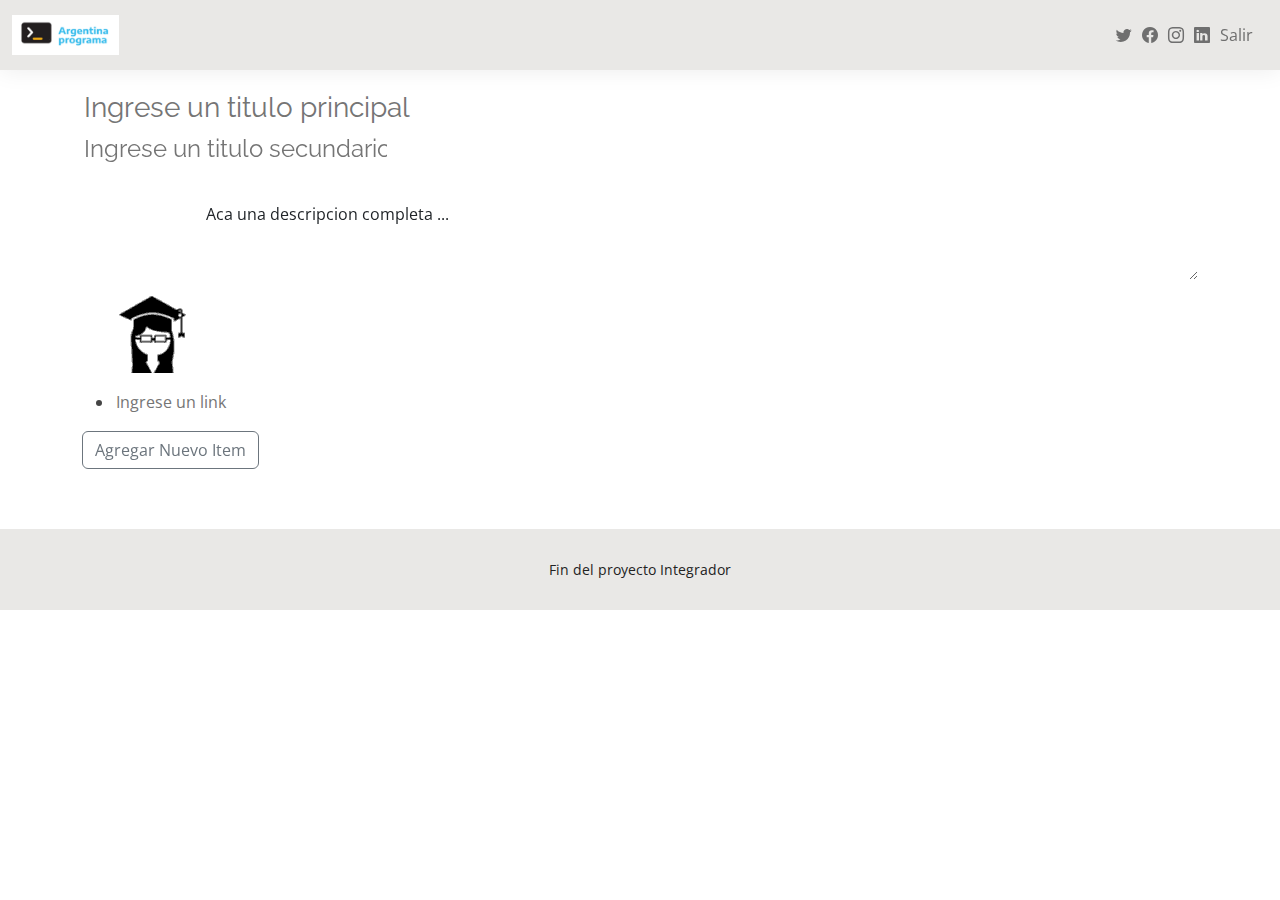
<file: altaItem.html>
<!DOCTYPE html>
<html lang="en">

<head>
    <meta charset="utf-8">
    <meta content="width=device-width, initial-scale=1.0" name="viewport">

    <title>Portafolio Denise</title>
    <meta content="" name="description">
    <meta content="" name="keywords">

    <!-- Favicons -->
    <link href="assets/img/1.ico" rel="icon">

    <!-- Google Fonts -->
    <link href="https://fonts.googleapis.com/css?family=Open+Sans:300,300i,400,400i,600,600i,700,700i|Raleway:300,300i,400,400i,500,500i,600,600i,700,700i|Poppins:300,300i,400,400i,500,500i,600,600i,700,700i" rel="stylesheet">

    <!-- Vendor CSS Files -->
    <link href="assets/vendor/aos/aos.css" rel="stylesheet">
    <link href="assets/vendor/bootstrap/css/bootstrap.min.css" rel="stylesheet">
    <link href="assets/vendor/bootstrap-icons/bootstrap-icons.css" rel="stylesheet">
    <link href="assets/vendor/boxicons/css/boxicons.min.css" rel="stylesheet">
    <link href="assets/vendor/glightbox/css/glightbox.min.css" rel="stylesheet">
    <link href="assets/vendor/swiper/swiper-bundle.min.css" rel="stylesheet">

    <!-- Template Main CSS File -->
    <link href="assets/css/style.css" rel="stylesheet">


</head>
<style>
    .sinborde {
        border: 0;
        overflow: hidden
    }
</style>

<body>

    <!-- ======= Header ======= -->
    <header id="header" class="fixed-top">
        <div class="container-fluid d-flex justify-content-between align-items-center">

            <h1 class="logo me-auto me-lg-0">
                <a href="index.html" class="logo"><img src="assets/img/yo.bmp" alt="" class="img-fluid">
            </h1>



            <div class="header-social-links">
                <a href="#" class="twitter"><i class="bi bi-twitter"></i></a>
                <a href="#" class="facebook"><i class="bi bi-facebook"></i></a>
                <a href="#" class="instagram"><i class="bi bi-instagram"></i></a>
                <a href="#" class="linkedin"><i class="bi bi-linkedin"></i></i></a>
                <a href="#" class="linkedin"><i class="filter-web"></i></i>Salir</a>

            </div>

        </div>

    </header>
    <!-- End Header -->


    <!-- ======= alta item Section ======= -->
    <section id="contact" class="contact">
        <div class="container" data-aos="fade-up">

            <div class="section-title">


            </div>

            <div class="row">
                <div class="col-lg-12">

                    <h3 class="resume-title">
                        <input type="text" class="sinborde" placeholder="Ingrese un titulo principal">
                    </h3>
                    <div class="resume-item pb-0">
                        <h4>
                            <input type="text" class="sinborde" placeholder="Ingrese un titulo secundario">

                        </h4>
                        <p><textarea class="form-control sinborde" rows="4" cols="80">
                        
                            Aca una descripcion completa ...    
                        
                        </textarea></p>
                        <ul>
                            <img src="assets/img/1.png" alt="" class="img-fluid">
                        </ul>


                        <ul>
                            <li> <input type="text" class="sinborde" placeholder="Ingrese un link "></li>

                        </ul>


                        <a href="index_con_token.html" class="btn btn-outline-secondary">Agregar Nuevo Item</a>

                    </div>
                </div>
            </div>



        </div>
    </section>
    <!-- End Contact Section -->







    <!-- ======= Footer ======= -->
    <footer id="footer">
        <div class="container">
            <div class="copyright">
                Fin del proyecto Integrador
            </div>

        </div>
    </footer>
    <!-- End  Footer -->

    <div id="preloader"></div>
    <a href="#" class="back-to-top d-flex align-items-center justify-content-center"><i class="bi bi-arrow-up-short"></i></a>

    <!-- Vendor JS Files -->

    <script src="assets/vendor/aos/aos.js"></script>
    <script src="assets/vendor/bootstrap/js/bootstrap.bundle.min.js"></script>
    <script src="assets/vendor/glightbox/js/glightbox.min.js"></script>
    <script src="assets/vendor/isotope-layout/isotope.pkgd.min.js"></script>
    <script src="assets/vendor/swiper/swiper-bundle.min.js"></script>
    <script src="assets/vendor/waypoints/noframework.waypoints.js"></script>



    <!-- Template Main JS File -->
    <script src="assets/js/main.js"></script>
    <script src="assets/js/bootstrap.min.js"></script>

</body>

</html>
</file>
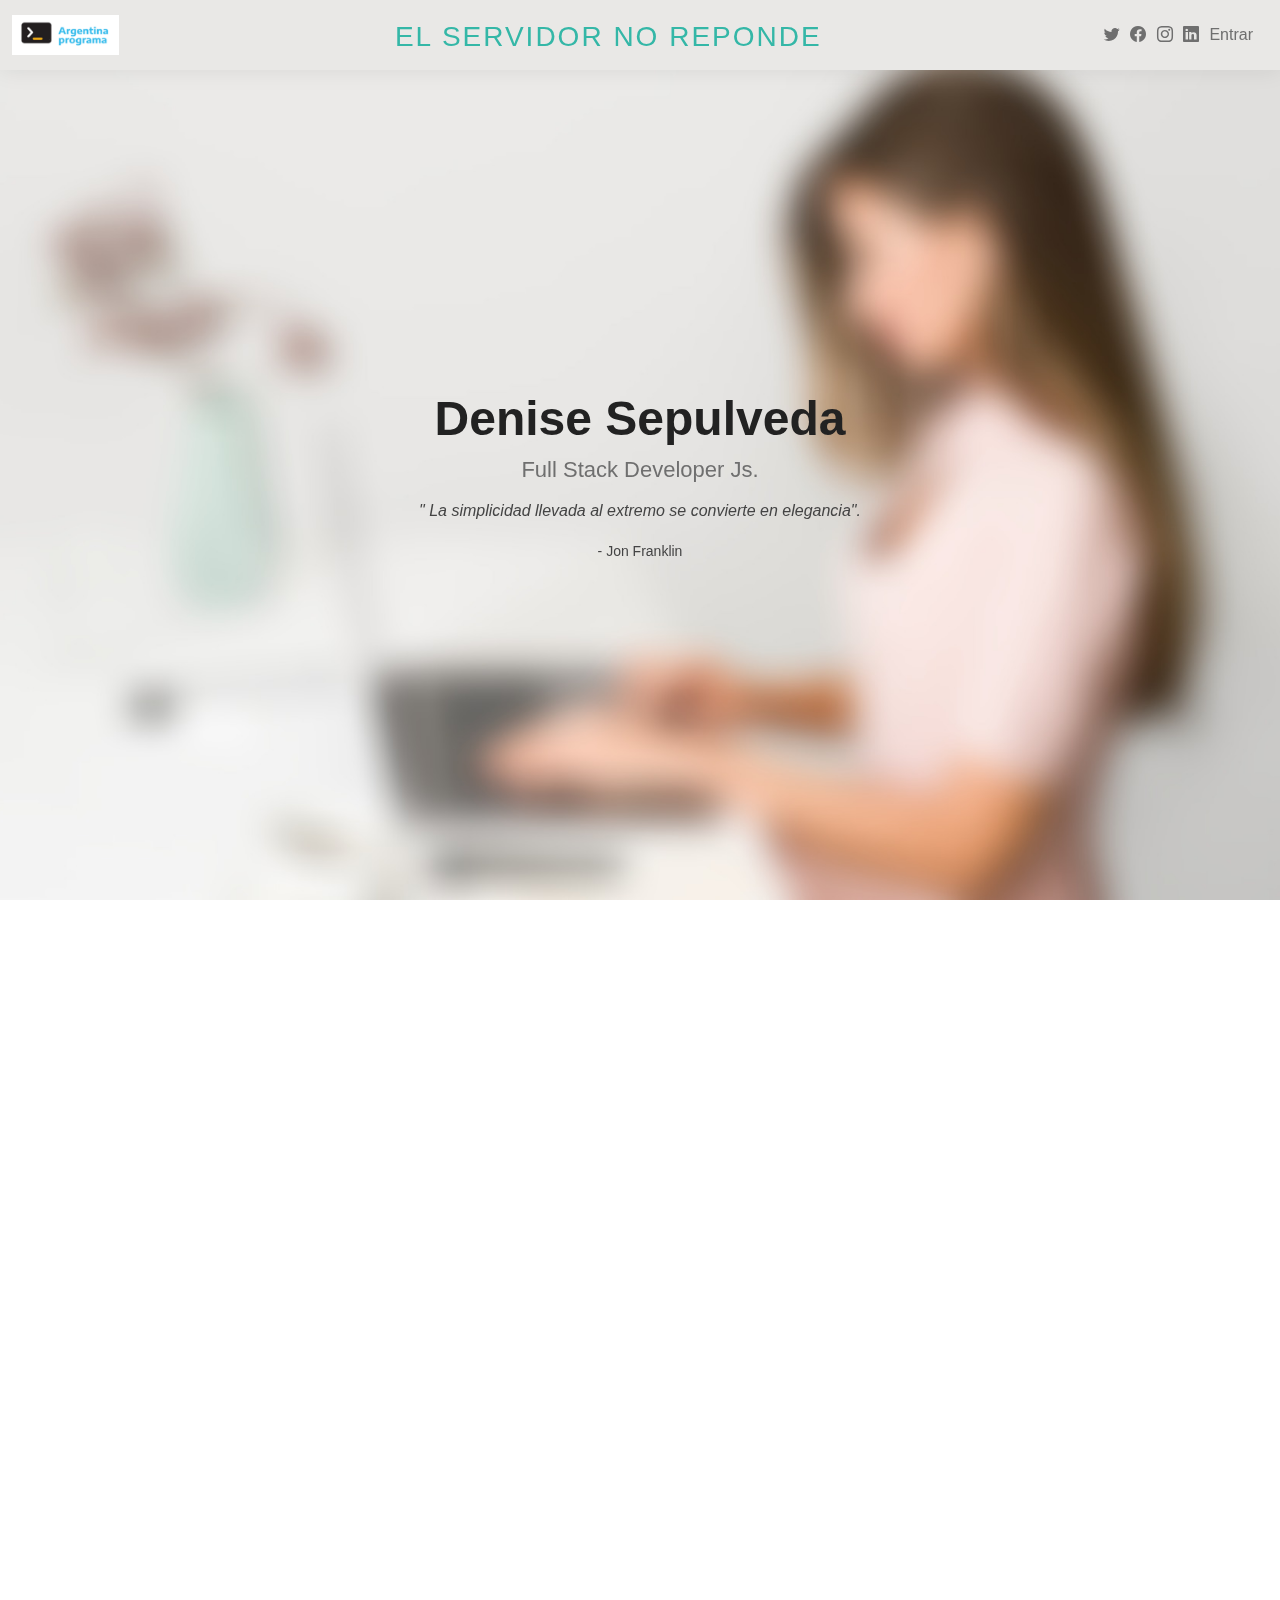
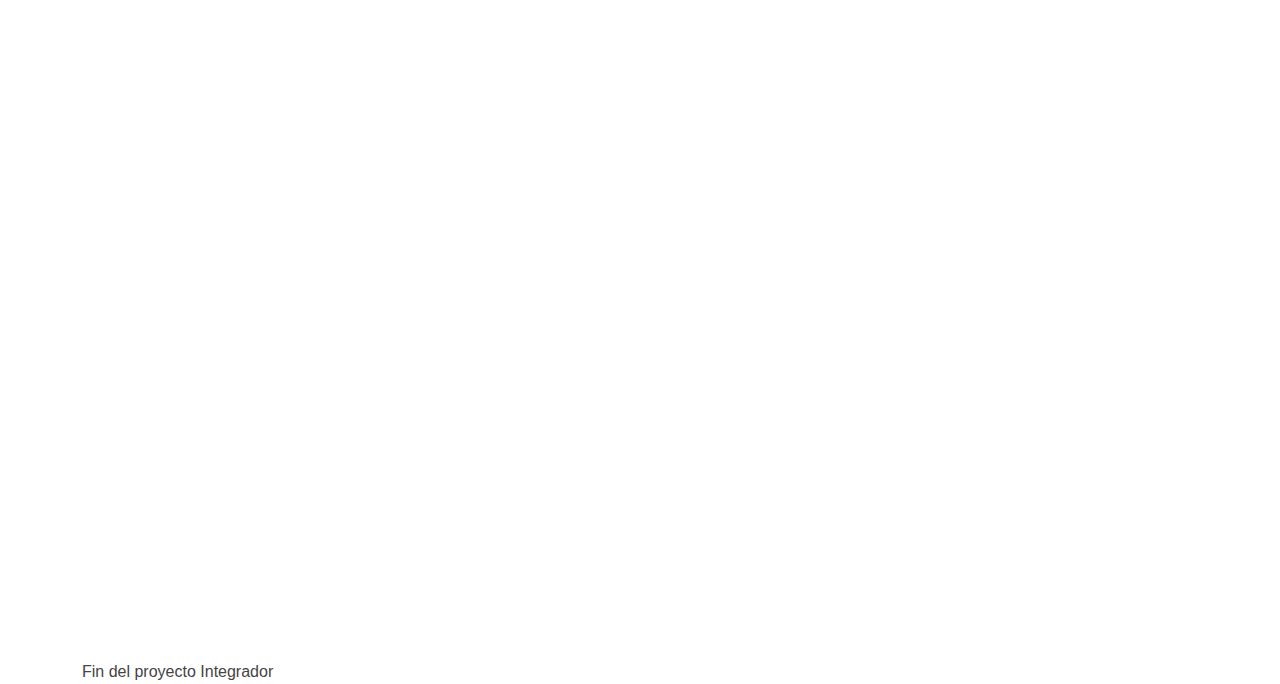
<file: index_con_token.html>
<!DOCTYPE html>
<html lang="en">

<head>
    <meta charset="utf-8">
    <meta content="width=device-width, initial-scale=1.0" name="viewport">

    <title>Portafolio Denise</title>
    <meta content="" name="description">
    <meta content="" name="keywords">

    <!-- Favicons -->
    <link href="assets/img/1.ico" rel="icon">

    <!-- Google Fonts
    
     <link href="https://fonts.googleapis.com/css?family=Open+Sans:300,300i,400,400i,600,600i,700,700i|Raleway:300,300i,400,400i,500,500i,600,600i,700,700i|Poppins:300,300i,400,400i,500,500i,600,600i,700,700i" rel="stylesheet">

    -->

    <!-- Vendor  -->
    <link href="assets/vendor/aos/aos.css" rel="stylesheet">
    <link href="assets/vendor/bootstrap/css/bootstrap.min.css" rel="stylesheet">
    <link href="assets/vendor/bootstrap-icons/bootstrap-icons.css" rel="stylesheet">
    <link href="assets/vendor/boxicons/css/boxicons.min.css" rel="stylesheet">
    <link href="assets/vendor/glightbox/css/glightbox.min.css" rel="stylesheet">
    <link href="assets/vendor/swiper/swiper-bundle.min.css" rel="stylesheet">

    <!--  CSS -->
    <link href="assets/css/style.css" rel="stylesheet">

</head>
<style>
    .sinborde {
        border: 0;
        overflow: hidden
    }
</style>

<body>

    <!-- ======= Header ======= -->
    <header id="header" class="fixed-top">
        <div class="container-fluid d-flex justify-content-between align-items-center">

            <h1 class="logo me-auto me-lg-0">
                <a href="index.html" class="logo"><img src="assets/img/yo.bmp" alt="" class="img-fluid">
            </h1>


            <small>El servidor no reponde </small>


            <div class="header-social-links">
                <a href="#" class="twitter"><i class="bi bi-twitter"></i></a>
                <a href="#" class="facebook"><i class="bi bi-facebook"></i></a>
                <a href="#" class="instagram"><i class="bi bi-instagram"></i></a>
                <a href="#" class="linkedin"><i class="bi bi-linkedin"></i></i></a>
                <a href="login.html" class="linkedin"><i class="filter-web"></i></i>Entrar</a>
            </div>
        </div>

    </header>
    <!-- End Header -->



    <!-- ======= Banner ======= -->
    <section id="hero" class="d-flex align-items-center">
        <div class="container d-flex flex-column align-items-center" data-aos="zoom-in" data-aos-delay="100">
            <h1>Denise Sepulveda</h1>
            <h2>Full Stack Developer Js.</h2>
            <p>
                <p class="fst-italic">
                    " La simplicidad llevada al extremo se convierte en elegancia".
                    <p>
                        <small> - Jon Franklin</small>
                    </p>

        </div>
    </section>
    <!-- End Banner -->



    <!-- ======= Mi Perfil ======= -->
    <section id="about" class="about">
        <div class="container" data-aos="fade-up">
            <div class="section-title">
                <h2>Mi Perfil</h2>
                <i class="btn btn-outline-secondary"> Modificar Mi Perfil</i>
            </div>
            <div class="row ">

                <div class="col-lg-4 ">
                    <img src="assets/img/f1.jpg " class="img-fluid " alt=" ">
                </div>
                <div class="col-lg-8 pt-4 pt-lg-0 content ">
                    <div class="row ">
                        <div class="col-lg-6 ">
                            <ul>
                                <li><i class="bi bi-rounded-right "></i> <strong>Correo:</strong>
                                    <input type="text" id="email" class="sinborde" value=" denisagustina@hotmail.com">
                                </li>
                                <li><i class="bi bi-rounded-right "></i> <strong>Celular:</strong>
                                    <input type="text" id="celular" class="sinborde" value="+54 291 456 7890">
                                </li>
                                <li><i class="bi bi-rounded-right "></i> <strong>Ciudad:</strong>
                                    <input type="text" id="ciudad" class="sinborde" value="Bahia Blanca, Bs.As, Argentina">
                                </li>
                            </ul>
                        </div>
                        <div class="col-lg-6 ">
                            <ul>
                                <li><i class="bi bi-rounded-right "></i> <strong>Edad:</strong>
                                    <input type="txt" id="Edad" class="sinborde" value="21">
                                </li>
                                <li><i class="bi bi-rounded-right "></i> <strong>Ocupacion:</strong>
                                    <input type="text" id="ocupacion" class="sinborde" value="Estudiante Univertitario">
                                </li>
                                <li><i class="bi bi-rounded-right "></i> <strong>Tele-trabajo:</strong>
                                    <input type="text" id="disponibilidad" class="sinborde" value="Disponible">
                                </li>
                            </ul>
                        </div>
                    </div>
                    <p class="fst-italic ">
                        "Si piensas que vales lo que sabes, estas muy equivocado. Tus conocimientos de hoy no tienen mucho valor mas alla de un par años. Lo que vales es lo que puedes llegar a aprender, la facilidad con la que te adaptas a los cambios que esta profecion nos
                        regala tan frecuentemente ".
                        <p>
                            <small> - Jon Franklin</small>
                        </p>
                </div>
            </div>
        </div>
    </section>
    <!-- End Mi Perfil -->






    <!-- ======= Mis Habilidades ======= -->
    <section id="skills " class="skills ">
        <div class="container " data-aos="fade-up ">

            <div class="section-title ">
                <h2>Mis Habilidades</h2>
                <i class="btn btn-outline-secondary">Modificar Mis Habilidades</i>
            </div>

            <div class="row skills-content ">
                <div class="section-title ">
                    <textarea class="sinborde" id="tex" rows="2" cols="80">
                        Conceptos y herramientas que utilizare : BackEnd, FrondEnd, DevOps, Testing, Seguridad Web ( JWT ), comunicacion efectiva, Api Rest, Scrum, Mvc, Contro de versiones Git, GitHub, Uml, Firebase, Heroku, Heroku Add On, entre otras.
                    </textarea>
                </div>



                <div class="col-lg-6 ">
                    <h4>Frond End</h4>

                    <div class="progress ">
                        <span class="skill ">Angular <i class="val ">
                            <input type="number" class="form-control sinborde" value="10"></i></span>
                    </div>

                    <div class="progress ">
                        <span class="skill ">TypeScript <i class="val ">
                            <input type="number" class="form-control sinborde" value="10"></i></span>
                    </div>

                    <div class="progress ">
                        <span class="skill ">HTML <i class="val ">
                            <input type="number" class="form-control sinborde" value="10"></i></span>
                    </div>

                    <div class="progress ">
                        <span class="skill ">CSS <i class="val ">
                            <input type="number" class="form-control sinborde" value="10"></i></span>
                    </div>

                    <div class="progress ">
                        <span class="skill ">JavaScript <i class="val ">
                            <input type="number" class="form-control sinborde" value="10"></i></span>
                    </div>
                </div>

                <div class="col-lg-6 ">
                    <h4>Back End</h4>
                    <div class="progress ">
                        <span class="skill ">SpringBoot <i class="val ">
                            <input type="number" class="form-control sinborde" value="10"></i></span>
                    </div>

                    <div class="progress ">
                        <span class="skill ">Mysql <i class="val ">
                            <input type="number" class="form-control sinborde" value="10"></i></span>
                    </div>

                    <div class="progress ">
                        <span class="skill ">Php <i class="val ">
                            <input type="number" class="form-control sinborde" value="10"></i></span>
                    </div>
                </div>
            </div>
        </div>
    </section>
    <!-- End Mis Habilidades -->







    <!-- ======= Mis Certificaciones ======= -->

    <section id="resume " class="resume ">
        <div class="container " data-aos="fade-up ">



            <div class="section-title ">
                <h2>Mis Certificaciones</h2>
                <a href="altaItem.html " class="btn btn-outline-secondary"> Agregar Nuevo Certificado</a>
            </div>

            <div class="row skills-content ">
                <div class="fst-italic">
                    " Cuando quieres realmente una cosa, todo el Universo conspira para ayudarte a conseguirla ".
                    <small> - Paulo Coelho</small>

                </div>

            </div>

            <div class="row ">
                <div class="col-lg-12 ">
                    <h4 class="resume-title ">
                        </small>
                    </h4>
                    <div class="resume-item ">
                        <h4>Google Activate</h4>
                        <h5>Finalizado 2022</h5>
                        <p>Desarrollo de APP Movile</p>
                        <p>
                            <ul>
                                <li><a href="assets/anexos/certificado google activate.pdf " target="_blank ">Ver Certificado</a></li>

                                <li><a href="https://learndigital.withgoogle.com/link/1nur091p2ww " target="_blank ">Verifique la autenticidad del certificado - ID DE CERTIFICADO: W2K NTE S8F </a></li>
                            </ul>
                        </p>

                        <i class="btn btn-outline-secondary"> Modificar</i><i class="btn btn-outline-secondary"> Eliminar</i>
                    </div>
                    <div class="resume-item ">
                        <h4>Plan Argentina Programa</h4>
                        <h5>Finalizado 2021</h5>
                        <p>Primera etapa del plan</p>
                        <p>
                            <ul>
                                <li><a href="assets/anexos/certificado_argentina_programa_2022.pdf " target="_blank ">Ver Certificado</a></li>
                            </ul>
                        </p>
                        <i class="btn btn-outline-secondary"> Modificar</i><i class="btn btn-outline-secondary"> Eliminar</i>

                    </div>
                </div>
            </div>
        </div>
    </section>
    <!-- End Mis Certificaciones -->







    <!-- ======= Mis Proyectos ======= -->

    <section id="resume " class="resume ">
        <div class="container " data-aos="fade-up ">


            <div class="section-title ">
                <h2>Mis Proyectos</h2>
                <a href="altaItem.html " class="btn btn-outline-secondary"> Agregar Nuevo Proyecto</a>
            </div>

            <div class="row skills-content ">
                <div class="fst-italic">
                    " Empieza haciendo lo necesario, después lo posible, y de repente te encontrarás haciendo lo imposible. ".
                    <small> - San Francisco de Asís</small>

                </div>

            </div>


            <div class="row ">
                <div class="col-lg-12 ">
                    <h3 class="resume-title ">Portafolio </h3>
                    <div class="resume-item pb-0 ">
                        <h4>Proyecto Integrador</h4>
                        <p>Aplicación web full stack, que mostrará mis datos personales, habilidades, estudios cursados, experiencia laboral, conocimiento de las tecnologías y espero aprobar</p>
                        <p>
                            <ul>
                                <img src="assets/img/logo.png " alt=" " class="img-fluid ">
                            </ul>
                            <ul>
                                <li><a href="assets/anexos/detalleProyecto.pdf " target="_blank ">Detalle del proyecto</a></li>
                            </ul>
                        </p>
                        <i class="btn btn-outline-secondary"> Modificar</i><i class="btn btn-outline-secondary"> Eliminar</i>
                    </div>

                    <h3 class="resume-title ">Servidor de libros digitales </h3>
                    <div class="resume-item pb-0 ">
                        <h4>Mis Libros</h4>
                        <p>Servidor montado en mi casa, con una pc en desuso. Utilice windows como sistema operativo, Vertrigo como servidor. De lunes a viernes 8 a 12. No es un servidor, debe descanzar. Stacks : Apache - MySQL - PHP</p>
                        <ul>
                            <img src="assets/img/1.png " alt=" " class="img-fluid ">
                        </ul>
                        <ul>
                            <li><a href="http://esto.es.facil.duckdns.com/e28483/libros/archivos.php " target="_blank ">http://esto.es.facil.duckdns.com</a></li>

                        </ul>
                        </p>
                        <i class="btn btn-outline-secondary"> Modificar</i><i class="btn btn-outline-secondary"> Eliminar</i>
                    </div>
                </div>
            </div>
        </div>
    </section>
    <!-- End Mis Proyectos -->









    <!-- ======= Footer ======= -->
    <footer id="footer ">
        <div class="container ">
            <div class="copyright ">
                Fin del proyecto Integrador
            </div>

        </div>
    </footer>
    <!-- End  Footer -->





    <!-- ======= Volver ======= -->
    <div id="preloader ">


    </div>
    <a href="# " class="back-to-top d-flex align-items-center justify-content-center "><i class="bi bi-arrow-up-short "></i></a>




    <!-- Vendor JS Files -->

    <script src="assets/vendor/aos/aos.js "></script>
    <script src="assets/vendor/bootstrap/js/bootstrap.bundle.min.js "></script>
    <script src="assets/vendor/glightbox/js/glightbox.min.js "></script>
    <script src="assets/vendor/isotope-layout/isotope.pkgd.min.js "></script>
    <script src="assets/vendor/swiper/swiper-bundle.min.js "></script>
    <script src="assets/vendor/waypoints/noframework.waypoints.js "></script>
    <script src="assets/vendor/php-email-form/validate.js "></script>

    <!-- Template Main JS File -->
    <script src="assets/js/main.js "></script>

</body>

</html>
</file>
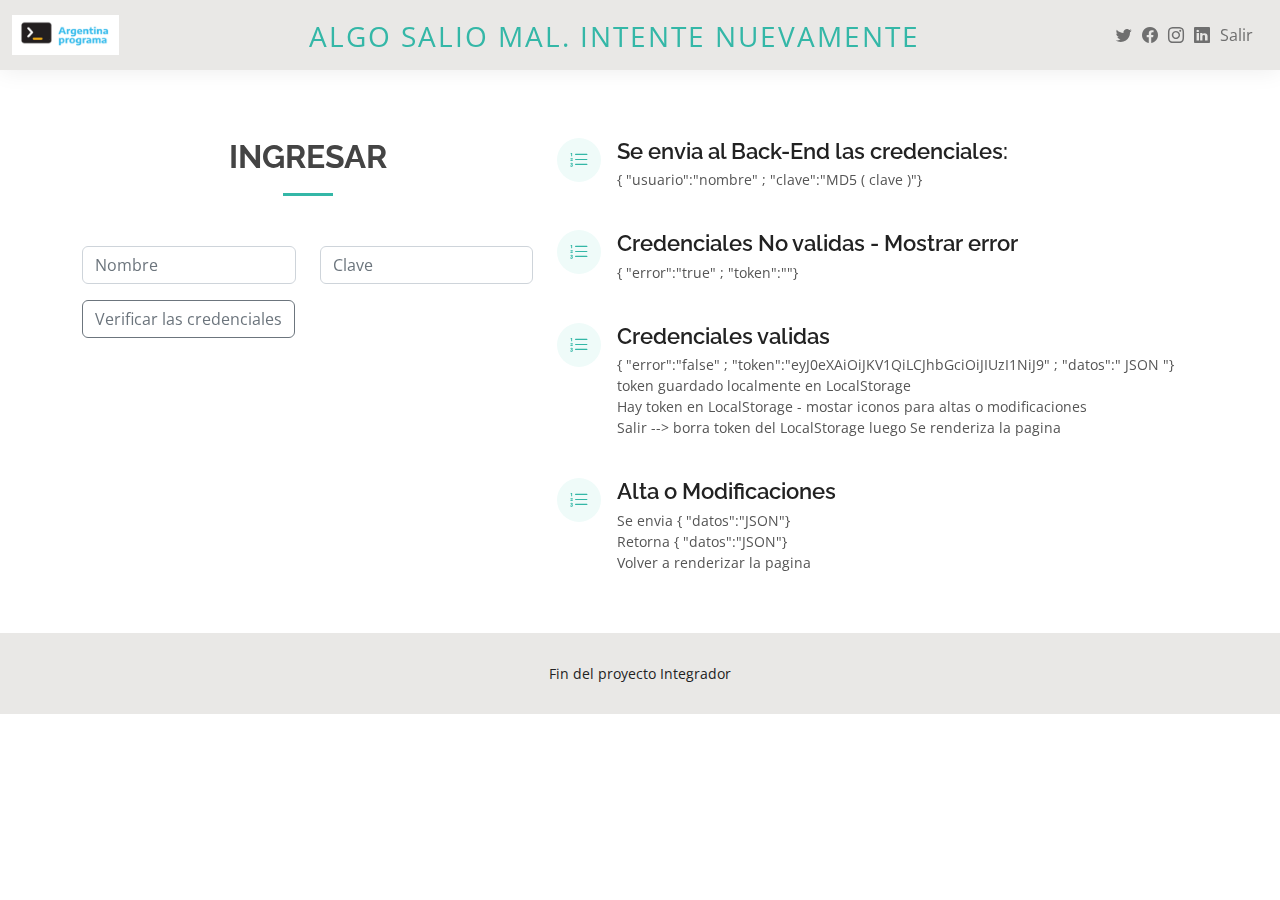
<file: login.html>
<!DOCTYPE html>
<html lang="en">

<head>
    <meta charset="utf-8">
    <meta content="width=device-width, initial-scale=1.0" name="viewport">

    <title>Portafolio Denise</title>
    <meta content="" name="description">
    <meta content="" name="keywords">

    <!-- Favicons -->
    <link href="assets/img/1.ico" rel="icon">


    <!-- Google Fonts -->
    <link href="https://fonts.googleapis.com/css?family=Open+Sans:300,300i,400,400i,600,600i,700,700i|Raleway:300,300i,400,400i,500,500i,600,600i,700,700i|Poppins:300,300i,400,400i,500,500i,600,600i,700,700i" rel="stylesheet">

    <!-- Vendor CSS Files -->
    <link href="assets/vendor/aos/aos.css" rel="stylesheet">
    <link href="assets/vendor/bootstrap/css/bootstrap.min.css" rel="stylesheet">
    <link href="assets/vendor/bootstrap-icons/bootstrap-icons.css" rel="stylesheet">
    <link href="assets/vendor/boxicons/css/boxicons.min.css" rel="stylesheet">
    <link href="assets/vendor/glightbox/css/glightbox.min.css" rel="stylesheet">
    <link href="assets/vendor/swiper/swiper-bundle.min.css" rel="stylesheet">

    <!-- Template Main CSS File -->
    <link href="assets/css/style.css" rel="stylesheet">


</head>

<body>

    <!-- ======= Header ======= -->
    <header id="header" class="fixed-top">
        <div class="container-fluid d-flex justify-content-between align-items-center">

            <h1 class="logo me-auto me-lg-0">
                <a href="index.html" class="logo"><img src="assets/img/yo.bmp" alt="" class="img-fluid">
            </h1>

            <small>Algo Salio mal. Intente nuevamente</small>

            <div class="header-social-links">
                <a href="#" class="twitter"><i class="bi bi-twitter"></i></a>
                <a href="#" class="facebook"><i class="bi bi-facebook"></i></a>
                <a href="#" class="instagram"><i class="bi bi-instagram"></i></a>
                <a href="#" class="linkedin"><i class="bi bi-linkedin"></i></i></a>
                <a href="#" class="linkedin"><i class="filter-web"></i></i>Salir</a>

            </div>

        </div>

    </header>
    <!-- End Header -->


    <!-- ======= login ======= -->
    <section id="contact" class="contact">
        <div class="container" data-aos="fade-up">

            <div class="section-title">


            </div>

            <div class="row mt-5">


                <div class="col-lg-5">

                    <div class="section-title">
                        <h2>Ingresar</h2>

                    </div>
                    <div class="row">


                        <div class="col-md-6 form-group">
                            <input type="text" class="form-control" placeholder="Nombre" required>
                        </div>
                        <div class="col-md-6 form-group mt-3 mt-md-0">
                            <input type="password" class="form-control" placeholder="Clave" required>
                        </div>
                    </div>

                    <div class="my-3">


                        <a href="index_con_token.html" class="btn btn-outline-secondary">Verificar las credenciales</a>
                    </div>


                </div>




                <div class="col-lg-7">
                    <div class="info">
                        <div class="address">
                            <i class="bi-list-ol"></i>
                            <h4>Se envia al Back-End las credenciales:</h4>
                            <p>{ "usuario":"nombre" ; "clave":"MD5 ( clave )"}</p>
                        </div>

                        <div class="email">
                            <i class="bi-list-ol"></i>
                            <h4>Credenciales No validas - Mostrar error</h4>
                            <p>{ "error":"true" ; "token":""}</p>
                        </div>

                        <div class="phone">
                            <i class="bi-list-ol"></i>
                            <h4>Credenciales validas </h4>
                            <p>{ "error":"false" ; "token":"eyJ0eXAiOiJKV1QiLCJhbGciOiJIUzI1NiJ9" ; "datos":" JSON "}</p>

                            <p>token guardado localmente en LocalStorage</p>
                            <p>Hay token en LocalStorage - mostar iconos para altas o modificaciones</p>
                            <p>Salir --> borra token del LocalStorage luego Se renderiza la pagina</p>
                        </div>

                        <div class="email">
                            <i class="bi-list-ol"></i>
                            <h4>Alta o Modificaciones </h4>
                            <p>Se envia { "datos":"JSON"}</p>
                            <p>Retorna { "datos":"JSON"}</p>
                            <p>Volver a renderizar la pagina</p>
                        </div>

                    </div>

                </div>







            </div>

        </div>
    </section>
    <!-- End login -->







    <!-- ======= Footer ======= -->
    <footer id="footer">
        <div class="container">
            <div class="copyright">
                Fin del proyecto Integrador
            </div>

        </div>
    </footer>
    <!-- End  Footer -->

    <div id="preloader"></div>
    <a href="#" class="back-to-top d-flex align-items-center justify-content-center"><i class="bi bi-arrow-up-short"></i></a>

    <!-- Vendor JS Files -->

    <script src="assets/vendor/aos/aos.js"></script>
    <script src="assets/vendor/bootstrap/js/bootstrap.bundle.min.js"></script>
    <script src="assets/vendor/glightbox/js/glightbox.min.js"></script>
    <script src="assets/vendor/isotope-layout/isotope.pkgd.min.js"></script>
    <script src="assets/vendor/swiper/swiper-bundle.min.js"></script>
    <script src="assets/vendor/waypoints/noframework.waypoints.js"></script>



    <!-- Template Main JS File -->
    <script src="assets/js/main.js"></script>
    <script src="assets/js/bootstrap.min.js"></script>

</body>

</html>
</file>
<file: assets/css/style.css>
/*--------------------------------------------------------------
# General
--------------------------------------------------------------*/
body {
  font-family: "Open Sans", sans-serif;
  color: #444444;
}

a {
  color: #34b7a7;
  text-decoration: none;
}

a:hover {
  color: #51cdbe;
  text-decoration: none;
}

h1,
h2,
h3,
h4,
h5,
h6 {
  font-family: "Raleway", sans-serif;
}

#main {
  margin-top: 50px;
}

@media (max-width: 992px) {
  #main {
    margin-top: 30px;
  }
}

/*--------------------------------------------------------------
# Preloader
--------------------------------------------------------------*/
#preloader {
  position: fixed;
  top: 0;
  left: 0;
  right: 0;
  bottom: 0;
  z-index: 9999;
  overflow: hidden;
  background: #fff;
}

#preloader:before {
  content: "";
  position: fixed;
  top: calc(50% - 30px);
  left: calc(50% - 30px);
  border: 6px solid #34b7a7;
  border-top-color: #dcf5f2;
  border-radius: 50%;
  width: 60px;
  height: 60px;
  -webkit-animation: animate-preloader 1s linear infinite;
  animation: animate-preloader 1s linear infinite;
}

@-webkit-keyframes animate-preloader {
  0% {
    transform: rotate(0deg);
  }

  100% {
    transform: rotate(360deg);
  }
}

@keyframes animate-preloader {
  0% {
    transform: rotate(0deg);
  }

  100% {
    transform: rotate(360deg);
  }
}

/*--------------------------------------------------------------
# Back to top button
--------------------------------------------------------------*/
.back-to-top {
  position: fixed;
  visibility: hidden;
  opacity: 0;
  right: 15px;
  bottom: 15px;
  z-index: 996;
  background: #34b7a7;
  width: 40px;
  height: 40px;
  border-radius: 50px;
  transition: all 0.4s;
}

.back-to-top i {
  font-size: 24px;
  color: #fff;
  line-height: 0;
}

.back-to-top:hover {
  background: #49cbbb;
  color: #fff;
}

.back-to-top.active {
  visibility: visible;
  opacity: 1;
}

/*--------------------------------------------------------------
# Header
--------------------------------------------------------------*/
#header {
  background: #e9e8e6;
  box-shadow: 0px 0px 25px 0 rgba(0, 0, 0, 0.08);
  z-index: 997;
  padding: 15px 0;
}

#header .logo {
  font-size: 32px;
  margin: 0;
  padding: 0;
  line-height: 1;
  font-weight: 400;
  letter-spacing: 2px;
  text-transform: uppercase;
}

#header .logo a {
  color: #222222;
}

#header .logo img {
  max-height: 40px;
}

@media (max-width: 992px) {
  #header .logo {
    font-size: 28px;
  }
}

/*--------------------------------------------------------------
# Header Social Links
--------------------------------------------------------------*/
.header-social-links {
  padding-right: 15px;
}

.header-social-links a {
  color: #6f6f6f;
  padding-left: 6px;
  display: inline-block;
  line-height: 0px;
  transition: 0.3s;
  font-size: 16px;
}

.header-social-links a:hover {
  color: #34b7a7;
}

/*--------------------------------------------------------------
# Navigation Menu
--------------------------------------------------------------*/
/**
* Desktop Navigation 
*/
.navbar {
  padding: 0;
}

.navbar ul {
  margin: 0;
  padding: 0;
  display: flex;
  list-style: none;
  align-items: center;
}

.navbar li {
  position: relative;
  padding: 10px 0 10px 28px;
}

.navbar a,
.navbar a:focus {
  display: flex;
  align-items: center;
  justify-content: space-between;
  font-family: "Raleway", sans-serif;
  font-size: 15px;
  font-weight: 600;
  color: #888888;
  white-space: nowrap;
  transition: 0.3s;
  position: relative;
}

.navbar a i,
.navbar a:focus i {
  font-size: 12px;
  line-height: 0;
  margin-left: 5px;
}

.navbar>ul>li>a:before {
  content: "";
  position: absolute;
  width: 0;
  height: 2px;
  bottom: -5px;
  left: 0;
  background-color: #34b7a7;
  visibility: hidden;
  width: 0px;
  transition: all 0.3s ease-in-out 0s;
}

.navbar a:hover:before,
.navbar li:hover>a:before,
.navbar .active:before {
  visibility: visible;
  width: 25px;
}

.navbar a:hover,
.navbar .active,
.navbar .active:focus,
.navbar li:hover>a {
  color: #222222;
}

.navbar .dropdown ul {
  display: block;
  position: absolute;
  left: 14px;
  top: calc(100% + 30px);
  margin: 0;
  padding: 10px 0;
  z-index: 99;
  opacity: 0;
  visibility: hidden;
  background: #fff;
  box-shadow: 0px 0px 30px rgba(127, 137, 161, 0.25);
  transition: 0.3s;
  border-radius: 4px;
}

.navbar .dropdown ul li {
  min-width: 200px;
  padding: 0;
}

.navbar .dropdown ul a {
  padding: 10px 20px;
  font-size: 15px;
  text-transform: none;
  font-weight: 600;
}

.navbar .dropdown ul a i {
  font-size: 12px;
}

.navbar .dropdown ul a:hover,
.navbar .dropdown ul .active:hover,
.navbar .dropdown ul li:hover>a {
  color: #34b7a7;
}

.navbar .dropdown:hover>ul {
  opacity: 1;
  top: 100%;
  visibility: visible;
}

.navbar .dropdown .dropdown ul {
  top: 0;
  left: calc(100% - 30px);
  visibility: hidden;
}

.navbar .dropdown .dropdown:hover>ul {
  opacity: 1;
  top: 0;
  left: 100%;
  visibility: visible;
}

@media (max-width: 1366px) {
  .navbar .dropdown .dropdown ul {
    left: -90%;
  }

  .navbar .dropdown .dropdown:hover>ul {
    left: -100%;
  }
}

/**
* Mobile Navigation 
*/
.mobile-nav-toggle {
  color: #222222;
  font-size: 28px;
  cursor: pointer;
  display: none;
  line-height: 0;
  transition: 0.5s;
}

.mobile-nav-toggle.bi-x {
  color: #fff;
}

@media (max-width: 991px) {
  .mobile-nav-toggle {
    display: block;
  }

  .navbar ul {
    display: none;
  }
}

.navbar-mobile {
  position: fixed;
  overflow: hidden;
  top: 0;
  right: 0;
  left: 0;
  bottom: 0;
  background: rgba(9, 9, 9, 0.9);
  transition: 0.3s;
  z-index: 999;
}

.navbar-mobile .mobile-nav-toggle {
  position: absolute;
  top: 15px;
  right: 15px;
}

.navbar-mobile ul {
  display: block;
  position: absolute;
  top: 55px;
  right: 15px;
  bottom: 15px;
  left: 15px;
  padding: 10px 0;
  border-radius: 10px;
  background-color: #fff;
  overflow-y: auto;
  transition: 0.3s;
}

.navbar-mobile a,
.navbar-mobile a:focus {
  font-size: 15px;
  padding-right: 15px;
  color: #222222;
}

.navbar-mobile a:hover,
.navbar-mobile .active,
.navbar-mobile li:hover>a {
  color: #34b7a7;
}

.navbar-mobile .getstarted,
.navbar-mobile .getstarted:focus {
  margin: 15px;
}

.navbar-mobile .dropdown ul {
  position: static;
  display: none;
  margin: 10px 20px;
  padding: 10px 0;
  z-index: 99;
  opacity: 1;
  visibility: visible;
  background: #fff;
  box-shadow: 0px 0px 30px rgba(127, 137, 161, 0.25);
}

.navbar-mobile .dropdown ul li {
  min-width: 200px;
}

.navbar-mobile .dropdown ul a {
  padding: 10px 20px;
}

.navbar-mobile .dropdown ul a i {
  font-size: 12px;
}

.navbar-mobile .dropdown ul a:hover,
.navbar-mobile .dropdown ul .active:hover,
.navbar-mobile .dropdown ul li:hover>a {
  color: #34b7a7;
}

.navbar-mobile .dropdown>.dropdown-active {
  display: block;
}

/*--------------------------------------------------------------
# Hero Section
--------------------------------------------------------------*/
#hero {
  width: 100%;
  height: 100vh;
  background: url("../img/hero-bg.jpg") top right;
  background-size: cover;
}

#hero .container {
  padding-top: 70px;
  position: relative;
}

@media (max-width: 992px) {
  #hero .container {
    padding-top: 58px;
  }
}

#hero h1 {
  margin: 0;
  font-size: 48px;
  font-weight: 700;
  line-height: 56px;
  color: #222222;
}

#hero h2 {
  color: #6f6f6f;
  margin: 10px 0 0 0;
  font-size: 22px;
}

#hero .btn-about {
  font-family: "Raleway", sans-serif;
  text-transform: uppercase;
  font-weight: 600;
  font-size: 12px;
  letter-spacing: 1px;
  display: inline-block;
  padding: 12px 40px;
  border-radius: 50px;
  transition: 0.5s;
  margin-top: 30px;
  color: #fff;
  background: #34b7a7;
}

#hero .btn-about:hover {
  background: #3dc8b7;
}

@media (min-width: 1024px) {
  #hero {
    background-attachment: fixed;
  }
}

@media (max-width: 992px) {
  #hero:before {
    content: "";
    background: rgba(255, 255, 255, 0.8);
    position: absolute;
    bottom: 0;
    top: 0;
    left: 0;
    right: 0;
  }

  #hero h1 {
    font-size: 28px;
    line-height: 36px;
  }

  #hero h2 {
    font-size: 18px;
    line-height: 24px;
  }
}

/*--------------------------------------------------------------
# Sections General
--------------------------------------------------------------*/
section {
  padding: 60px 0;
}

.section-bg {
  background-color: #e7f8f6;
}

.section-title {
  text-align: center;
  padding-bottom: 30px;
}

.section-title h2 {
  font-size: 32px;
  font-weight: bold;
  text-transform: uppercase;
  margin-bottom: 20px;
  padding-bottom: 20px;
  position: relative;
}

.section-title h2::after {
  content: "";
  position: absolute;
  display: block;
  width: 50px;
  height: 3px;
  background: #34b7a7;
  bottom: 0;
  left: calc(50% - 25px);
}

.section-title p {
  margin-bottom: 0;
}

/*--------------------------------------------------------------
# Cta
--------------------------------------------------------------*/
.cta {
  background: linear-gradient(rgba(0, 0, 0, 0.6), rgba(0, 0, 0, 0.6)), url("../img/bg-1.jpg") fixed center center;
  background-size: cover;
  padding: 80px 0;
}

.cta h3 {
  color: #fff;
  font-size: 28px;
  font-weight: 700;
}

.cta p {
  color: #fff;
}

.cta .cta-btn {
  font-family: "Raleway", sans-serif;
  text-transform: uppercase;
  font-weight: 500;
  font-size: 16px;
  letter-spacing: 1px;
  display: inline-block;
  padding: 8px 20px;
  border-radius: 2px;
  transition: 0.5s;
  margin: 10px;
  border: 2px solid #fff;
  color: #fff;
}

.cta .cta-btn:hover {
  background: #34b7a7;
  border: 2px solid #34b7a7;
}

@media (max-width: 1024px) {
  .cta {
    background-attachment: scroll;
  }
}

@media (min-width: 769px) {
  .cta .cta-btn-container {
    display: flex;
    align-items: center;
    justify-content: flex-end;
  }
}

/*--------------------------------------------------------------
# About
--------------------------------------------------------------*/
.about .content h3 {
  font-weight: 700;
  font-size: 26px;
  color: #555555;
}

.about .content ul {
  list-style: none;
  padding: 0;
}

.about .content ul li {
  padding-bottom: 10px;
}

.about .content ul i {
  font-size: 20px;
  padding-right: 2px;
  color: #34b7a7;
}

.about .content p:last-child {
  margin-bottom: 0;
}

/*--------------------------------------------------------------
# Skills
--------------------------------------------------------------*/
.skills .progress {
  height: 60px;
  display: block;
  background: none;
  border-radius: 0;
}

.skills .progress .skill {
  padding: 10px 0;
  margin: 0 0 6px 0;
  text-transform: uppercase;
  display: block;
  font-weight: 600;
  font-family: "Poppins", sans-serif;
  color: #222222;
}

.skills .progress .skill .val {
  float: right;
  font-style: normal;
}

.skills .progress-bar-wrap {
  background: #f3f3f3;
}

.skills .progress-bar {
  width: 1px;
  height: 10px;
  transition: 0.9s;
  background-color: #34b7a7;
}

/*--------------------------------------------------------------
# Facts
--------------------------------------------------------------*/
.facts .counters span {
  font-size: 48px;
  display: block;
  color: #34b7a7;
}

.facts .counters p {
  padding: 0;
  margin: 0 0 20px 0;
  font-family: "Raleway", sans-serif;
  font-size: 14px;
}

/*--------------------------------------------------------------
# Testimonials
--------------------------------------------------------------*/
.testimonials .section-header {
  margin-bottom: 40px;
}

.testimonials .testimonials-carousel,
.testimonials .testimonials-slider {
  overflow: hidden;
}

.testimonials .testimonial-item {
  text-align: center;
}

.testimonials .testimonial-item .testimonial-img {
  width: 120px;
  border-radius: 50%;
  border: 4px solid #fff;
  margin: 0 auto;
}

.testimonials .testimonial-item h3 {
  font-size: 20px;
  font-weight: bold;
  margin: 10px 0 5px 0;
  color: #111;
}

.testimonials .testimonial-item h4 {
  font-size: 14px;
  color: #999;
  margin: 0 0 15px 0;
}

.testimonials .testimonial-item .quote-icon-left,
.testimonials .testimonial-item .quote-icon-right {
  color: #c8efea;
  font-size: 26px;
}

.testimonials .testimonial-item .quote-icon-left {
  display: inline-block;
  left: -5px;
  position: relative;
}

.testimonials .testimonial-item .quote-icon-right {
  display: inline-block;
  right: -5px;
  position: relative;
  top: 10px;
}

.testimonials .testimonial-item p {
  font-style: italic;
  margin: 0 auto 15px auto;
}

@media (min-width: 992px) {
  .testimonials .testimonial-item p {
    width: 80%;
  }
}

.testimonials .swiper-pagination {
  margin-top: 20px;
  position: relative;
}

.testimonials .swiper-pagination .swiper-pagination-bullet {
  width: 12px;
  height: 12px;
  background-color: #fff;
  opacity: 1;
  border: 1px solid #34b7a7;
}

.testimonials .swiper-pagination .swiper-pagination-bullet-active {
  background-color: #34b7a7;
}

/*--------------------------------------------------------------
# Resume
--------------------------------------------------------------*/
.resume .resume-title {
  font-size: 26px;
  font-weight: 400;
  margin-top: 20px;
  margin-bottom: 20px;
  color: #222222;
}

.resume .resume-item {
  padding: 0 0 20px 20px;
  margin-top: -2px;
  border-left: 2px solid #34b7a7;
  position: relative;
}

.resume .resume-item h4 {
  line-height: 18px;
  font-size: 18px;
  font-weight: 600;
  font-family: "Poppins", sans-serif;
  color: #1d685f;
  margin-bottom: 10px;
}

.resume .resume-item h5 {
  font-size: 16px;
  background: #effbf9;
  padding: 5px 15px;
  display: inline-block;
  font-weight: 600;
  margin-bottom: 10px;
  color: #34b7a7;
}

.resume .resume-item ul {
  padding-left: 20px;
}

.resume .resume-item ul li {
  padding-bottom: 10px;
}

.resume .resume-item:last-child {
  padding-bottom: 0;
}

.resume .resume-item::before {
  content: "";
  position: absolute;
  width: 16px;
  height: 16px;
  border-radius: 50px;
  left: -9px;
  top: 0;
  background: #fff;
  border: 2px solid #34b7a7;
}

/*--------------------------------------------------------------
# Services
--------------------------------------------------------------*/
.services .icon-box {
  text-align: center;
  padding: 70px 20px 80px 20px;
  transition: all ease-in-out 0.3s;
  background: #fff;
  box-shadow: 0px 0 35px 0 rgba(0, 0, 0, 0.08);
}

.services .icon-box .icon {
  margin: 0 auto;
  width: 100px;
  height: 100px;
  display: flex;
  align-items: center;
  justify-content: center;
  transition: ease-in-out 0.3s;
  position: relative;
}

.services .icon-box .icon i {
  font-size: 36px;
  transition: 0.5s;
  position: relative;
}

.services .icon-box .icon svg {
  position: absolute;
  top: 0;
  left: 0;
}

.services .icon-box .icon svg path {
  transition: 0.5s;
  fill: #f5f5f5;
}

.services .icon-box h4 {
  font-weight: 600;
  margin: 10px 0 15px 0;
  font-size: 22px;
}

.services .icon-box h4 a {
  color: #222222;
  transition: ease-in-out 0.3s;
}

.services .icon-box p {
  line-height: 24px;
  font-size: 14px;
  margin-bottom: 0;
}

.services .iconbox-blue i {
  color: #47aeff;
}

.services .iconbox-blue:hover .icon i {
  color: #fff;
}

.services .iconbox-blue:hover .icon path {
  fill: #47aeff;
}

.services .iconbox-orange i {
  color: #ffa76e;
}

.services .iconbox-orange:hover .icon i {
  color: #fff;
}

.services .iconbox-orange:hover .icon path {
  fill: #ffa76e;
}

.services .iconbox-pink i {
  color: #e80368;
}

.services .iconbox-pink:hover .icon i {
  color: #fff;
}

.services .iconbox-pink:hover .icon path {
  fill: #e80368;
}

.services .iconbox-yellow i {
  color: #ffbb2c;
}

.services .iconbox-yellow:hover .icon i {
  color: #fff;
}

.services .iconbox-yellow:hover .icon path {
  fill: #ffbb2c;
}

.services .iconbox-red i {
  color: #ff5828;
}

.services .iconbox-red:hover .icon i {
  color: #fff;
}

.services .iconbox-red:hover .icon path {
  fill: #ff5828;
}

.services .iconbox-teal i {
  color: #11dbcf;
}

.services .iconbox-teal:hover .icon i {
  color: #fff;
}

.services .iconbox-teal:hover .icon path {
  fill: #11dbcf;
}

/*--------------------------------------------------------------
# Portfolio
--------------------------------------------------------------*/
.portfolio .portfolio-item {
  margin-bottom: 30px;
}

.portfolio #portfolio-flters {
  padding: 0;
  margin: 0 auto 20px auto;
  list-style: none;
  text-align: center;
}

.portfolio #portfolio-flters li {
  cursor: pointer;
  display: inline-block;
  padding: 8px 16px 10px 16px;
  font-size: 13px;
  font-weight: 500;
  line-height: 1;
  text-transform: uppercase;
  color: #444444;
  margin-bottom: 5px;
  transition: all 0.3s ease-in-out;
  border-radius: 50px;
}

.portfolio #portfolio-flters li:hover,
.portfolio #portfolio-flters li.filter-active {
  color: #fff;
  background: #34b7a7;
}

.portfolio #portfolio-flters li:last-child {
  margin-right: 0;
}

.portfolio .portfolio-wrap {
  transition: 0.3s;
  position: relative;
  overflow: hidden;
  z-index: 1;
  background: rgba(34, 34, 34, 0.6);
}

.portfolio .portfolio-wrap::before {
  content: "";
  background: rgba(34, 34, 34, 0.6);
  position: absolute;
  left: 0;
  right: 0;
  top: 0;
  bottom: 0;
  transition: all ease-in-out 0.3s;
  z-index: 2;
  opacity: 0;
}

.portfolio .portfolio-wrap img {
  transition: all ease-in-out 0.3s;
}

.portfolio .portfolio-wrap .portfolio-info {
  opacity: 0;
  position: absolute;
  top: 0;
  left: 0;
  right: 0;
  bottom: 0;
  z-index: 3;
  transition: all ease-in-out 0.3s;
  display: flex;
  flex-direction: column;
  justify-content: flex-end;
  align-items: flex-start;
  padding: 20px;
}

.portfolio .portfolio-wrap .portfolio-info h4 {
  font-size: 20px;
  color: #fff;
  font-weight: 600;
}

.portfolio .portfolio-wrap .portfolio-info p {
  color: rgba(255, 255, 255, 0.7);
  font-size: 14px;
  text-transform: uppercase;
  padding: 0;
  margin: 0;
  font-style: italic;
}

.portfolio .portfolio-wrap .portfolio-links {
  text-align: center;
  z-index: 4;
}

.portfolio .portfolio-wrap .portfolio-links a {
  color: #fff;
  margin: 0 5px 0 0;
  font-size: 28px;
  display: inline-block;
  transition: 0.3s;
}

.portfolio .portfolio-wrap .portfolio-links a:hover {
  color: #78d9cd;
}

.portfolio .portfolio-wrap:hover::before {
  opacity: 1;
}

.portfolio .portfolio-wrap:hover img {
  transform: scale(1.2);
}

.portfolio .portfolio-wrap:hover .portfolio-info {
  opacity: 1;
}

/*--------------------------------------------------------------
# Portfolio Details
--------------------------------------------------------------*/
.portfolio-details {
  padding-top: 0;
}

.portfolio-details .portfolio-details-slider img {
  width: 100%;
}

.portfolio-details .portfolio-details-slider .swiper-pagination {
  margin-top: 20px;
  position: relative;
}

.portfolio-details .portfolio-details-slider .swiper-pagination .swiper-pagination-bullet {
  width: 12px;
  height: 12px;
  background-color: #fff;
  opacity: 1;
  border: 1px solid #34b7a7;
}

.portfolio-details .portfolio-details-slider .swiper-pagination .swiper-pagination-bullet-active {
  background-color: #34b7a7;
}

.portfolio-details .portfolio-info {
  padding: 30px;
  box-shadow: 0px 0 30px rgba(34, 34, 34, 0.08);
}

.portfolio-details .portfolio-info h3 {
  font-size: 22px;
  font-weight: 700;
  margin-bottom: 20px;
  padding-bottom: 20px;
  border-bottom: 1px solid #eee;
}

.portfolio-details .portfolio-info ul {
  list-style: none;
  padding: 0;
  font-size: 15px;
}

.portfolio-details .portfolio-info ul li+li {
  margin-top: 10px;
}

.portfolio-details .portfolio-description {
  padding-top: 30px;
}

.portfolio-details .portfolio-description h2 {
  font-size: 26px;
  font-weight: 700;
  margin-bottom: 20px;
}

.portfolio-details .portfolio-description p {
  padding: 0;
}

/*--------------------------------------------------------------
# Contact
--------------------------------------------------------------*/
.contact .info {
  width: 100%;
  background: #fff;
}

.contact .info i {
  font-size: 20px;
  color: #34b7a7;
  float: left;
  width: 44px;
  height: 44px;
  background: #effbf9;
  display: flex;
  justify-content: center;
  align-items: center;
  border-radius: 50px;
  transition: all 0.3s ease-in-out;
}

.contact .info h4 {
  padding: 0 0 0 60px;
  font-size: 22px;
  font-weight: 600;
  margin-bottom: 5px;
  color: #222222;
}

.contact .info p {
  padding: 0 0 0 60px;
  margin-bottom: 0;
  font-size: 14px;
  color: #555555;
}

.contact .info .email,
.contact .info .phone {
  margin-top: 40px;
}

.contact .info .email:hover i,
.contact .info .address:hover i,
.contact .info .phone:hover i {
  background: #34b7a7;
  color: #fff;
}

.contact .php-email-form {
  width: 100%;
  background: #fff;
}

.contact .php-email-form .form-group {
  padding-bottom: 8px;
}

.contact .php-email-form .error-message {
  display: none;
  color: #fff;
  background: #ed3c0d;
  text-align: center;
  padding: 15px;
  font-weight: 600;
}

.contact .php-email-form .sent-message {
  display: none;
  color: #fff;
  background: #18d26e;
  text-align: center;
  padding: 15px;
  font-weight: 600;
}

.contact .php-email-form .loading {
  display: none;
  background: #fff;
  text-align: center;
  padding: 15px;
}

.contact .php-email-form .loading:before {
  content: "";
  display: inline-block;
  border-radius: 50%;
  width: 24px;
  height: 24px;
  margin: 0 10px -6px 0;
  border: 3px solid #18d26e;
  border-top-color: #eee;
  -webkit-animation: animate-loading 1s linear infinite;
  animation: animate-loading 1s linear infinite;
}

.contact .php-email-form input,
.contact .php-email-form textarea {
  border-radius: 4px;
  box-shadow: none;
  font-size: 14px;
}

.contact .php-email-form input:focus,
.contact .php-email-form textarea:focus {
  border-color: #34b7a7;
}

.contact .php-email-form input {
  height: 44px;
}

.contact .php-email-form textarea {
  padding: 10px 12px;
}

.contact .php-email-form button[type=submit] {
  background: #34b7a7;
  border: 0;
  padding: 10px 30px 12px 30px;
  color: #fff;
  transition: 0.4s;
  border-radius: 50px;
}

.contact .php-email-form button[type=submit]:hover {
  background: #3dc8b7;
}

@-webkit-keyframes animate-loading {
  0% {
    transform: rotate(0deg);
  }

  100% {
    transform: rotate(360deg);
  }
}

@keyframes animate-loading {
  0% {
    transform: rotate(0deg);
  }

  100% {
    transform: rotate(360deg);
  }
}

/*--------------------------------------------------------------
# Footer
--------------------------------------------------------------*/
#footer {
  background: #e9e8e6;
  padding: 30px 0;
  color: #222222;
  font-size: 14px;
  text-align: center;
}

#footer .credits {
  padding-top: 5px;
  font-size: 13px;
}

#footer .credits a {
  color: #34b7a7;
}
</file>
